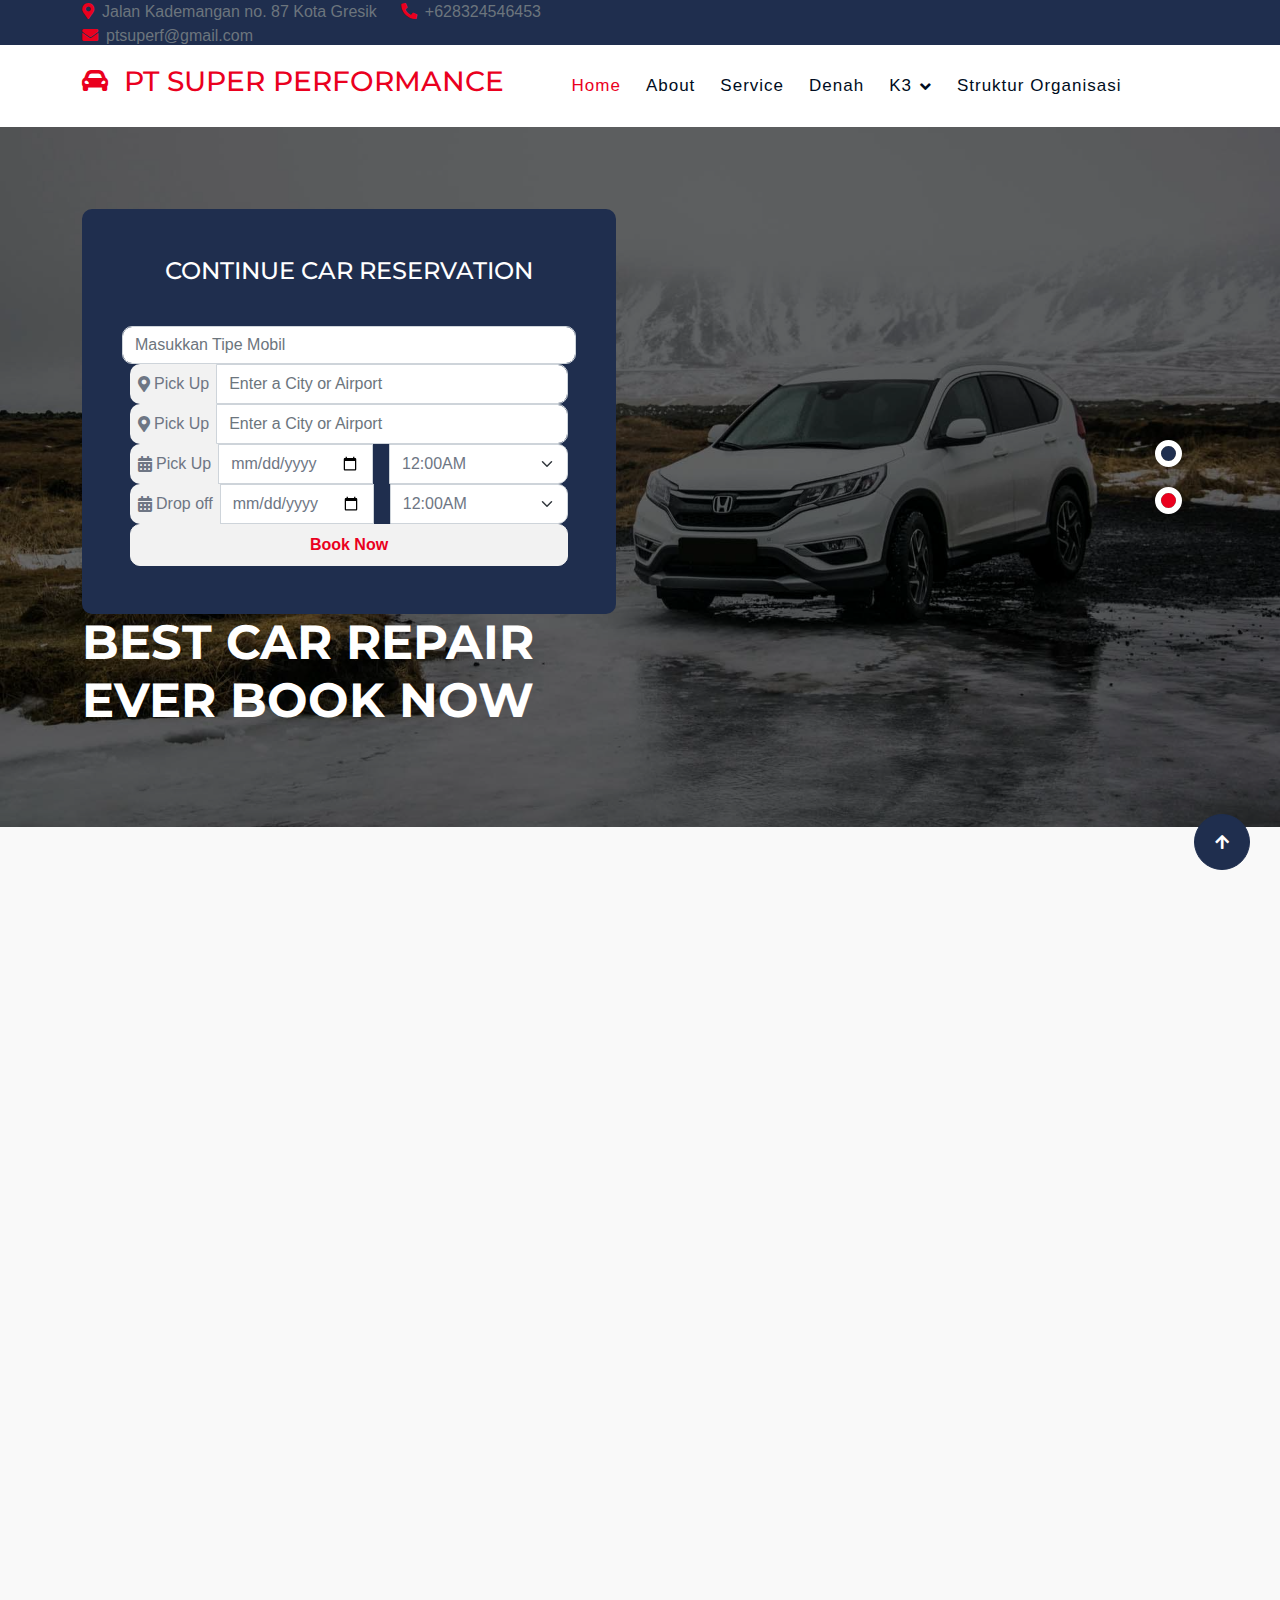
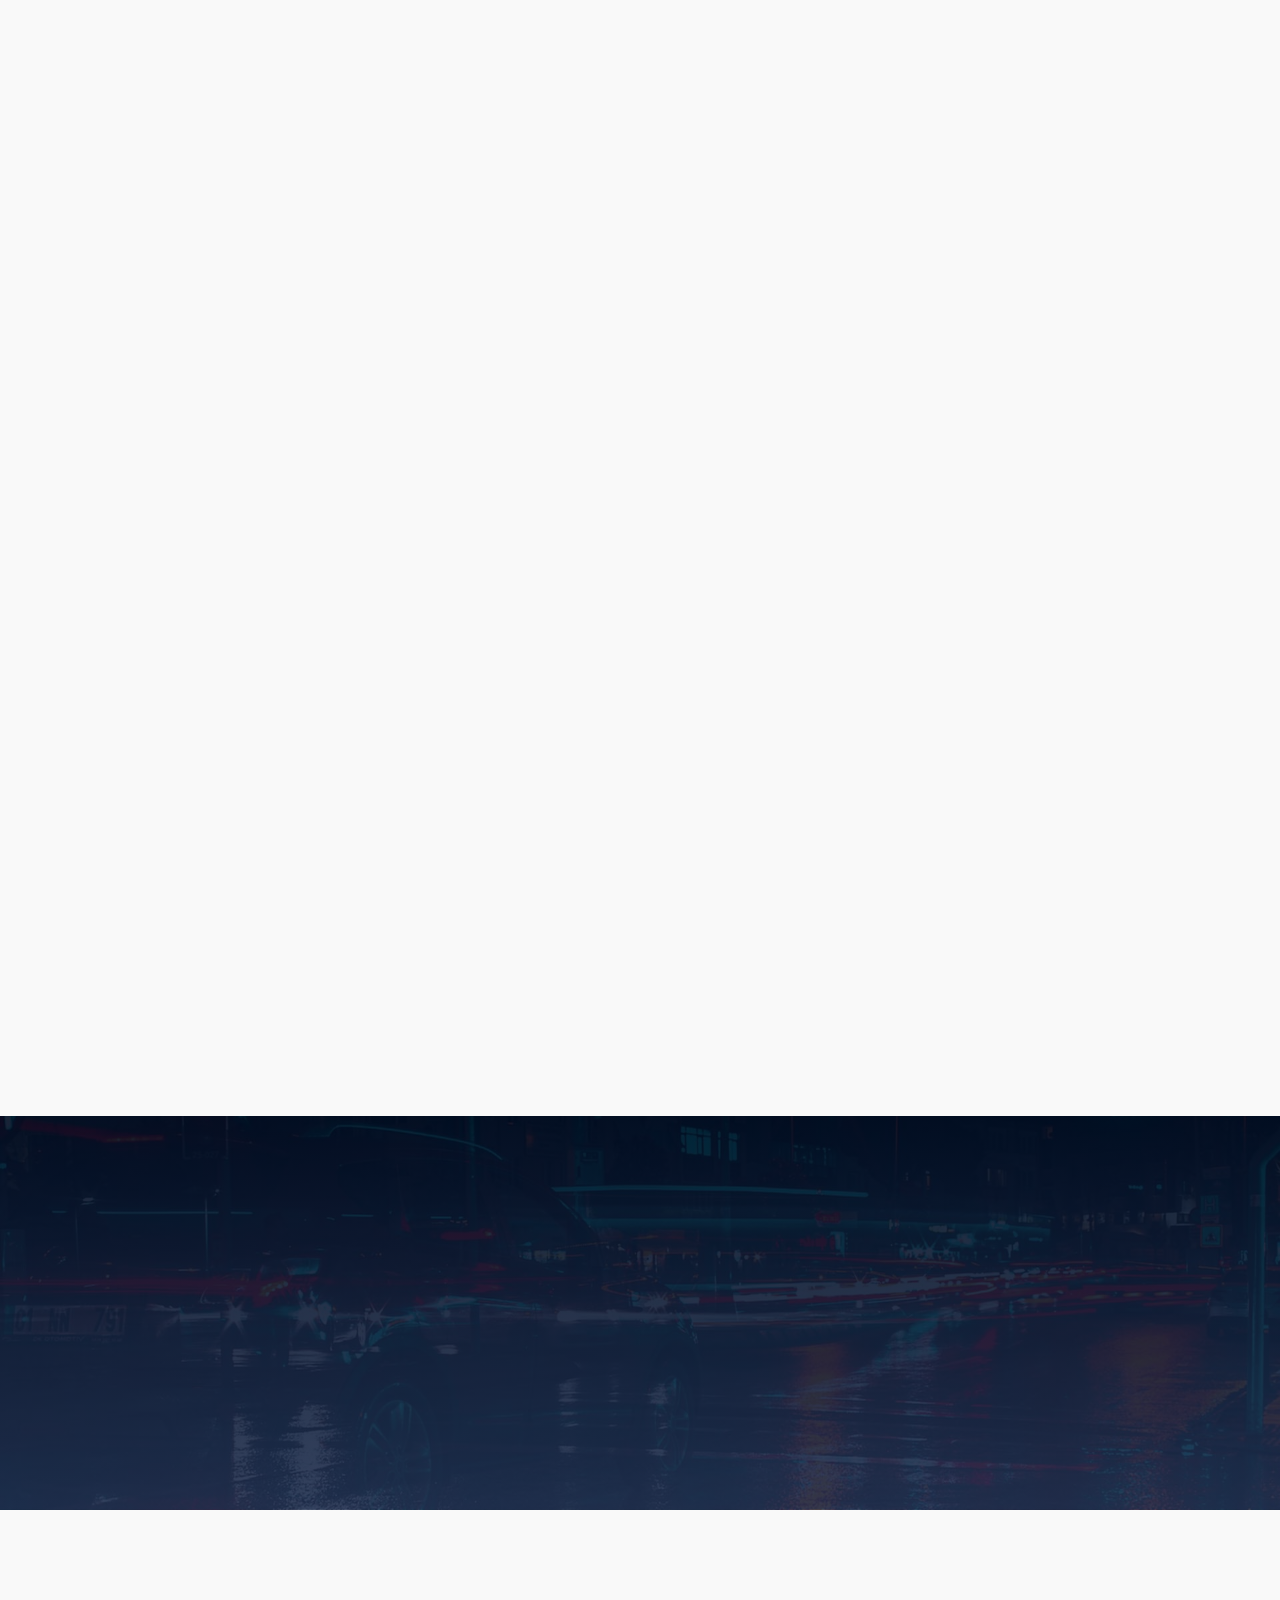
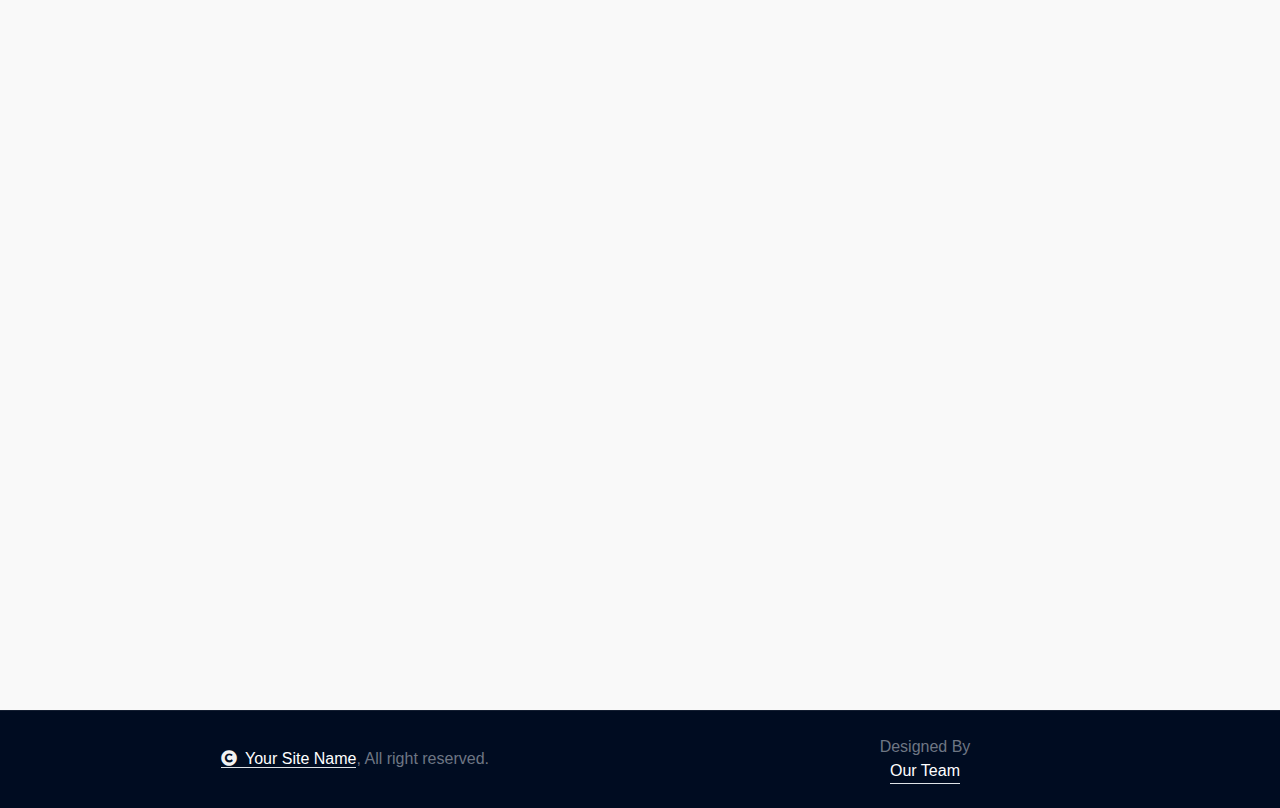
<file: index.html>
<!DOCTYPE html>
<html lang="en">

    <head>
        <meta charset="utf-8">
        <title>PT SUPER PERFORMANCE</title>
        <link rel="icon" href="img/pngtree-car-steering-wheel-icon-white-isolated-on-blue-background-vector-illustration-png-image_8100089.png">
        <meta content="width=device-width, initial-scale=1.0" name="viewport">
        <meta content="" name="keywords">
        <meta content="" name="description">

        <!-- Google Web Fonts -->
        <link rel="preconnect" href="https://fonts.googleapis.com">
        <link rel="preconnect" href="https://fonts.gstatic.com" crossorigin>
        <link href="https://fonts.googleapis.com/css2?family=Lato:ital,wght@0,400;0,700;0,900;1,400;1,700;1,900&family=Montserrat:ital,wght@0,100..900;1,100..900&display=swap" rel="stylesheet"> 

        <!-- Icon Font Stylesheet -->
        <link rel="stylesheet" href="https://use.fontawesome.com/releases/v5.15.4/css/all.css"/>
        <link href="https://cdn.jsdelivr.net/npm/bootstrap-icons@1.4.1/font/bootstrap-icons.css" rel="stylesheet">

        <!-- Libraries Stylesheet -->
        <link href="lib/animate/animate.min.css" rel="stylesheet">
        <link href="lib/owlcarousel/assets/owl.carousel.min.css" rel="stylesheet">


        <!-- Customized Bootstrap Stylesheet -->
        <link href="css/bootstrap.min.css" rel="stylesheet">

        <!-- Template Stylesheet -->
        <link href="css/style.css" rel="stylesheet">
    </head>

    <body>

        <!-- Spinner Start -->
        <div id="spinner" class="show bg-white position-fixed translate-middle w-100 vh-100 top-50 start-50 d-flex align-items-center justify-content-center">
            <div class="spinner-border text-primary" style="width: 3rem; height: 3rem;" role="status">
                <span class="sr-only">Loading...</span>
            </div>
        </div>
        <!-- Spinner End -->

        <!-- Topbar Start -->
        <div class="container-fluid topbar bg-secondary d-none d-xl-block w-100">
            <div class="container">
                <div class="row gx-0 align-items-center" style="height: 45px;">
                    <div class="col-lg-6 text-center text-lg-start mb-lg-0">
                        <div class="d-flex flex-wrap">
                            <a href="#" class="text-muted me-4"><i class="fas fa-map-marker-alt text-primary me-2"></i>Jalan Kademangan no. 87 Kota Gresik</a>
                            <a href="tel:+628324546453" class="text-muted me-4"><i class="fas fa-phone-alt text-primary me-2"></i>+628324546453</a>
                            <a href="mailto:ptsuperf@gmail.com" class="text-muted me-0"><i class="fas fa-envelope text-primary me-2"></i>ptsuperf@gmail.com</a>
                        </div>
                    </div>
                    </div>
                </div>
            </div>
        </div>
        <!-- Topbar End -->

        <!-- Navbar & Hero Start -->
        <div class="container-fluid nav-bar sticky-top px-0 px-lg-4 py-2 py-lg-0">
            <div class="container">
                <nav class="navbar navbar-expand-lg navbar-light">
                    <a href="" class="navbar-brand p-0">
                        <h3 class="text-primary">
                            <i class="fas fa-car-alt me-3"></i>PT SUPER PERFORMANCE
                        </h3>
                        <!-- <img src="img/logo.png" alt="Logo"> -->
                    </a>
                    <button class="navbar-toggler" type="button" data-bs-toggle="collapse" data-bs-target="#navbarCollapse">
                        <span class="fa fa-bars"></span>
                    </button>
                    <div class="collapse navbar-collapse" id="navbarCollapse">
                        <div class="navbar-nav mx-auto py-0">
                            <a href="index.html" class="nav-item nav-link active">Home</a>
                            <a href="about.html" class="nav-item nav-link">About</a>
                            <a href="service.html" class="nav-item nav-link">Service</a>
                            <a href="blog.html" class="nav-item nav-link">Denah</a>
                            
                            <div class="nav-item dropdown">
                                <a href="#" class="nav-link dropdown-toggle" data-bs-toggle="dropdown">K3</a>
                                <div class="dropdown-menu m-0">
                                    <a href="feature.html" class="dropdown-item">Regulation</a>
                                    <a href="cars.html" class="dropdown-item">Kesehatan Kerja</a>
                                    <a href="team.html" class="dropdown-item">Safety Tool</a>
                                    <a href="testimonial.html" class="dropdown-item">Landasan Hukum</a>
                                    <a href="404.html" class="dropdown-item">Potensi Bahaya dan Mitigasi Resiko </a>
                                    <a href="audit.html" class="dropdown-item">Audit Perusahaan </a>
                                    <a href="Feedback.html" class="dropdown-item">Umpan Balik </a>
                                </div>
                            </div>
                            <a href="contact.html" class="nav-item nav-link">Struktur Organisasi</a>
                        </div>

                    </div>
                </nav>
            </div>
        </div>
        <!-- Navbar & Hero End -->

        <!-- Carousel Start -->
        <div class="header-carousel">
            <div id="carouselId" class="carousel slide" data-bs-ride="carousel" data-bs-interval="false">
                <ol class="carousel-indicators">
                    <li data-bs-target="#carouselId" data-bs-slide-to="0" class="active" aria-current="true" aria-label="First slide"></li>
                    <li data-bs-target="#carouselId" data-bs-slide-to="1" aria-label="Second slide"></li>
                </ol>
                <div class="carousel-inner" role="listbox">
                    <div class="carousel-item active">
                        <img src="img/carousel-2.jpg" class="img-fluid w-100" alt="First slide"/>
                        <div class="carousel-caption">
                            <div class="container py-4">
                                <div class="row g-5">
                                    <div class="col-lg-6">
                                        <div class="bg-primary h-100 d-flex flex-column justify-content-center text-center p-5 wow zoomIn" data-wow-delay="0.6s">
                                            <h1 class="text-white mb-4">Book For A Service</h1>
                                            <form>
                                                <div class="row g-3">
                                                    <div class="col-12 col-sm-6">
                                                        <input type="text" class="form-control border-0" placeholder="Your Name" style="height: 55px;">
                                                    </div>
                                                    <div class="col-12 col-sm-6">
                                                        <input type="email" class="form-control border-0" placeholder="Your Email" style="height: 55px;">
                                                    </div>
                                                    <div class="col-12 col-sm-6">
                                                        <select class="form-select border-0" style="height: 55px;">
                                                            <option selected>Select A Service</option>
                                                            <option value="1">Servis Berkala</option>
                                                            <option value="2">Ganti Aki</option>
                                                            <option value="2">Balancing dan Spooring Ban Mobil</option>
                                                            <option value="3">Ganti Oli</option>
                                                        </select>
                                                    </div>
                                                    <div class="col-12 col-sm-6">
                                                        <div class="date" id="date1" data-target-input="nearest">
                                                            <input type="date"
                                                                class="form-control border-0 datetimepicker-input"
                                                                placeholder="Service Date" data-target="#date1" data-toggle="datetimepicker" style="height: 55px;">
                                                        </div>
                                                    </div>
                                                    <div class="col-12">
                                                        <textarea class="form-control border-0" placeholder="Special Request"></textarea>
                                                    </div>
                                                    <div class="col-12">
                                                        <button href="mailto:radityariefki5@gmail.com" class="btn btn-secondary w-100 py-3" type="submit">Book Now</button>
                                                    </div>
                                    </div>
                                </div>
                            </div>
                        </div>
                    </div>
                    <div class="carousel-item">
                        <img src="img/carousel-1.jpg" class="img-fluid w-100" alt="First slide"/>
                        <div class="carousel-caption">
                            <div class="container py-4">
                                <div class="row g-5">
                                    <div class="col-lg-6 fadeInLeft animated" data-animation="fadeInLeft" data-delay="1s" style="animation-delay: 1s;">
                                        <div class="bg-secondary rounded p-5">
                                            <h4 class="text-white mb-4">CONTINUE CAR RESERVATION</h4>
                                            <form>
                                                <div class="row g-3">
                                                    <div class="col-12">
                                                        <!--select class="form-select" aria-label="Default select example">
                                                            <option selected>Select Your Car type</option>
                                                            <option value="1">VW Golf VII</option>
                                                            <option value="2">Audi A1 S-Line</option>
                                                            <option value="3">Toyota Camry</option>
                                                            <option value="4">BMW 320 ModernLine</option>
                                                        </select> -->
                                                    </div class="input-group">

                                                        <input class="form-control" type="text" placeholder="Masukkan Tipe Mobil">
                                                    </div>
                                                    <div class="col-12">
                                                        <div class="input-group">
                                                            <div class="d-flex align-items-center bg-light text-body rounded-start p-2">
                                                                <span class="fas fa-map-marker-alt"></span><span class="ms-1">Pick Up</span>
                                                            </div>
                                                            <input class="form-control" type="text" placeholder="Enter a City or Airport" aria-label="Enter a City or Airport">
                                                        </div>
                                                    </div>
                                                    <div class="col-12">
                                                        <div class="input-group">
                                                            <div class="d-flex align-items-center bg-light text-body rounded-start p-2">
                                                                <span class="fas fa-map-marker-alt"></span><span class="ms-1">Pick Up</span>
                                                            </div>
                                                            <input class="form-control" type="text" placeholder="Enter a City or Airport" aria-label="Enter a City or Airport">
                                                        </div>
                                                    </div>
                                                    <div class="col-12">
                                                        <div class="input-group">
                                                            <div class="d-flex align-items-center bg-light text-body rounded-start p-2">
                                                                <span class="fas fa-calendar-alt"></span><span class="ms-1">Pick Up</span>
                                                            </div>
                                                            <input class="form-control" type="date">
                                                            <select class="form-select ms-3" aria-label="Default select example">
                                                                <option selected>12:00AM</option>
                                                                <option value="1">1:00AM</option>
                                                                <option value="2">2:00AM</option>
                                                                <option value="3">3:00AM</option>
                                                                <option value="4">4:00AM</option>
                                                                <option value="5">5:00AM</option>
                                                                <option value="6">6:00AM</option>
                                                                <option value="7">7:00AM</option>
                                                            </select>
                                                        </div>
                                                    </div>
                                                    <div class="col-12">
                                                        <div class="input-group">
                                                            <div class="d-flex align-items-center bg-light text-body rounded-start p-2">
                                                                <span class="fas fa-calendar-alt"></span><span class="ms-1">Drop off</span>
                                                            </div>
                                                            <input class="form-control" type="date">
                                                            <select class="form-select ms-3" aria-label="Default select example">
                                                                <option selected>12:00AM</option>
                                                                <option value="1">1:00AM</option>
                                                                <option value="2">2:00AM</option>
                                                                <option value="3">3:00AM</option>
                                                                <option value="4">4:00AM</option>
                                                                <option value="5">5:00AM</option>
                                                                <option value="6">6:00AM</option>
                                                                <option value="7">7:00AM</option>
                                                            </select>
                                                        </div>
                                                    </div>
                                                    <div class="col-12">
                                                        <button class="btn btn-light w-100 py-2">Book Now</button>
                                                    </div>
                                                </div>
                                            </form>
                                        </div>
                                    </div>
                                    <div class="col-lg-6 d-none d-lg-flex fadeInRight animated" data-animation="fadeInRight" data-delay="1s" style="animation-delay: 1s;">
                                        <div class="text-start">
                                            <h1 class="display-5 text-white">BEST CAR REPAIR EVER BOOK NOW </h1>
                                            <p></p>
                                        </div>
                                    </div>
                                </div>
                            </div>
                        </div>
                    </div>
                </div>
            </div>
        </div>
        <!-- Carousel End -->
        <div class="container-fluid overflow-hidden about py-5"></div>
            <div class="container py-5">
                <div class="row g-5">
                    <div class="col-xl-6 wow fadeInLeft" data-wow-delay="0.2s">
                        <div class="about-item">
                            <div class="pb-5">
                                <h1 class="display-5 text-capitalize">About <span class="text-primary">Us</span></h1>
                                <p class="mb-0">Bengkel mobil Super Performance didirikan pada tahun 2009 dan menyediakan layanan perawatan dan perbaikan mobil seperti cuci mobil, salon mobil, ganti oli, spooring, balancing, ganti dan perbaikan ban, tune up mesin, perbaikan rem, dan penjualan suku cadang mobil. Bengkel ini memiliki dua outlet di Gresik berbagai fasilitas seperti lift cuci, ruang kering, dan mesin perbaikan.
                                </p>
                            </div>
                            <div class="row g-4">
                                <div class="col-lg-6">
                                    <div class="about-item-inner border p-4">
                                        <div class="about-icon mb-4">
                                            <img src="img/about-icon-1.png" class="img-fluid w-50 h-50" alt="Icon">
                                        </div>
                                        <h5 class="mb-3">Our Vision</h5>
                                        <p class="mb-0">Menjadi bengkel mobil terdepan dalam memberikan layanan perawatan dan perbaikan kendaraan yang berkualitas, profesional, dan ramah lingkungan, dengan fokus pada kepuasan pelanggan dan inovasi teknologi otomotif..</p>
                                    </div>
                                </div>
                                <div class="col-lg-6">
                                    <div class="about-item-inner border p-4">
                                        <div class="about-icon mb-4">
                                            <img src="img/about-icon-2.png" class="img-fluid h-50 w-50" alt="Icon">
                                        </div>
                                        <h5 class="mb-3">Our Mision</h5>
                                        <p class="mb-0">1. Memberikan layanan perawatan dan perbaikan kendaraan yang cepat, tepat, dan terpercaya.
                                            2. Mengutamakan kepuasan pelanggan melalui pelayanan yang ramah, transparan, dan profesional.
                                            3. Meningkatkan keterampilan teknisi melalui pelatihan dan pengembangan berkelanjutan.</p>
                                    </div>
                                </div>
                            </div>
                            <div class="row g-4">
                                <div class="col-lg-6">
                                    <div class="text-center rounded bg-secondary p-4">
                                        <h1 class="display-6 text-white">15</h1>
                                        <h5 class="text-light mb-0">Years Of Experience</h5>
                                    </div>
                                </div>
                                <div class="col-lg-6">
                                    <div class="rounded">
                                        <p class="mb-2"><i class="fa fa-check-circle text-primary me-1"></i> Pelayanan Cepat dan Efisien</p>
                                        <p class="mb-2"><i class="fa fa-check-circle text-primary me-1"></i> Jaminan Garansi</p>
                                        <p class="mb-2"><i class="fa fa-check-circle text-primary me-1"></i> Harga Terjangkau dan Transparan</p>
                                        <p class="mb-0"><i class="fa fa-check-circle text-primary me-1"></i> Perawatan Berkala dan Pengingat</p>
                                    </div>
                                </div>
                                <div class="col-lg-5 d-flex align-items-center">
                                    <a href="#" class="btn btn-primary rounded py-3 px-5">More About Us</a>
                                </div>
                                <div class="col-lg-7">
                                    <div class="d-flex align-items-center">
                                            
                                        <div class="ms-4">
                                        </div>
                                    </div>
                                </div>
                            </div>
                        </div>
                    </div>
                    <div class="col-xl-6 wow fadeInRight" data-wow-delay="0.2s">
                        <div class="about-img">
                            <div class="img-1">
                                <img src="img/about-img.jpg" class="img-fluid rounded h-100 w-100" alt="">
                            </div>
                            <div class="img-2">
                                <img src="img/about-img-1.jpg" class="img-fluid rounded w-100" alt="">
                            </div>
                        </div>
                    </div>
                </div>
            </div>
        </div>
        <div class="container-xxl service py-5">
            <div class="container">
                <div class="text-center wow fadeInUp" data-wow-delay="0.1s">
                    <h6 class="text-primary text-uppercase">// Our Services //</h6>
                    <h1 class="mb-5">Explore Our Services</h1>
                </div>
                <div class="row g-4 wow fadeInUp" data-wow-delay="0.3s">
                    <div class="col-lg-4">
                        <div class="nav w-100 nav-pills me-4">
                            <button class="nav-link w-100 d-flex align-items-center text-start p-4 mb-4 active" data-bs-toggle="pill" data-bs-target="#tab-pane-1" type="button">
                                <i class="fa fa-car-side fa-2x me-3"></i>
                                <h4 class="m-0">Servis Berkala</h4>
                            </button>
                            <button class="nav-link w-100 d-flex align-items-center text-start p-4 mb-4" data-bs-toggle="pill" data-bs-target="#tab-pane-2" type="button">
                                <i class="fa fa-car fa-2x me-3"></i>
                                <h4 class="m-0">Ganti Aki</h4>
                            </button>
                            <button class="nav-link w-100 d-flex align-items-center text-start p-4 mb-4" data-bs-toggle="pill" data-bs-target="#tab-pane-3" type="button">
                                <i class="fa fa-cog fa-2x me-3"></i>
                                <h4 class="m-0">Balancing dan Spooring Ban Mobil</h4>
                            </button>
                            <button class="nav-link w-100 d-flex align-items-center text-start p-4 mb-0" data-bs-toggle="pill" data-bs-target="#tab-pane-4" type="button">
                                <i class="fa fa-oil-can fa-2x me-3"></i>
                                <h4 class="m-0">Ganti Oli</h4>
                            </button>
                        </div>
                    </div>
                    <div class="col-lg-8">
                        <div class="tab-content w-100">
                            <div class="tab-pane fade show active" id="tab-pane-1">
                                <div class="row g-4">
                                    <div class="col-md-6" style="min-height: 350px;">
                                        <div class="position-relative h-100">
                                            <img class="position-absolute img-fluid w-100 h-100" src="img/service-1.jpg"
                                                style="object-fit: cover;" alt="">
                                        </div>
                                    </div>
                                    <div class="col-md-6">
                                        <h3 class="mb-3"></h3>
                                        <p class="mb-4">Servis yang wajib dilakukan untuk menjaga performa mobil. Servis berkala dilakukan tergantung interval waktu atau jarak tempuh. Misalnya, ganti oli setiap 6 bulan sekali atau kalau sudah menempuh 10.000 km. Kemudian, pada servis berkala 20.000 km, akan dilakukan pengecekan yang lebih kompleks misalnya penggantian filter AC, pembersihan throttle body, dan lain-lain.</p>
                                        <p><i class="fa fa-check text-success me-3"></i>Quality Servicing</p>
                                        <p><i class="fa fa-check text-success me-3"></i>Expert Workers</p>
                                        <p><i class="fa fa-check text-success me-3"></i>Modern Equipment</p>
                                    </div>
                                </div>
                            </div>
                            <div class="tab-pane fade" id="tab-pane-2">
                                <div class="row g-4">
                                    <div class="col-md-6" style="min-height: 350px;">
                                        <div class="position-relative h-100">
                                            <img class="position-absolute img-fluid w-100 h-100" src="img/service-2.jpg"
                                                style="object-fit: cover;" alt="">
                                        </div>
                                    </div>
                                    <div class="col-md-6">
                                        <h3 class="mb-3"></h3>
                                        <p class="mb-4">mengganti oli mesin yang sudah kotor atau aus dengan oli baru untuk menjaga performa dan keandalan mesin mobil. Oli mesin berfungsi sebagai pelumas yang mengurangi gesekan antar komponen mesin, membantu mendinginkan mesin, dan mencegah korosi serta penumpukan kotoran. Seiring waktu dan penggunaan, oli akan kehilangan efektivitasnya karena panas, gesekan, dan kontaminasi.</p>
                                        <p><i class="fa fa-check text-success me-3"></i>Quality Servicing</p>
                                        <p><i class="fa fa-check text-success me-3"></i>Expert Workers</p>
                                        <p><i class="fa fa-check text-success me-3"></i>Modern Equipment</p>
                                    </div>
                                </div>
                            </div>
                            <div class="tab-pane fade" id="tab-pane-3">
                                <div class="row g-4">
                                    <div class="col-md-6" style="min-height: 350px;">
                                        <div class="position-relative h-100">
                                            <img class="position-absolute img-fluid w-100 h-100" src="img/service-3.jpg"
                                                style="object-fit: cover;" alt="">
                                        </div>
                                    </div>
                                    <div class="col-md-6">
                                        <h3 class="mb-3"></h3>
                                        <p class="mb-4">Ganti ban umumnya perlu dilakukan setiap 40.000 km atau setiap 3 tahun sekali. Kenapa begitu? Sebab kelenturan karet ban semakin lama akan semakin berkurang. Ban jadi keras dan tidak lagi nyaman digunakan. Selain itu, kalau mobil sudah menempuh jarak lebih dari 40.000 km kemungkinan kondisi kembangnya sudah tidak bagus atau sudah gundul. Jadi, perlu diganti demi keselamatan berkendara.</p>
                                        <p><i class="fa fa-check text-success me-3"></i>Quality Servicing</p>
                                        <p><i class="fa fa-check text-success me-3"></i>Expert Workers</p>
                                        <p><i class="fa fa-check text-success me-3"></i>Modern Equipment</p>
                                    </div>
                                </div>
                            </div>
                            <div class="tab-pane fade" id="tab-pane-4">
                                <div class="row g-4">
                                    <div class="col-md-6" style="min-height: 350px;">
                                        <div class="position-relative h-100">
                                            <img src="img/service-1.jpg" class="position-absolute img-fluid w-100 h-100" 
                                                style="object-fit: cover;" alt="">
                                        </div>
                                    </div>
                                    <div class="col-md-6">
                                        <h3 class="mb-3"></h3>
                                        <p class="mb-4">Ganti oli perlu dilakukan secara berkala, setiap tiga atau enam bulan atau setiap jarak 5.000 km sampai 10.000. Kondisi ini tergantung oli apa yang dipakai. Oli dengan bahan penyusun sintetis biasanya punya usia pakai yang lebih lama dibandingkan oli mineral. </p>
                                        <p><i class="fa fa-check text-success me-3"></i>Quality Servicing</p>
                                        <p><i class="fa fa-check text-success me-3"></i>Expert Workers</p>
                                        <p><i class="fa fa-check text-success me-3"></i>Modern Equipment</p>
                                    </div>
                                </div>
                            </div>
                        </div>
                    </div>
                </div>
            </div>
        </div>
        <!-- Features Start -->
        <!-- Features End -->

        <!-- About Start -->

        <!-- About End -->

        <!-- Fact Counter -->
        <div class="container-fluid counter bg-secondary py-5">
            <div class="container py-5">
                <div class="row g-5">
                    <div class="col-md-6 col-lg-6 col-xl-3 wow fadeInUp" data-wow-delay="0.1s">
                        <div class="counter-item text-center">
                            <div class="counter-item-icon mx-auto">
                                <i class="fas fa-thumbs-up fa-2x"></i>
                            </div>
                            <div class="counter-counting my-3">
                                <span class="text-white fs-2 fw-bold" data-toggle="counter-up">15</span>
                                <span class="h1 fw-bold text-white">+</span>
                            </div>
                            <h4 class="text-white mb-0">Years Experience</h4>
                        </div>
                    </div>
                    <div class="col-md-6 col-lg-6 col-xl-3 wow fadeInUp" data-wow-delay="0.3s">
                        <div class="counter-item text-center">
                            <div class="counter-item-icon mx-auto">
                                <i class="fas fa-car-alt fa-2x"></i>
                            </div>
                            <div class="counter-counting my-3">
                                <span class="text-white fs-2 fw-bold" data-toggle="counter-up">22</span>
                                <span class="h1 fw-bold text-white">+</span>
                            </div>
                            <h4 class="text-white mb-0">Expert Technicians</h4>
                        </div>
                    </div>
                    <div class="col-md-6 col-lg-6 col-xl-3 wow fadeInUp" data-wow-delay="0.5s">
                        <div class="counter-item text-center">
                            <div class="counter-item-icon mx-auto">
                                <i class="fas fa-building fa-2x"></i>
                            </div>
                            <div class="counter-counting my-3">
                                <span class="text-white fs-2 fw-bold" data-toggle="counter-up">90</span>
                                <span class="h1 fw-bold text-white">+</span>
                            </div>
                            <h4 class="text-white mb-0">Satisfied Clients</h4>
                        </div>
                    </div>
                    <div class="col-md-6 col-lg-6 col-xl-3 wow fadeInUp" data-wow-delay="0.7s">
                        <div class="counter-item text-center">
                            <div class="counter-item-icon mx-auto">
                                <i class="fas fa-clock fa-2x"></i>
                            </div>
                            <div class="counter-counting my-3">
                                <span class="text-white fs-2 fw-bold" data-toggle="counter-up">350</span>
                                <span class="h1 fw-bold text-white">+</span>
                            </div>
                            <h4 class="text-white mb-0">Complete Projects</h4>
                        </div>
                    </div>
                </div>
            </div>
        </div>
        <!-- Fact Counter -->

        <!-- Services Start --> 

        <!-- Services End -->

        <!-- Car Steps Start -->

        <!-- Car Steps End -->

        <!-- Blog Start -->
        
        <!-- Blog End -->

        <!-- Banner Start -->

        <!-- Banner End -->

        <!-- Team Start -->
        
        <!-- Testimonial End -->

        <!-- Footer Start -->
         <br>
        <div class="container-fluid footer py-5 wow fadeIn" data-wow-delay="0.2s">
            <div class="container py-5">
                <div class="row g-5">
                    <div class="col-md-6 col-lg-6 col-xl-3">
                        <div class="footer-item d-flex flex-column">
                            <div class="footer-item">
                                <h4 class="text-white mb-4">About Us</h4>
                                <p class="mb-3">Mengapa Memilih Kami?</p>
                                <li><i class="fas fa-user-cog"></i> <strong>Mekanik Profesional</strong>: Semua mekanik kami memiliki sertifikasi dan pengalaman untuk menangani berbagai jenis kendaraan.</li>
        <li><i class="fas fa-tools"></i> <strong>Layanan Lengkap</strong>: Kami menyediakan berbagai layanan mulai dari servis rutin hingga perbaikan kompleks, dengan teknologi terkini.</li>
        <li><i class="fas fa-cogs"></i> <strong>Kualitas Suku Cadang</strong>: Hanya menggunakan suku cadang asli dan berkualitas tinggi untuk menjaga performa kendaraan Anda.</li>
        <li><i class="fas fa-smile"></i> <strong>Kepuasan Pelanggan Prioritas</strong>: Kepuasan Anda adalah prioritas kami. Kami selalu siap mendengarkan dan memberikan solusi terbaik.</li>
    </ul>
                            </div>
                        </div>
                    </div>

                    <div class="col-md-6 col-lg-6 col-xl-3">
                        <div class="footer-item d-flex flex-column">
                            <h4 class="text-white mb-4">Business Hours</h4>
                            <div class="mb-3">
                                <h6 class="text-muted mb-0">Mon - Friday:</h6>
                                <p class="text-white mb-0">09.00 am to 07.00 pm</p>
                            </div>
                            <div class="mb-3">
                                <h6 class="text-muted mb-0">Saturday:</h6>
                                <p class="text-white mb-0">10.00 am to 05.00 pm</p>
                            </div>
                            <div class="mb-3">
                                <h6 class="text-muted mb-0">Vacation:</h6>
                                <p class="text-white mb-0">All Sunday is our vacation</p>
                            </div>
                        </div>
                    </div>
                    <div class="col-md-6 col-lg-6 col-xl-3">
                        <div class="footer-item d-flex flex-column">
                            <h4 class="text-white mb-4">Contact Info</h4>
                            <a href="#"><i class="fa fa-map-marker-alt me-2"></i> Jalan Kademangan no. 87 Kota Gresik</a>
                            <a href="mailto:radityariefki5@gmail.com"><i class="fas fa-envelope me-2"></i> ptsuperf@gmail.com</a>
                            <a href="https://wa.me/6281357462594"><i class="fas fa-phone me-2"></i> +628324546453</a>
                            <div class="d-flex">
                            </div>
                        </div>
                    </div>
                </div>
            </div>
        </div>
        <!-- Footer End -->
        
        <!-- Copyright Start -->
        <div class="container-fluid copyright py-4">
            <div class="container">
                <div class="row g-4 align-items-center">
                    <div class="col-md-6 text-center text-md-start mb-md-0">
                        <span class="text-body"><a href="#" class="border-bottom text-white"><i class="fas fa-copyright text-light me-2"></i>Your Site Name</a>, All right reserved.</span>
                    </div>
                    <div class="col-md-6 text-center text-md-end text-body">
                        <!--/*** This template is free as long as you keep the below author’s credit link/attribution link/backlink. ***/-->
                        <!--/*** If you'd like to use the template without the below author’s credit link/attribution link/backlink, ***/-->
                        <!--/*** you can purchase the Credit Removal License from "https://htmlcodex.com/credit-removal". ***/-->
                        Designed By <a class="border-bottom text-white" href="https://htmlcodex.com">Our Team</a>
                    </div>
                </div>
            </div>
        </div>
        <!-- Copyright End -->


        <!-- Back to Top -->
        <a href="#" class="btn btn-secondary btn-lg-square rounded-circle back-to-top"><i class="fa fa-arrow-up"></i></a>   

        
    <!-- JavaScript Libraries -->
    <script src="https://ajax.googleapis.com/ajax/libs/jquery/3.6.4/jquery.min.js"></script>
    <script src="https://cdn.jsdelivr.net/npm/bootstrap@5.0.0/dist/js/bootstrap.bundle.min.js"></script>
    <script src="lib/wow/wow.min.js"></script>
    <script src="lib/easing/easing.min.js"></script>
    <script src="lib/waypoints/waypoints.min.js"></script>
    <script src="lib/counterup/counterup.min.js"></script>
    <script src="lib/owlcarousel/owl.carousel.min.js"></script>
    

    <!-- Template Javascript -->
    <script src="js/main.js"></script>
    </body>

</html>
</file>
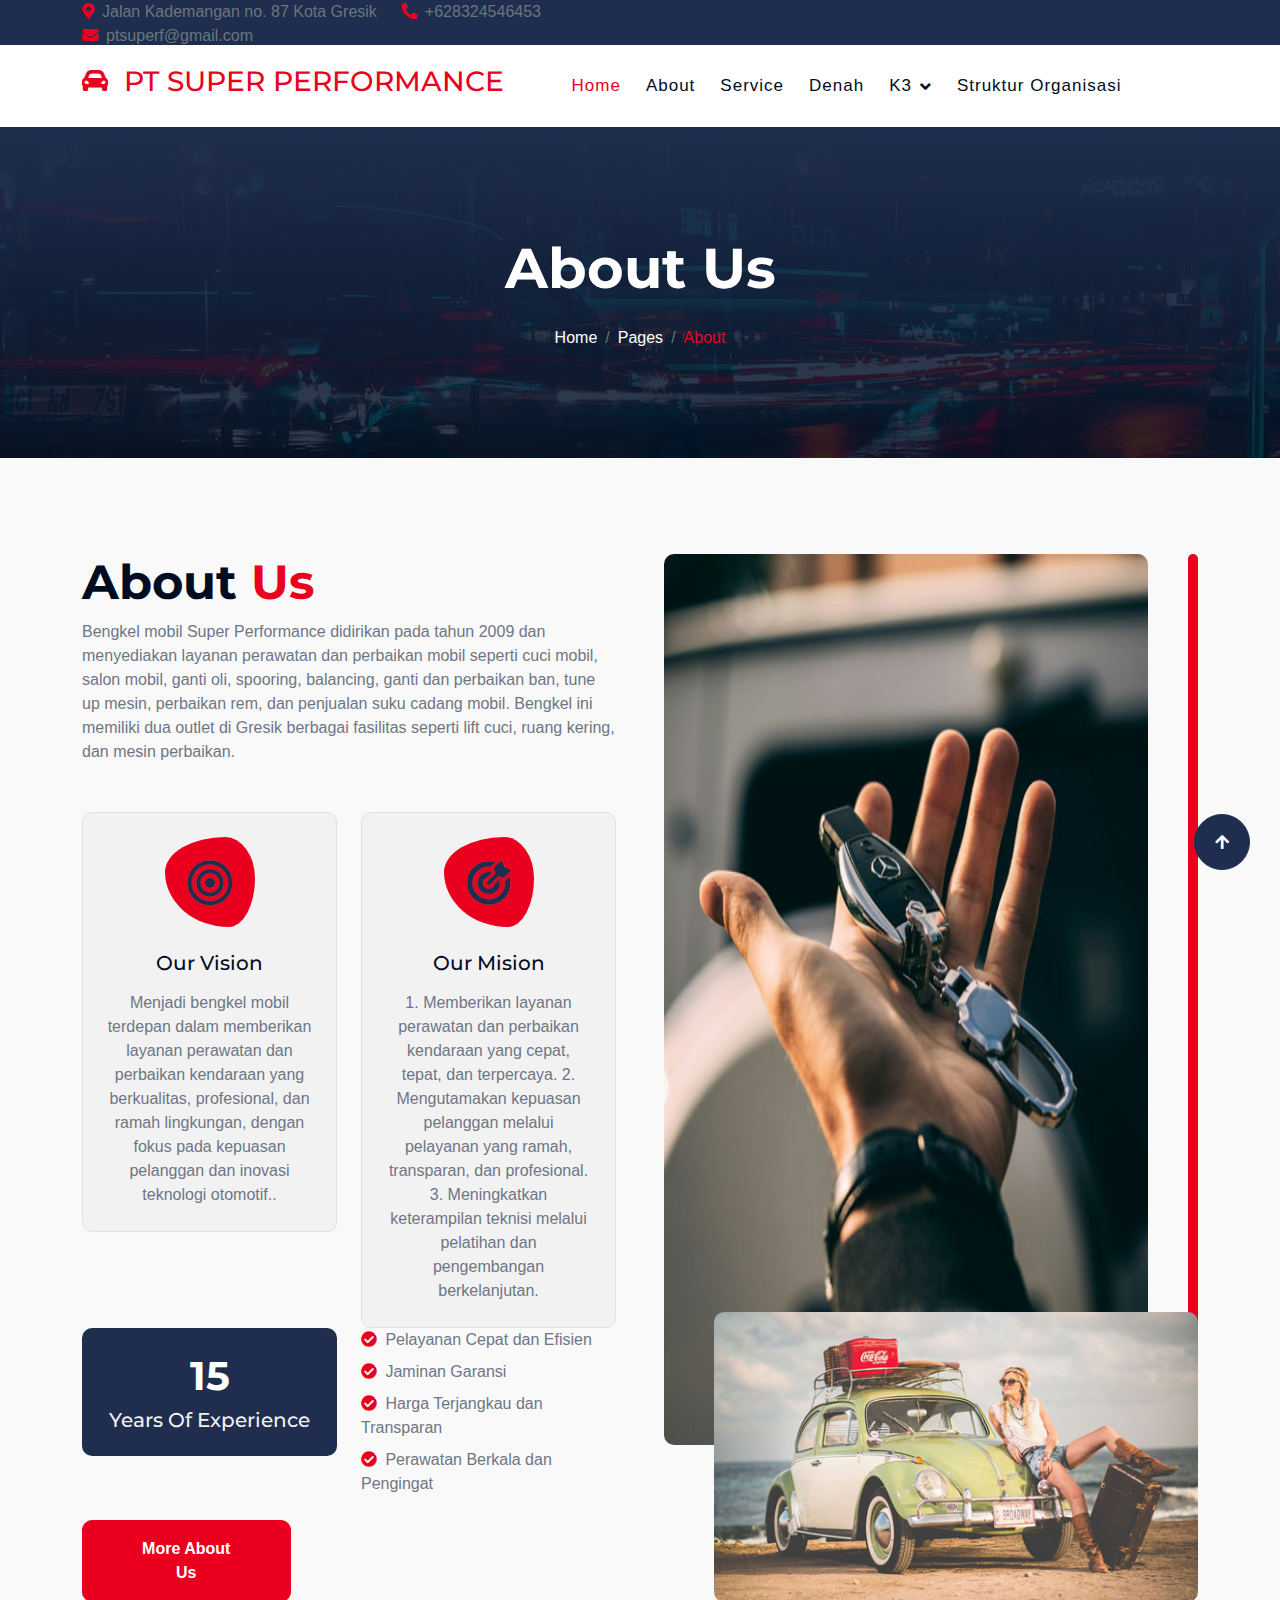
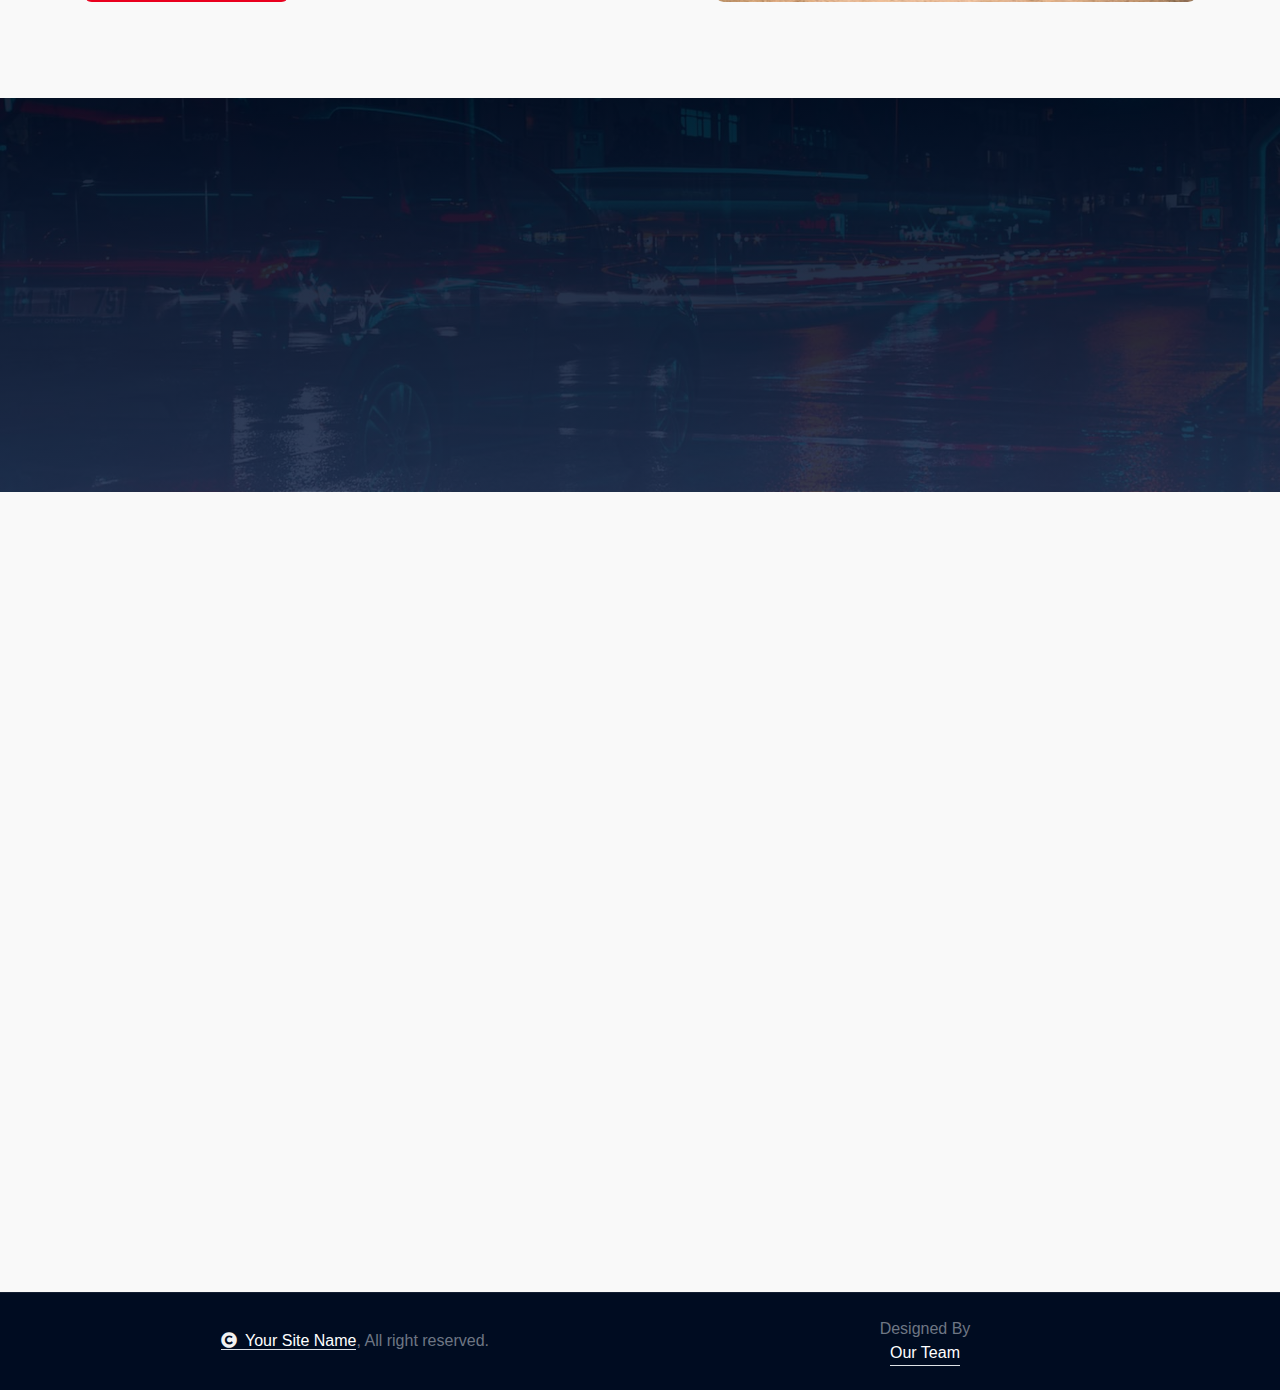
<file: about.html>
<!DOCTYPE html>
<html lang="en">

    <head>
        <meta charset="utf-8">
        <title>PT SUPER PERFORMANCE</title>
        <link rel="icon" href="img/pngtree-car-steering-wheel-icon-white-isolated-on-blue-background-vector-illustration-png-image_8100089.png">
        <meta content="width=device-width, initial-scale=1.0" name="viewport">
        <meta content="" name="keywords">
        <meta content="" name="description">

        <!-- Google Web Fonts -->
        <link rel="preconnect" href="https://fonts.googleapis.com">
        <link rel="preconnect" href="https://fonts.gstatic.com" crossorigin>
        <link href="https://fonts.googleapis.com/css2?family=Lato:ital,wght@0,400;0,700;0,900;1,400;1,700;1,900&family=Montserrat:ital,wght@0,100..900;1,100..900&display=swap" rel="stylesheet"> 

        <!-- Icon Font Stylesheet -->
        <link rel="stylesheet" href="https://use.fontawesome.com/releases/v5.15.4/css/all.css"/>
        <link href="https://cdn.jsdelivr.net/npm/bootstrap-icons@1.4.1/font/bootstrap-icons.css" rel="stylesheet">

        <!-- Libraries Stylesheet -->
        <link href="lib/animate/animate.min.css" rel="stylesheet">
        <link href="lib/owlcarousel/assets/owl.carousel.min.css" rel="stylesheet">


        <!-- Customized Bootstrap Stylesheet -->
        <link href="css/bootstrap.min.css" rel="stylesheet">

        <!-- Template Stylesheet -->
        <link href="css/style.css" rel="stylesheet">
    </head>

    <body>

        <!-- Spinner Start -->
        <div id="spinner" class="show bg-white position-fixed translate-middle w-100 vh-100 top-50 start-50 d-flex align-items-center justify-content-center">
            <div class="spinner-border text-primary" style="width: 3rem; height: 3rem;" role="status">
                <span class="sr-only">Loading...</span>
            </div>
        </div>
        <!-- Spinner End -->

        <!-- Topbar Start -->
        <div class="container-fluid topbar bg-secondary d-none d-xl-block w-100">
            <div class="container">
                <div class="row gx-0 align-items-center" style="height: 45px;">
                    <div class="col-lg-6 text-center text-lg-start mb-lg-0">
                        <div class="d-flex flex-wrap">
                            <a href="#" class="text-muted me-4"><i class="fas fa-map-marker-alt text-primary me-2"></i>Jalan Kademangan no. 87 Kota Gresik</a>
                            <a href="tel:+01234567890" class="text-muted me-4"><i class="fas fa-phone-alt text-primary me-2"></i>+628324546453</a>
                            <a href="mailto:example@gmail.com" class="text-muted me-0"><i class="fas fa-envelope text-primary me-2"></i>ptsuperf@gmail.com</a>
                        </div>
                    </div>
                    <div class="col-lg-6 text-center text-lg-end">
                    </div>
                </div>
            </div>
        </div>
        <!-- Topbar End -->

         <!-- Navbar & Hero Start -->
         <div class="container-fluid nav-bar sticky-top px-0 px-lg-4 py-2 py-lg-0">
            <div class="container">
                <nav class="navbar navbar-expand-lg navbar-light">
                    <a href="" class="navbar-brand p-0">
                        <h3 class="text-primary">
                            <i class="fas fa-car-alt me-3"></i>PT SUPER PERFORMANCE
                        </h3>
                        <!-- <img src="img/logo.png" alt="Logo"> -->
                    </a>
                    <button class="navbar-toggler" type="button" data-bs-toggle="collapse" data-bs-target="#navbarCollapse">
                        <span class="fa fa-bars"></span>
                    </button>
                    <div class="collapse navbar-collapse" id="navbarCollapse">
                        <div class="navbar-nav mx-auto py-0">
                            <a href="index.html" class="nav-item nav-link active">Home</a>
                            <a href="about.html" class="nav-item nav-link">About</a>
                            <a href="service.html" class="nav-item nav-link">Service</a>
                            <a href="blog.html" class="nav-item nav-link">Denah</a>
                            
                            <div class="nav-item dropdown">
                                <a href="#" class="nav-link dropdown-toggle" data-bs-toggle="dropdown">K3</a>
                                <div class="dropdown-menu m-0">
                                    <a href="feature.html" class="dropdown-item">Regulation</a>
                                    <a href="cars.html" class="dropdown-item">Kesehatan Kerja</a>
                                    <a href="team.html" class="dropdown-item">Safety Tool</a>
                                    <a href="testimonial.html" class="dropdown-item">Landasan Hukum</a>
                                    <a href="404.html" class="dropdown-item">Potensi Bahaya dan Mitigasi Resiko </a>
                                    <a href="audit.html" class="dropdown-item">Audit Perusahaan </a>
                                    
                                </div>
                            </div>
                            <a href="contact.html" class="nav-item nav-link">Struktur Organisasi</a>
                        </div>

                    </div>
                </nav>
            </div>
        </div>
        <!-- Navbar & Hero End -->

        <!-- Header Start -->
        <div class="container-fluid bg-breadcrumb">
            <div class="container text-center py-5" style="max-width: 900px;">
                <h4 class="text-white display-4 mb-4 wow fadeInDown" data-wow-delay="0.1s">About Us</h4>
                <ol class="breadcrumb d-flex justify-content-center mb-0 wow fadeInDown" data-wow-delay="0.3s">
                    <li class="breadcrumb-item"><a href="index.html">Home</a></li>
                    <li class="breadcrumb-item"><a href="#">Pages</a></li>
                    <li class="breadcrumb-item active text-primary">About</li>
                </ol>    
            </div>
        </div>
        <!-- Header End -->

        <!-- About Start -->
        <div class="container-fluid overflow-hidden about py-5">
            <div class="container py-5">
                <div class="row g-5">
                    <div class="col-xl-6 wow fadeInLeft" data-wow-delay="0.2s">
                        <div class="about-item">
                            <div class="pb-5">
                                <h1 class="display-5 text-capitalize">About <span class="text-primary">Us</span></h1>
                                <p class="mb-0">Bengkel mobil Super Performance didirikan pada tahun 2009 dan menyediakan layanan perawatan dan perbaikan mobil seperti cuci mobil, salon mobil, ganti oli, spooring, balancing, ganti dan perbaikan ban, tune up mesin, perbaikan rem, dan penjualan suku cadang mobil. Bengkel ini memiliki dua outlet di Gresik berbagai fasilitas seperti lift cuci, ruang kering, dan mesin perbaikan.
                                </p>
                            </div>
                            <div class="row g-4">
                                <div class="col-lg-6">
                                    <div class="about-item-inner border p-4">
                                        <div class="about-icon mb-4">
                                            <img src="img/about-icon-1.png" class="img-fluid w-50 h-50" alt="Icon">
                                        </div>
                                        <h5 class="mb-3">Our Vision</h5>
                                        <p class="mb-0">Menjadi bengkel mobil terdepan dalam memberikan layanan perawatan dan perbaikan kendaraan yang berkualitas, profesional, dan ramah lingkungan, dengan fokus pada kepuasan pelanggan dan inovasi teknologi otomotif..</p>
                                    </div>
                                </div>
                                <div class="col-lg-6">
                                    <div class="about-item-inner border p-4">
                                        <div class="about-icon mb-4">
                                            <img src="img/about-icon-2.png" class="img-fluid h-50 w-50" alt="Icon">
                                        </div>
                                        <h5 class="mb-3">Our Mision</h5>
                                        <p class="mb-0">1. Memberikan layanan perawatan dan perbaikan kendaraan yang cepat, tepat, dan terpercaya.
                                            2. Mengutamakan kepuasan pelanggan melalui pelayanan yang ramah, transparan, dan profesional.
                                            3. Meningkatkan keterampilan teknisi melalui pelatihan dan pengembangan berkelanjutan.</p>
                                    </div>
                                </div>
                            </div>
                            <div class="row g-4">
                                <div class="col-lg-6">
                                    <div class="text-center rounded bg-secondary p-4">
                                        <h1 class="display-6 text-white">15</h1>
                                        <h5 class="text-light mb-0">Years Of Experience</h5>
                                    </div>
                                </div>
                                <div class="col-lg-6">
                                    <div class="rounded">
                                        <p class="mb-2"><i class="fa fa-check-circle text-primary me-1"></i> Pelayanan Cepat dan Efisien</p>
                                        <p class="mb-2"><i class="fa fa-check-circle text-primary me-1"></i> Jaminan Garansi</p>
                                        <p class="mb-2"><i class="fa fa-check-circle text-primary me-1"></i> Harga Terjangkau dan Transparan</p>
                                        <p class="mb-0"><i class="fa fa-check-circle text-primary me-1"></i> Perawatan Berkala dan Pengingat</p>
                                    </div>
                                </div>
                                <div class="col-lg-5 d-flex align-items-center">
                                    <a href="#" class="btn btn-primary rounded py-3 px-5">More About Us</a>
                                </div>
                                <div class="col-lg-7">
                                    <div class="d-flex align-items-center">
                                            
                                        <div class="ms-4">
                                        </div>
                                    </div>
                                </div>
                            </div>
                        </div>
                    </div>
                    <div class="col-xl-6 wow fadeInRight" data-wow-delay="0.2s">
                        <div class="about-img">
                            <div class="img-1">
                                <img src="img/about-img.jpg" class="img-fluid rounded h-100 w-100" alt="">
                            </div>
                            <div class="img-2">
                                <img src="img/about-img-1.jpg" class="img-fluid rounded w-100" alt="">
                            </div>
                        </div>
                    </div>
                </div>
            </div>
        </div>
        <!-- About End -->

        <!-- Fact Counter -->
        <div class="container-fluid counter bg-secondary py-5">
            <div class="container py-5">
                <div class="row g-5">
                    <div class="col-md-6 col-lg-6 col-xl-3 wow fadeInUp" data-wow-delay="0.1s">
                        <div class="counter-item text-center">
                            <div class="counter-item-icon mx-auto">
                                <i class="fas fa-thumbs-up fa-2x"></i>
                            </div>
                            <div class="counter-counting my-3">
                                <span class="text-white fs-2 fw-bold" data-toggle="counter-up">15</span>
                                <span class="h1 fw-bold text-white">+</span>
                            </div>
                            <h4 class="text-white mb-0">Years Experience</h4>
                        </div>
                    </div>
                    <div class="col-md-6 col-lg-6 col-xl-3 wow fadeInUp" data-wow-delay="0.3s">
                        <div class="counter-item text-center">
                            <div class="counter-item-icon mx-auto">
                                <i class="fas fa-car-alt fa-2x"></i>
                            </div>
                            <div class="counter-counting my-3">
                                <span class="text-white fs-2 fw-bold" data-toggle="counter-up">22</span>
                                <span class="h1 fw-bold text-white">+</span>
                            </div>
                            <h4 class="text-white mb-0">Expert Technicians</h4>
                        </div>
                    </div>
                    <div class="col-md-6 col-lg-6 col-xl-3 wow fadeInUp" data-wow-delay="0.5s">
                        <div class="counter-item text-center">
                            <div class="counter-item-icon mx-auto">
                                <i class="fas fa-building fa-2x"></i>
                            </div>
                            <div class="counter-counting my-3">
                                <span class="text-white fs-2 fw-bold" data-toggle="counter-up">90</span>
                                <span class="h1 fw-bold text-white">+</span>
                            </div>
                            <h4 class="text-white mb-0">Satisfied Clients</h4>
                        </div>
                    </div>
                    <div class="col-md-6 col-lg-6 col-xl-3 wow fadeInUp" data-wow-delay="0.7s">
                        <div class="counter-item text-center">
                            <div class="counter-item-icon mx-auto">
                                <i class="fas fa-clock fa-2x"></i>
                            </div>
                            <div class="counter-counting my-3">
                                <span class="text-white fs-2 fw-bold" data-toggle="counter-up">350</span>
                                <span class="h1 fw-bold text-white">+</span>
                            </div>
                            <h4 class="text-white mb-0">Complete Projects</h4>
                        </div>
                    </div>
                </div>
            </div>
        </div>
        <br>
        <!-- Footer Start -->
        <div class="container-fluid footer py-5 wow fadeIn" data-wow-delay="0.2s">
            <div class="container py-5">
                <div class="row g-5">
                    <div class="col-md-6 col-lg-6 col-xl-3">
                        <div class="footer-item d-flex flex-column">
                            <div class="footer-item">
                                <h4 class="text-white mb-4">About Us</h4>
                                <p class="mb-3">Mengapa Memilih Kami?</p>
                                <li><i class="fas fa-user-cog"></i> <strong>Mekanik Profesional</strong>: Semua mekanik kami memiliki sertifikasi dan pengalaman untuk menangani berbagai jenis kendaraan.</li>
        <li><i class="fas fa-tools"></i> <strong>Layanan Lengkap</strong>: Kami menyediakan berbagai layanan mulai dari servis rutin hingga perbaikan kompleks, dengan teknologi terkini.</li>
        <li><i class="fas fa-cogs"></i> <strong>Kualitas Suku Cadang</strong>: Hanya menggunakan suku cadang asli dan berkualitas tinggi untuk menjaga performa kendaraan Anda.</li>
        <li><i class="fas fa-smile"></i> <strong>Kepuasan Pelanggan Prioritas</strong>: Kepuasan Anda adalah prioritas kami. Kami selalu siap mendengarkan dan memberikan solusi terbaik.</li>
    </ul>
                            </div>
                        </div>
                    </div>

                    <div class="col-md-6 col-lg-6 col-xl-3">
                        <div class="footer-item d-flex flex-column">
                            <h4 class="text-white mb-4">Business Hours</h4>
                            <div class="mb-3">
                                <h6 class="text-muted mb-0">Mon - Friday:</h6>
                                <p class="text-white mb-0">09.00 am to 07.00 pm</p>
                            </div>
                            <div class="mb-3">
                                <h6 class="text-muted mb-0">Saturday:</h6>
                                <p class="text-white mb-0">10.00 am to 05.00 pm</p>
                            </div>
                            <div class="mb-3">
                                <h6 class="text-muted mb-0">Vacation:</h6>
                                <p class="text-white mb-0">All Sunday is our vacation</p>
                            </div>
                        </div>
                    </div>
                    <div class="col-md-6 col-lg-6 col-xl-3">
                        <div class="footer-item d-flex flex-column">
                            <h4 class="text-white mb-4">Contact Info</h4>
                            <a href="#"><i class="fa fa-map-marker-alt me-2"></i> Jalan Kademangan no. 87 Kota Gresik</a>
                            <a href="mailto:radityariefki5@gmail.com"><i class="fas fa-envelope me-2"></i> ptsuperf@gmail.com</a>
                            <a href="https://wa.me/6281357462594"><i class="fas fa-phone me-2"></i> +628324546453</a>
                            <div class="d-flex">
                            </div>
                        </div>
                    </div>
                </div>
            </div>
        </div>
        <!-- Footer End -->
        
        <!-- Copyright Start -->
        <div class="container-fluid copyright py-4">
            <div class="container">
                <div class="row g-4 align-items-center">
                    <div class="col-md-6 text-center text-md-start mb-md-0">
                        <span class="text-body"><a href="#" class="border-bottom text-white"><i class="fas fa-copyright text-light me-2"></i>Your Site Name</a>, All right reserved.</span>
                    </div>
                    <div class="col-md-6 text-center text-md-end text-body">
                        <!--/*** This template is free as long as you keep the below author’s credit link/attribution link/backlink. ***/-->
                        <!--/*** If you'd like to use the template without the below author’s credit link/attribution link/backlink, ***/-->
                        <!--/*** you can purchase the Credit Removal License from "https://htmlcodex.com/credit-removal". ***/-->
                        Designed By <a class="border-bottom text-white" href="https://htmlcodex.com">Our Team</a>
                    </div>
                </div>
            </div>
        </div>
        <!-- Copyright End -->


        <!-- Back to Top -->
        <a href="#" class="btn btn-secondary btn-lg-square rounded-circle back-to-top"><i class="fa fa-arrow-up"></i></a>   

        
    <!-- JavaScript Libraries -->
    <script src="https://ajax.googleapis.com/ajax/libs/jquery/3.6.4/jquery.min.js"></script>
    <script src="https://cdn.jsdelivr.net/npm/bootstrap@5.0.0/dist/js/bootstrap.bundle.min.js"></script>
    <script src="lib/wow/wow.min.js"></script>
    <script src="lib/easing/easing.min.js"></script>
    <script src="lib/waypoints/waypoints.min.js"></script>
    <script src="lib/counterup/counterup.min.js"></script>
    <script src="lib/owlcarousel/owl.carousel.min.js"></script>
    

    <!-- Template Javascript -->
    <script src="js/main.js"></script>
    </body>

</html>
</file>
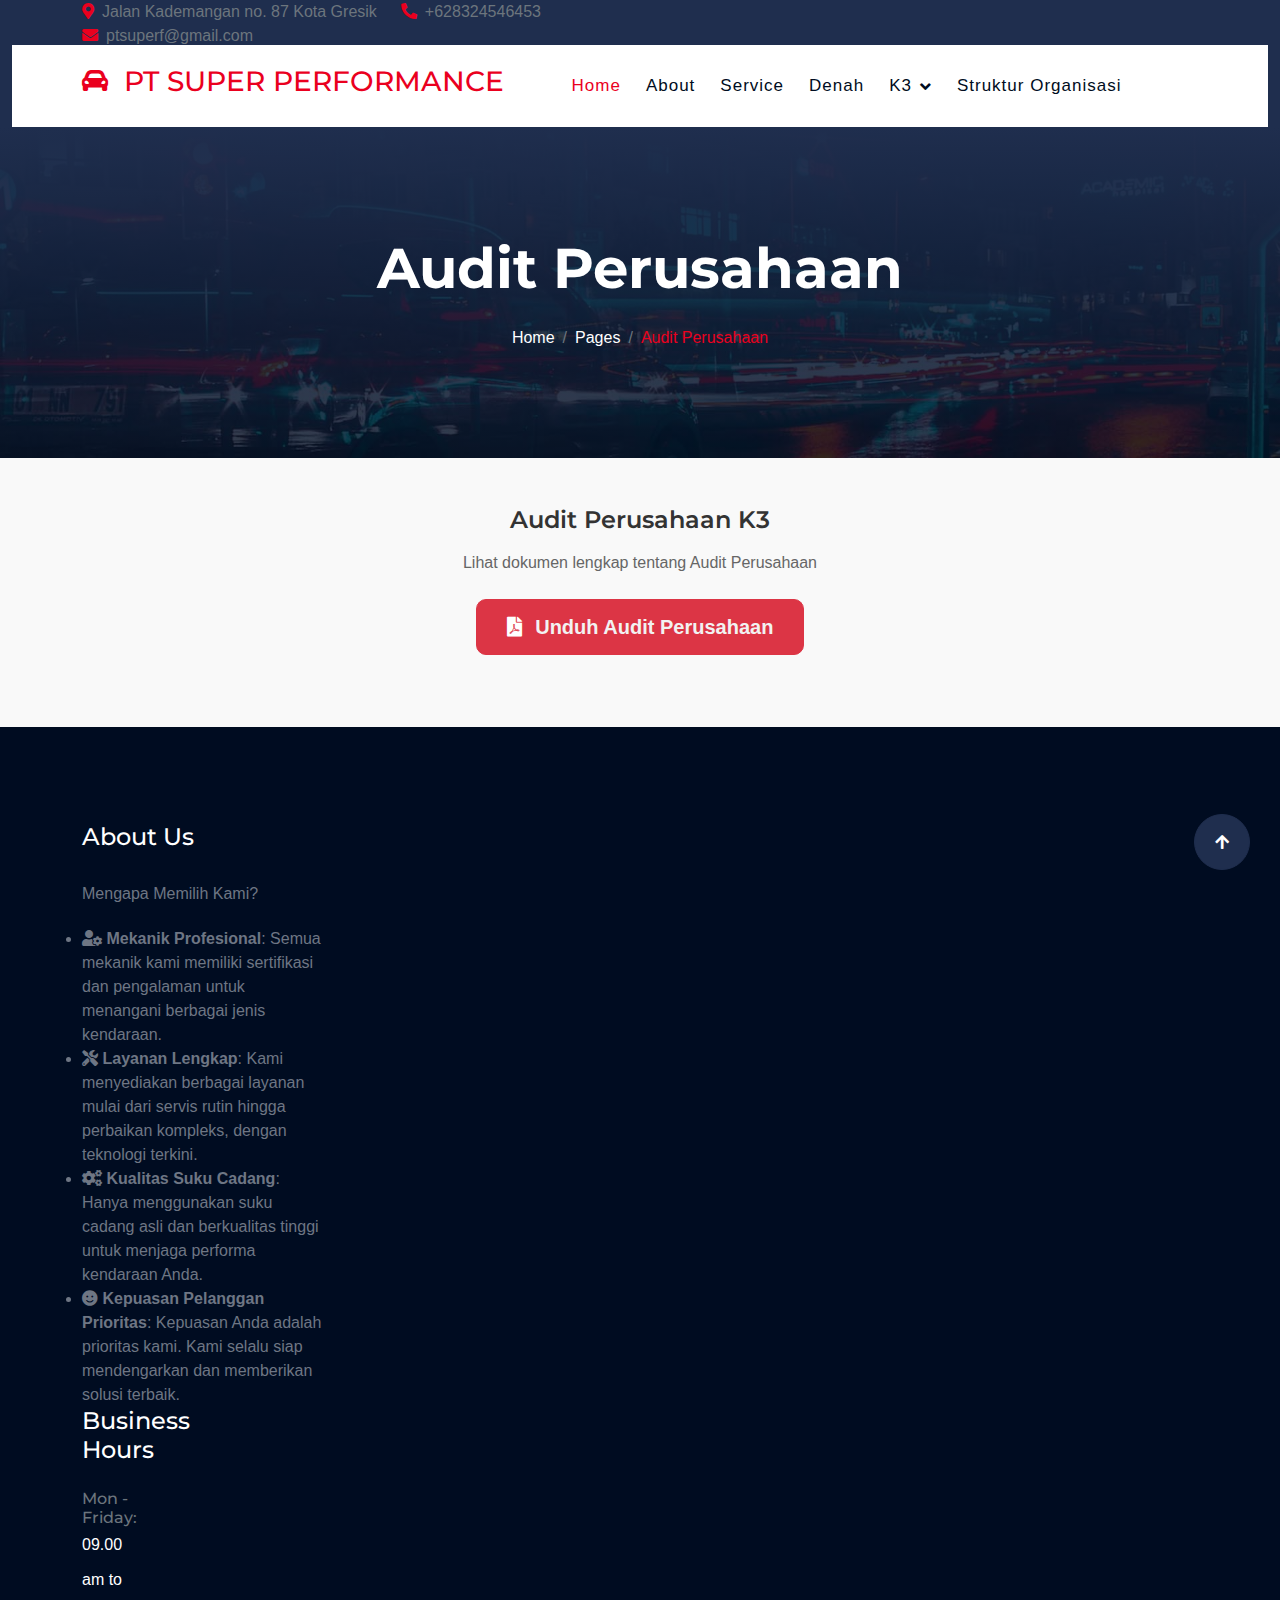
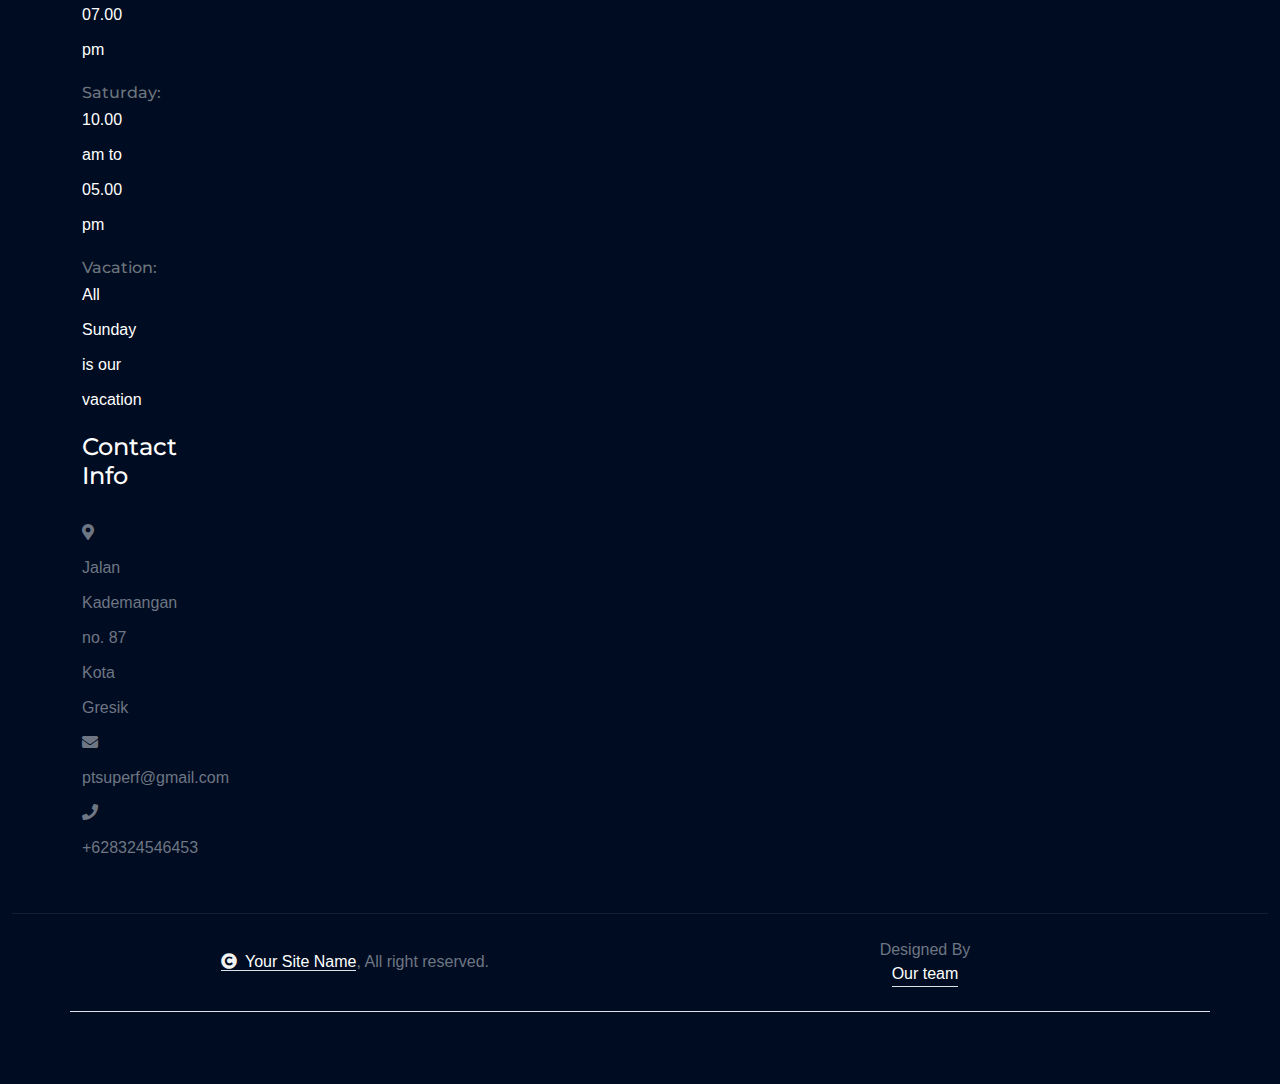
<file: audit.html>
<!DOCTYPE html>
<html lang="en">

    <head>
        <meta charset="utf-8">
        <title>PT SUPER PERFORMANCE</title>
        <link rel="icon" href="img/pngtree-car-steering-wheel-icon-white-isolated-on-blue-background-vector-illustration-png-image_8100089.png">
        <meta content="width=device-width, initial-scale=1.0" name="viewport">
        <meta content="" name="keywords">
        <meta content="" name="description">

        <!-- Google Web Fonts -->
        <link rel="preconnect" href="https://fonts.googleapis.com">
        <link rel="preconnect" href="https://fonts.gstatic.com" crossorigin>
        <link href="https://fonts.googleapis.com/css2?family=Lato:ital,wght@0,400;0,700;0,900;1,400;1,700;1,900&family=Montserrat:ital,wght@0,100..900;1,100..900&display=swap" rel="stylesheet"> 

        <!-- Icon Font Stylesheet -->
        <link rel="stylesheet" href="https://use.fontawesome.com/releases/v5.15.4/css/all.css"/>
        <link href="https://cdn.jsdelivr.net/npm/bootstrap-icons@1.4.1/font/bootstrap-icons.css" rel="stylesheet">

        <!-- Libraries Stylesheet -->
        <link href="lib/animate/animate.min.css" rel="stylesheet">
        <link href="lib/owlcarousel/assets/owl.carousel.min.css" rel="stylesheet">


        <!-- Customized Bootstrap Stylesheet -->
        <link href="css/bootstrap.min.css" rel="stylesheet">

        <!-- Template Stylesheet -->
        <link href="css/style.css" rel="stylesheet">
    </head>

    <body>

        <!-- Spinner Start -->
        <div id="spinner" class="show bg-white position-fixed translate-middle w-100 vh-100 top-50 start-50 d-flex align-items-center justify-content-center">
            <div class="spinner-border text-primary" style="width: 3rem; height: 3rem;" role="status">
                <span class="sr-only">Loading...</span>
            </div>
        </div>
        <!-- Spinner End -->

        <!-- Topbar Start -->
        <div class="container-fluid topbar bg-secondary d-none d-xl-block w-100">
            <div class="container">
                <div class="row gx-0 align-items-center" style="height: 45px;">
                    <div class="col-lg-6 text-center text-lg-start mb-lg-0">
                        <div class="d-flex flex-wrap">
                            <a href="#" class="text-muted me-4"><i class="fas fa-map-marker-alt text-primary me-2"></i>Jalan Kademangan no. 87 Kota Gresik</a>
                            <a href="tel:+01234567890" class="text-muted me-4"><i class="fas fa-phone-alt text-primary me-2"></i>+628324546453</a>
                            <a href="mailto:example@gmail.com" class="text-muted me-0"><i class="fas fa-envelope text-primary me-2"></i>ptsuperf@gmail.com</a>
                        </div>
                    </div>
                    <div class="col-lg-6 text-center text-lg-end">
                        <div class="d-flex align-items-center justify-content-end">
                    </div>
                </div>
            </div>
        </div>
        <!-- Topbar End -->

        <!-- Navbar & Hero Start -->
        <div class="container-fluid nav-bar sticky-top px-0 px-lg-4 py-2 py-lg-0">
            <div class="container">
                <nav class="navbar navbar-expand-lg navbar-light">
                    <a href="" class="navbar-brand p-0">
                        <h3 class="text-primary">
                            <i class="fas fa-car-alt me-3"></i>PT SUPER PERFORMANCE
                        </h3>
                    </a>
                    <button class="navbar-toggler" type="button" data-bs-toggle="collapse" data-bs-target="#navbarCollapse">
                        <span class="fa fa-bars"></span>
                    </button>
                </a>
                <button class="navbar-toggler" type="button" data-bs-toggle="collapse" data-bs-target="#navbarCollapse">
                    <span class="fa fa-bars"></span>
                </button>
                <div class="collapse navbar-collapse" id="navbarCollapse">
                    <div class="navbar-nav mx-auto py-0">
                        <a href="index.html" class="nav-item nav-link active">Home</a>
                        <a href="about.html" class="nav-item nav-link">About</a>
                        <a href="service.html" class="nav-item nav-link">Service</a>
                        <a href="blog.html" class="nav-item nav-link">Denah</a>
                        
                        <div class="nav-item dropdown">
                            <a href="#" class="nav-link dropdown-toggle" data-bs-toggle="dropdown">K3</a>
                            <div class="dropdown-menu m-0">
                                <a href="feature.html" class="dropdown-item">Regulation</a>
                                <a href="cars.html" class="dropdown-item">Kesehatan Kerja</a>
                                <a href="team.html" class="dropdown-item">Safety Tool</a>
                                <a href="testimonial.html" class="dropdown-item">Landasan Hukum</a>
                                <a href="404.html" class="dropdown-item">Potensi Bahaya dan Mitigasi Resiko </a>
                                <a href="audit.html" class="dropdown-item">Audit Perusahaan </a>
                                <a href="Feedback.html" class="dropdown-item">Umpan Balik </a>
                            </div>
                        </div>
                        <a href="contact.html" class="nav-item nav-link">Struktur Organisasi</a>
                    </div>

                </div>
            </nav>
        </div>
    </div>

        </div>
        <!-- Navbar & Hero End -->

        <!-- Header Start -->
        <div class="container-fluid bg-breadcrumb">
            <div class="container text-center py-5" style="max-width: 900px;">
                <h4 class="text-white display-4 mb-4 wow fadeInDown" data-wow-delay="0.1s">Audit Perusahaan</h4>
                <ol class="breadcrumb d-flex justify-content-center mb-0 wow fadeInDown" data-wow-delay="0.3s">
                    <li class="breadcrumb-item"><a href="index.html">Home</a></li>
                    <li class="breadcrumb-item"><a href="#">Pages</a></li>
                    <li class="breadcrumb-item active text-primary">Audit Perusahaan</li>
                </ol>    
            </div>
        </div>
        <div class="wow fadeInUp text-center mt-5 mb-5" data-wow-delay="0.3s">
            <h4 class="documentation-title mb-3">Audit Perusahaan K3</h4>
            <p class="documentation-desc mb-4">Lihat dokumen lengkap tentang Audit Perusahaan</p>
            <div class="button"> 
                <button type="button" class="btn btn-danger btn-lg">
                    <i class="fas fa-file-pdf me-2"></i>
                    <a href="PDF/audit perusahaan.pdf" class="text-light text-decoration-none">Unduh Audit Perusahaan</a>
                </button>
            </div>
        </div>

        <!-- Fact Counter -->

        <!-- Fact Counter -->
<br>

        <!-- Banner Start -->
        <!-- Banner End -->

        <!-- Footer Start -->
        <div class="container-fluid footer py-5 wow fadeIn" data-wow-delay="0.2s">
            <div class="container py-5">
                <div class="row g-5">
                    <div class="col-md-6 col-lg-6 col-xl-3">
                        <div class="footer-item d-flex flex-column">
                            <div class="footer-item">
                                <h4 class="text-white mb-4">About Us</h4>
                                <p class="mb-3">Mengapa Memilih Kami?</p>
                                <li><i class="fas fa-user-cog"></i> <strong>Mekanik Profesional</strong>: Semua mekanik kami memiliki sertifikasi dan pengalaman untuk menangani berbagai jenis kendaraan.</li>
        <li><i class="fas fa-tools"></i> <strong>Layanan Lengkap</strong>: Kami menyediakan berbagai layanan mulai dari servis rutin hingga perbaikan kompleks, dengan teknologi terkini.</li>
        <li><i class="fas fa-cogs"></i> <strong>Kualitas Suku Cadang</strong>: Hanya menggunakan suku cadang asli dan berkualitas tinggi untuk menjaga performa kendaraan Anda.</li>
        <li><i class="fas fa-smile"></i> <strong>Kepuasan Pelanggan Prioritas</strong>: Kepuasan Anda adalah prioritas kami. Kami selalu siap mendengarkan dan memberikan solusi terbaik.</li>
    </ul>
                            </div>
                        </div>

                    <div class="col-md-6 col-lg-6 col-xl-3">
                        <div class="footer-item d-flex flex-column">
                            <h4 class="text-white mb-4">Business Hours</h4>
                            <div class="mb-3">
                                <h6 class="text-muted mb-0">Mon - Friday:</h6>
                                <p class="text-white mb-0">09.00 am to 07.00 pm</p>
                            </div>
                            <div class="mb-3">
                                <h6 class="text-muted mb-0">Saturday:</h6>
                                <p class="text-white mb-0">10.00 am to 05.00 pm</p>
                            </div>
                            <div class="mb-3">
                                <h6 class="text-muted mb-0">Vacation:</h6>
                                <p class="text-white mb-0">All Sunday is our vacation</p>
                            </div>
                        </div>
                    </div>
                    <div class="col-md-6 col-lg-6 col-xl-3">
                        <div class="footer-item d-flex flex-column">
                            <h4 class="text-white mb-4">Contact Info</h4>
                            <a href="#"><i class="fa fa-map-marker-alt me-2"></i> Jalan Kademangan no. 87 Kota Gresik</a>
                            <a href="mailto:radityariefki5@gmail.com"><i class="fas fa-envelope me-2"></i> ptsuperf@gmail.com</a>
                            <a href="https://wa.me/6281357462594"><i class="fas fa-phone me-2"></i> +628324546453</a>
                            <div class="d-flex">
                            </div>
                        </div>
                    </div>
                </div>
            </div>
        </div>
        <!-- Footer End -->
        
        <!-- Copyright Start -->
        <div class="container-fluid copyright py-4">
            <div class="container">
                <div class="row g-4 align-items-center">
                    <div class="col-md-6 text-center text-md-start mb-md-0">
                        <span class="text-body"><a href="#" class="border-bottom text-white"><i class="fas fa-copyright text-light me-2"></i>Your Site Name</a>, All right reserved.</span>
                    </div>
                    <div class="col-md-6 text-center text-md-end text-body">
                        <!--/*** This template is free as long as you keep the below author’s credit link/attribution link/backlink. ***/-->
                        <!--/*** If you'd like to use the template without the below author’s credit link/attribution link/backlink, ***/-->
                        <!--/*** you can purchase the Credit Removal License from "https://htmlcodex.com/credit-removal". ***/-->
                        Designed By <a class="border-bottom text-white" href="https://htmlcodex.com">Our team
                    </div>
                </div>
            </div>
        </div>
        <!-- Copyright End -->


        <!-- Back to Top -->
        <a href="#" class="btn btn-secondary btn-lg-square rounded-circle back-to-top"><i class="fa fa-arrow-up"></i></a>   

        
    <!-- JavaScript Libraries -->
    <script src="https://ajax.googleapis.com/ajax/libs/jquery/3.6.4/jquery.min.js"></script>
    <script src="https://cdn.jsdelivr.net/npm/bootstrap@5.0.0/dist/js/bootstrap.bundle.min.js"></script>
    <script src="lib/wow/wow.min.js"></script>
    <script src="lib/easing/easing.min.js"></script>
    <script src="lib/waypoints/waypoints.min.js"></script>
    <script src="lib/counterup/counterup.min.js"></script>
    <script src="lib/owlcarousel/owl.carousel.min.js"></script>
    

    <!-- Template Javascript -->
    <script src="js/main.js"></script>
    </body>

</html>
</file>
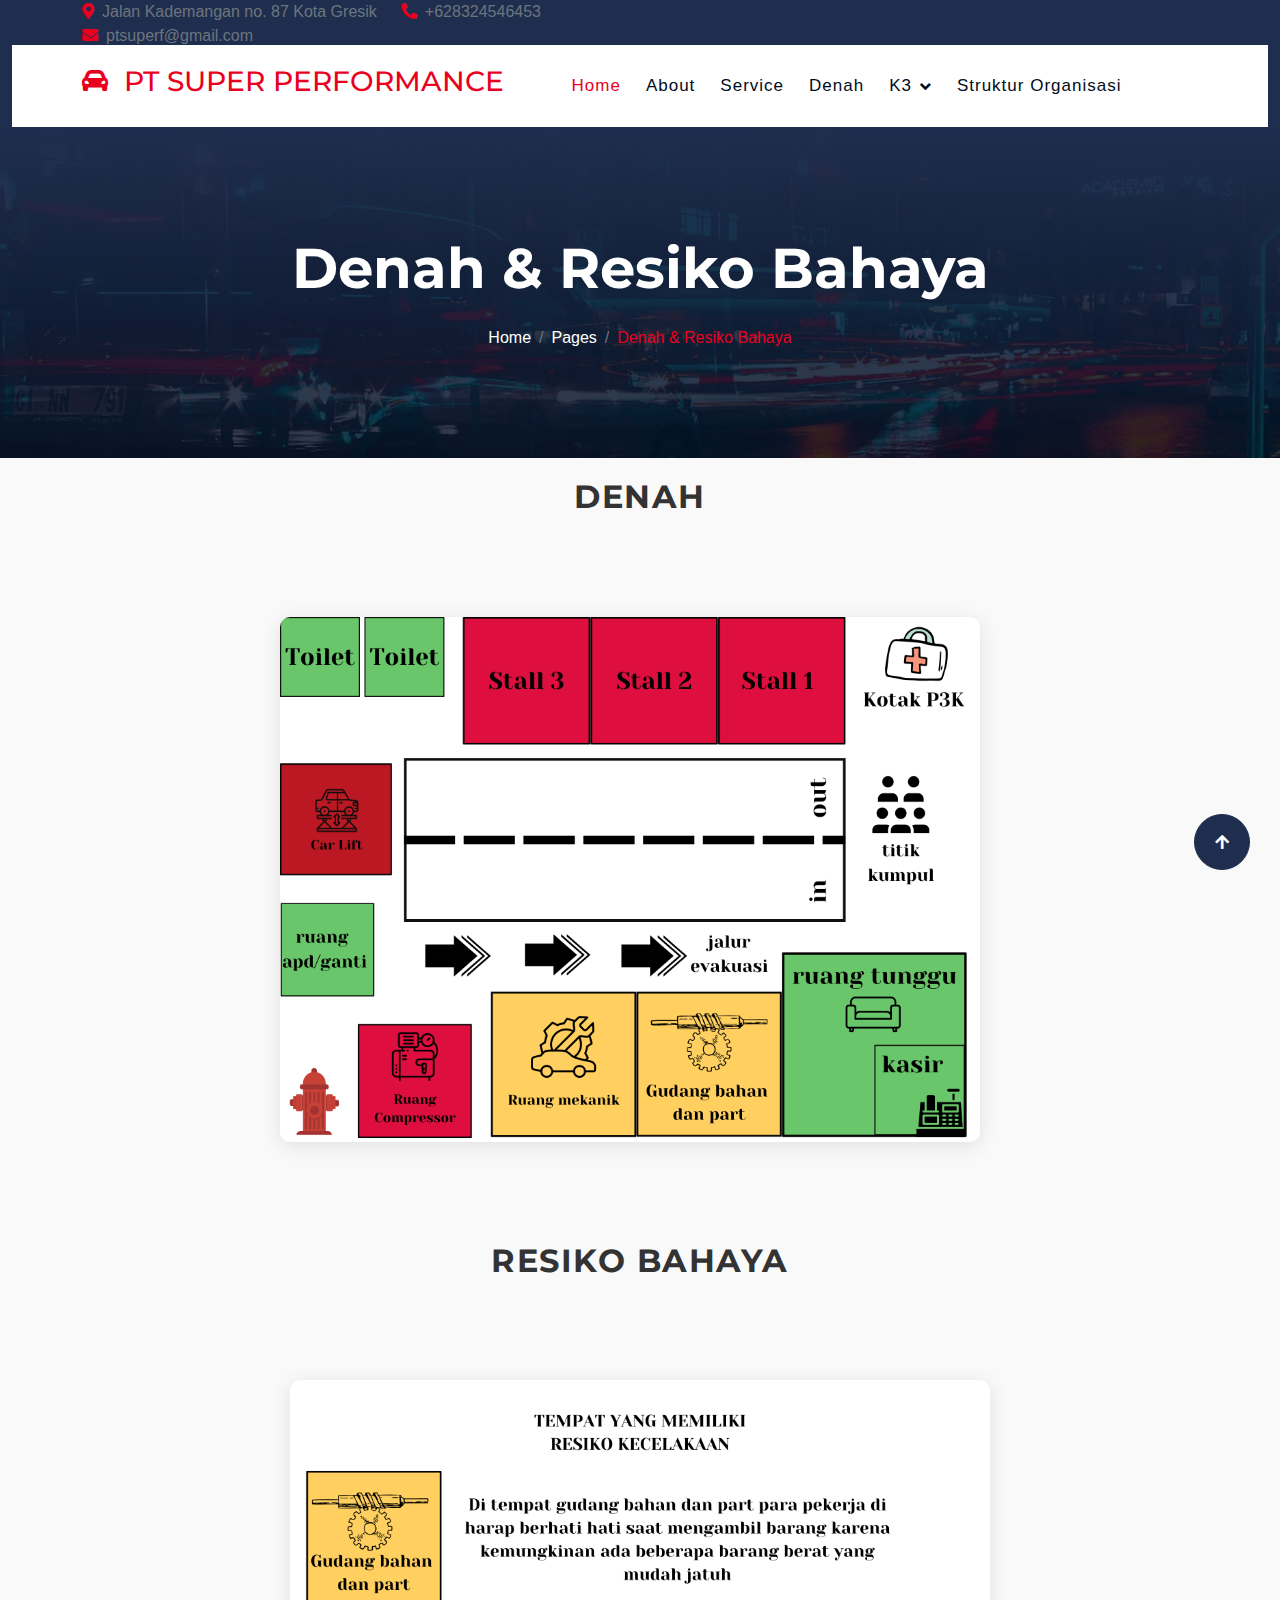
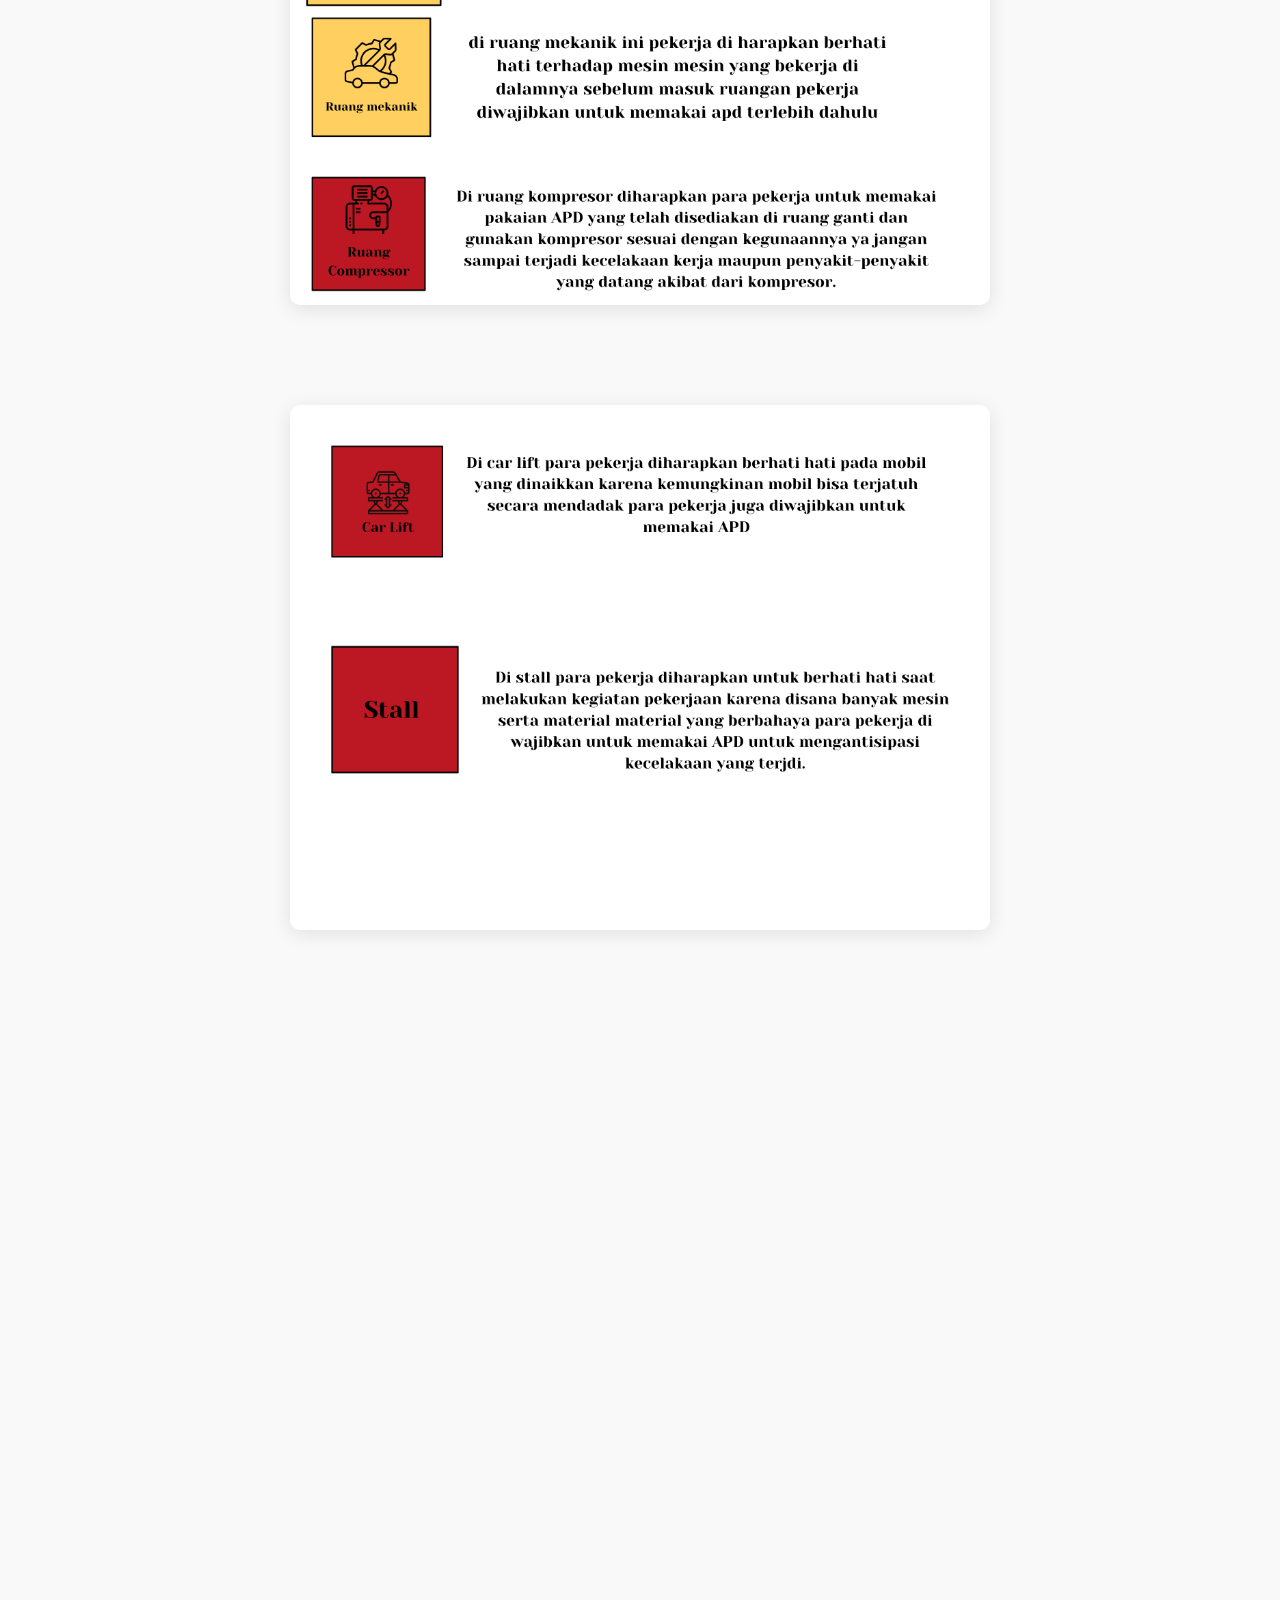
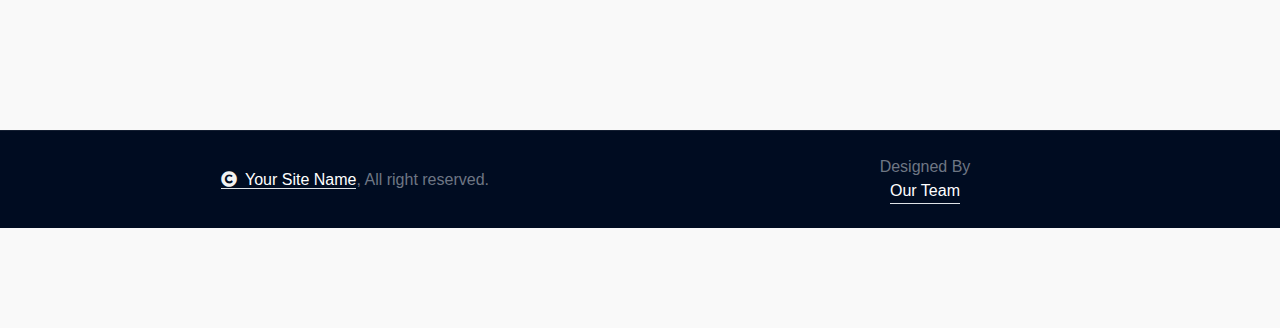
<file: blog.html>
<!DOCTYPE html>
<html lang="en">

    <head>
        <meta charset="utf-8">
        <title>PT SUPER PERFORMANCE</title>
        <link rel="icon" href="img/pngtree-car-steering-wheel-icon-white-isolated-on-blue-background-vector-illustration-png-image_8100089.png">
        <meta content="width=device-width, initial-scale=1.0" name="viewport">
        <meta content="" name="keywords">
        <meta content="" name="description">

        <!-- Google Web Fonts -->
        <link rel="preconnect" href="https://fonts.googleapis.com">
        <link rel="preconnect" href="https://fonts.gstatic.com" crossorigin>
        <link href="https://fonts.googleapis.com/css2?family=Lato:ital,wght@0,400;0,700;0,900;1,400;1,700;1,900&family=Montserrat:ital,wght@0,100..900;1,100..900&display=swap" rel="stylesheet"> 

        <!-- Icon Font Stylesheet -->
        <link rel="stylesheet" href="https://use.fontawesome.com/releases/v5.15.4/css/all.css"/>
        <link href="https://cdn.jsdelivr.net/npm/bootstrap-icons@1.4.1/font/bootstrap-icons.css" rel="stylesheet">

        <!-- Libraries Stylesheet -->
        <link href="lib/animate/animate.min.css" rel="stylesheet">
        <link href="lib/owlcarousel/assets/owl.carousel.min.css" rel="stylesheet">


        <!-- Customized Bootstrap Stylesheet -->
        <link href="css/bootstrap.min.css" rel="stylesheet">

        <!-- Template Stylesheet -->
        <link href="css/style.css" rel="stylesheet">
    </head>

    <body>

        <!-- Spinner Start -->
        <div id="spinner" class="show bg-white position-fixed translate-middle w-100 vh-100 top-50 start-50 d-flex align-items-center justify-content-center">
            <div class="spinner-border text-primary" style="width: 3rem; height: 3rem;" role="status">
                <span class="sr-only">Loading...</span>
            </div>
        </div>
        <!-- Spinner End -->

        <!-- Topbar Start -->
        <div class="container-fluid topbar bg-secondary d-none d-xl-block w-100">
            <div class="container">
                <div class="row gx-0 align-items-center" style="height: 45px;">
                    <div class="col-lg-6 text-center text-lg-start mb-lg-0">
                        <div class="d-flex flex-wrap">
                            <a href="#" class="text-muted me-4"><i class="fas fa-map-marker-alt text-primary me-2"></i>Jalan Kademangan no. 87 Kota Gresik</a>
                            <a href="tel:+01234567890" class="text-muted me-4"><i class="fas fa-phone-alt text-primary me-2"></i>+628324546453</a>
                            <a href="mailto:example@gmail.com" class="text-muted me-0"><i class="fas fa-envelope text-primary me-2"></i>ptsuperf@gmail.com</a>
                        </div>
                    </div>
                    <div class="col-lg-6 text-center text-lg-end">
                        <div class="d-flex align-items-center justify-content-end">
                    </div>
                </div>
            </div>
        </div>
        <!-- Topbar End -->

        <!-- Navbar & Hero Start -->
        <div class="container-fluid nav-bar sticky-top px-0 px-lg-4 py-2 py-lg-0">
            <div class="container">
                <nav class="navbar navbar-expand-lg navbar-light">
                    <a href="" class="navbar-brand p-0">
                        <h3 class="text-primary">
                            <i class="fas fa-car-alt me-3"></i>PT SUPER PERFORMANCE
                        </h3>
                    </a>
                    <button class="navbar-toggler" type="button" data-bs-toggle="collapse" data-bs-target="#navbarCollapse">
                        <span class="fa fa-bars"></span>
                    </button>
                </a>
                <button class="navbar-toggler" type="button" data-bs-toggle="collapse" data-bs-target="#navbarCollapse">
                    <span class="fa fa-bars"></span>
                </button>
                <div class="collapse navbar-collapse" id="navbarCollapse">
                    <div class="navbar-nav mx-auto py-0">
                        <a href="index.html" class="nav-item nav-link active">Home</a>
                        <a href="about.html" class="nav-item nav-link">About</a>
                        <a href="service.html" class="nav-item nav-link">Service</a>
                        <a href="blog.html" class="nav-item nav-link">Denah</a>
                        
                        <div class="nav-item dropdown">
                            <a href="#" class="nav-link dropdown-toggle" data-bs-toggle="dropdown">K3</a>
                            <div class="dropdown-menu m-0">
                                <a href="feature.html" class="dropdown-item">Regulation</a>
                                <a href="cars.html" class="dropdown-item">Kesehatan Kerja</a>
                                <a href="team.html" class="dropdown-item">Safety Tool</a>
                                <a href="testimonial.html" class="dropdown-item">Landasan Hukum</a>
                                <a href="404.html" class="dropdown-item">Potensi Bahaya dan Mitigasi Resiko </a>
                                <a href="audit.html" class="dropdown-item">Audit Perusahaan </a>
                                <a href="Feedback.html" class="dropdown-item">Umpan Balik </a>
                            </div>
                        </div>
                        <a href="contact.html" class="nav-item nav-link">Struktur Organisasi</a>
                    </div>

                </div>
            </nav>
        </div>
    </div>

        </div>
        <!-- Navbar & Hero End -->

        <!-- Header Start -->
        <div class="container-fluid bg-breadcrumb">
            <div class="container text-center py-5" style="max-width: 900px;">
                <h4 class="text-white display-4 mb-4 wow fadeInDown" data-wow-delay="0.1s">Denah & Resiko Bahaya</h4>
                <ol class="breadcrumb d-flex justify-content-center mb-0 wow fadeInDown" data-wow-delay="0.3s">
                    <li class="breadcrumb-item"><a href="index.html">Home</a></li>
                    <li class="breadcrumb-item"><a href="#">Pages</a></li>
                    <li class="breadcrumb-item active text-primary">Denah & Resiko Bahaya</li>
                </ol>    
            </div>
        </div>
        <!-- Header End -->

        <!-- Blog Start -->
        <div class="section" id="sec">
            <h3 class="section-title">Denah</h3>
            <img src="img/1.png" class="image denah-image" alt="Denah" />
        </div>
        
        <!-- Bagian Resiko Bahaya -->
        <div class="section">
            <h3 class="section-title">Resiko Bahaya</h3>
            <img src="img/2.png" class="image resiko-image" alt="Resiko Bahaya" />
        </div>
        
        <!-- Resiko Tambahan-->
        <div class="section">
            <img src ="img/3.png" class="image resiko-image" alt="Resiko Bahaya" />
        
        <style>
            /* Gaya untuk section */
.section {
    text-align: center;
    margin-bottom: 100px;
    margin-top: 20px;
}

/* Gaya untuk judul (h3) */
.section-title {
    font-size: 32px;
    color: #333;
    font-weight: bold;
    margin-bottom: 100px;
    text-transform: uppercase;
    letter-spacing: 1.5px;
}

/* Gaya untuk gambar */
.image {
    width: 80%;
    max-width: 700px;
    height: auto;
    border-radius: 10px;
    box-shadow: 0 4px 20px rgba(0, 0, 0, 0.1);
    transition: transform 0.3s ease, box-shadow 0.3s ease;
}

/* Efek hover pada gambar */
.image:hover {
    transform: scale(1.05);
    box-shadow: 0 6px 25px rgba(0, 0, 0, 0.2);
}

/* Spesifik gambar untuk denah */
.denah-image {
    margin-right: 20px;
}

/* Menyesuaikan ukuran gambar untuk bagian resiko */
.resiko-image {
    max-width: 700px;
    height: auto;
}
        </style>
        <br>
        <!-- Fact Counter -->

        <!-- Fact Counter -->
<br>

        <!-- Banner Start -->
        <!-- Banner End -->

        <!-- Footer Start -->
        <div class="container-fluid footer py-5 wow fadeIn" data-wow-delay="0.2s">
            <div class="container py-5">
                <div class="row g-5">
                    <div class="col-md-6 col-lg-6 col-xl-3">
                        <div class="footer-item d-flex flex-column">
                            <div class="footer-item">
                                <h4 class="text-white mb-4">About Us</h4>
                                <p class="mb-3">Mengapa Memilih Kami?</p>
                                <li><i class="fas fa-user-cog"></i> <strong>Mekanik Profesional</strong>: Semua mekanik kami memiliki sertifikasi dan pengalaman untuk menangani berbagai jenis kendaraan.</li>
        <li><i class="fas fa-tools"></i> <strong>Layanan Lengkap</strong>: Kami menyediakan berbagai layanan mulai dari servis rutin hingga perbaikan kompleks, dengan teknologi terkini.</li>
        <li><i class="fas fa-cogs"></i> <strong>Kualitas Suku Cadang</strong>: Hanya menggunakan suku cadang asli dan berkualitas tinggi untuk menjaga performa kendaraan Anda.</li>
        <li><i class="fas fa-smile"></i> <strong>Kepuasan Pelanggan Prioritas</strong>: Kepuasan Anda adalah prioritas kami. Kami selalu siap mendengarkan dan memberikan solusi terbaik.</li>
    </ul>
                            </div>
                        </div>
                    </div>

                    <div class="col-md-6 col-lg-6 col-xl-3">
                        <div class="footer-item d-flex flex-column">
                            <h4 class="text-white mb-4">Business Hours</h4>
                            <div class="mb-3">
                                <h6 class="text-muted mb-0">Mon - Friday:</h6>
                                <p class="text-white mb-0">09.00 am to 07.00 pm</p>
                            </div>
                            <div class="mb-3">
                                <h6 class="text-muted mb-0">Saturday:</h6>
                                <p class="text-white mb-0">10.00 am to 05.00 pm</p>
                            </div>
                            <div class="mb-3">
                                <h6 class="text-muted mb-0">Vacation:</h6>
                                <p class="text-white mb-0">All Sunday is our vacation</p>
                            </div>
                        </div>
                    </div>
                    <div class="col-md-6 col-lg-6 col-xl-3">
                        <div class="footer-item d-flex flex-column">
                            <h4 class="text-white mb-4">Contact Info</h4>
                            <a href="#"><i class="fa fa-map-marker-alt me-2"></i> Jalan Kademangan no. 87 Kota Gresik</a>
                            <a href="mailto:radityariefki5@gmail.com"><i class="fas fa-envelope me-2"></i> ptsuperf@gmail.com</a>
                            <a href="https://wa.me/6281357462594"><i class="fas fa-phone me-2"></i> +628324546453</a>
                            <div class="d-flex">
                            </div>
                        </div>
                    </div>
                </div>
            </div>
        </div>
        <!-- Footer End -->
        
        <!-- Copyright Start -->
        <div class="container-fluid copyright py-4">
            <div class="container">
                <div class="row g-4 align-items-center">
                    <div class="col-md-6 text-center text-md-start mb-md-0">
                        <span class="text-body"><a href="#" class="border-bottom text-white"><i class="fas fa-copyright text-light me-2"></i>Your Site Name</a>, All right reserved.</span>
                    </div>
                    <div class="col-md-6 text-center text-md-end text-body">
                        <!--/*** This template is free as long as you keep the below author’s credit link/attribution link/backlink. ***/-->
                        <!--/*** If you'd like to use the template without the below author’s credit link/attribution link/backlink, ***/-->
                        <!--/*** you can purchase the Credit Removal License from "https://htmlcodex.com/credit-removal". ***/-->
                        Designed By <a class="border-bottom text-white" href="https://htmlcodex.com">Our Team</a>
                    </div>
                </div>
            </div>
        </div>
        <!-- Copyright End -->


        <!-- Back to Top -->
        <a href="#" class="btn btn-secondary btn-lg-square rounded-circle back-to-top"><i class="fa fa-arrow-up"></i></a>   

        
    <!-- JavaScript Libraries -->
    <script src="https://ajax.googleapis.com/ajax/libs/jquery/3.6.4/jquery.min.js"></script>
    <script src="https://cdn.jsdelivr.net/npm/bootstrap@5.0.0/dist/js/bootstrap.bundle.min.js"></script>
    <script src="lib/wow/wow.min.js"></script>
    <script src="lib/easing/easing.min.js"></script>
    <script src="lib/waypoints/waypoints.min.js"></script>
    <script src="lib/counterup/counterup.min.js"></script>
    <script src="lib/owlcarousel/owl.carousel.min.js"></script>
    

    <!-- Template Javascript -->
    <script src="js/main.js"></script>
    </body>

</html>
</file>
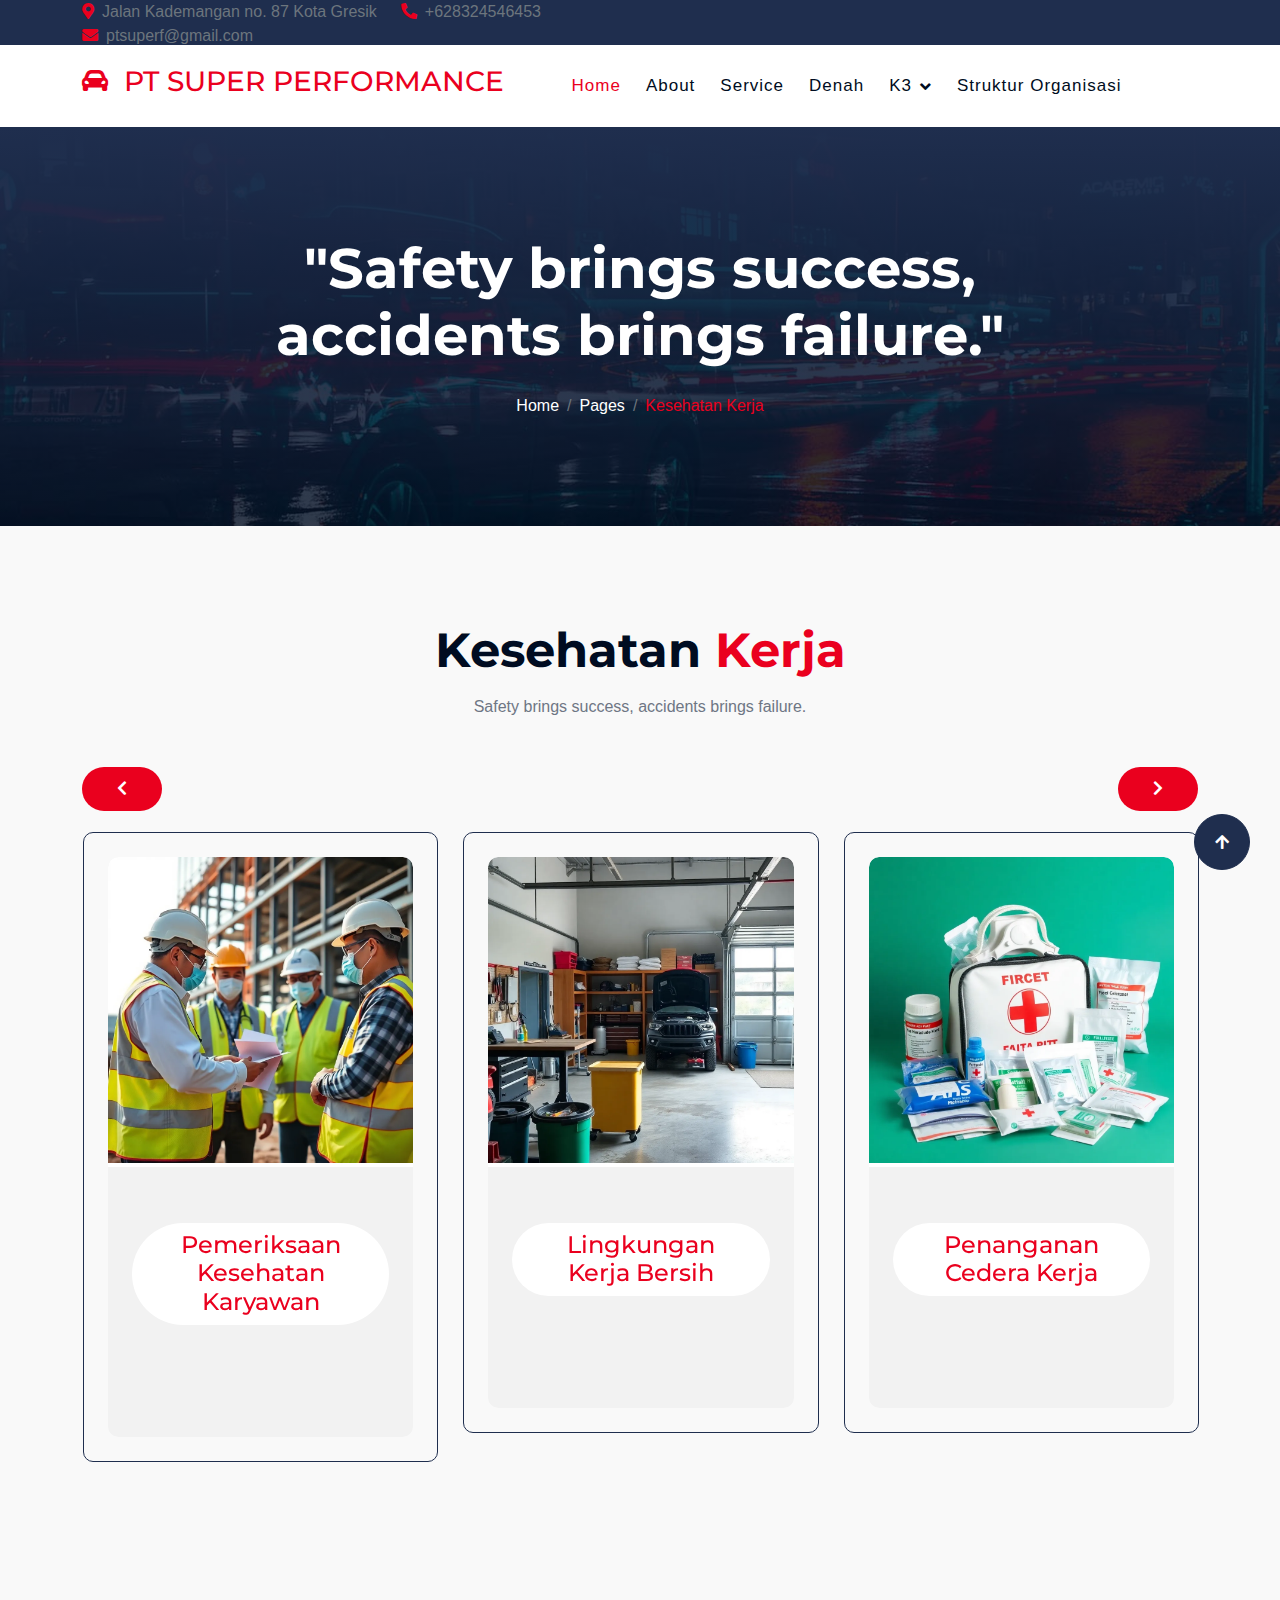
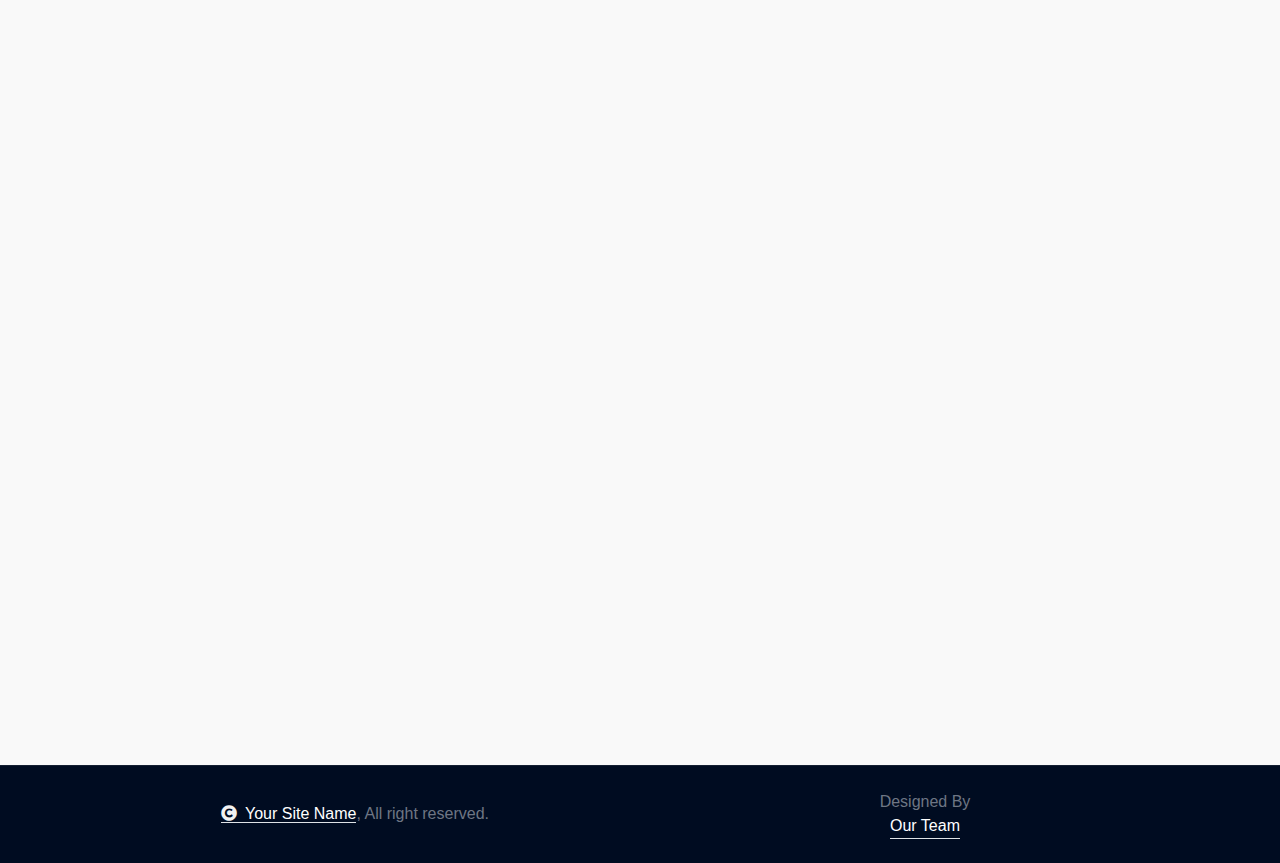
<file: cars.html>
<!DOCTYPE html>
<html lang="en">

    <head>
        <meta charset="utf-8">
        <title>PT SUPER PERFORMANCE</title>
        <link rel="icon" href="img/pngtree-car-steering-wheel-icon-white-isolated-on-blue-background-vector-illustration-png-image_8100089.png">
        <meta content="width=device-width, initial-scale=1.0" name="viewport">
        <meta content="" name="keywords">
        <meta content="" name="description">

        <!-- Google Web Fonts -->
        <link rel="preconnect" href="https://fonts.googleapis.com">
        <link rel="preconnect" href="https://fonts.gstatic.com" crossorigin>
        <link href="https://fonts.googleapis.com/css2?family=Lato:ital,wght@0,400;0,700;0,900;1,400;1,700;1,900&family=Montserrat:ital,wght@0,100..900;1,100..900&display=swap" rel="stylesheet"> 

        <!-- Icon Font Stylesheet -->
        <link rel="stylesheet" href="https://use.fontawesome.com/releases/v5.15.4/css/all.css"/>
        <link href="https://cdn.jsdelivr.net/npm/bootstrap-icons@1.4.1/font/bootstrap-icons.css" rel="stylesheet">

        <!-- Libraries Stylesheet -->
        <link href="lib/animate/animate.min.css" rel="stylesheet">
        <link href="lib/owlcarousel/assets/owl.carousel.min.css" rel="stylesheet">


        <!-- Customized Bootstrap Stylesheet -->
        <link href="css/bootstrap.min.css" rel="stylesheet">

        <!-- Template Stylesheet -->
        <link href="css/style.css" rel="stylesheet">
    </head>

    <body>

        <!-- Spinner Start -->
        <div id="spinner" class="show bg-white position-fixed translate-middle w-100 vh-100 top-50 start-50 d-flex align-items-center justify-content-center">
            <div class="spinner-border text-primary" style="width: 3rem; height: 3rem;" role="status">
                <span class="sr-only">Loading...</span>
            </div>
        </div>
        <!-- Spinner End -->

        <!-- Topbar Start -->
        <div class="container-fluid topbar bg-secondary d-none d-xl-block w-100">
            <div class="container">
                <div class="row gx-0 align-items-center" style="height: 45px;">
                    <div class="col-lg-6 text-center text-lg-start mb-lg-0">
                        <div class="d-flex flex-wrap">
                            <a href="#" class="text-muted me-4"><i class="fas fa-map-marker-alt text-primary me-2"></i>Jalan Kademangan no. 87 Kota Gresik</a>
                            <a href="tel:+01234567890" class="text-muted me-4"><i class="fas fa-phone-alt text-primary me-2"></i>+628324546453</a>
                            <a href="mailto:example@gmail.com" class="text-muted me-0"><i class="fas fa-envelope text-primary me-2"></i>ptsuperf@gmail.com</a>
                        </div>
                    </div>
                    </div>
                </div>
            </div>
        </div>
        <!-- Topbar End -->

        <!-- Navbar & Hero Start -->
        <div class="container-fluid nav-bar sticky-top px-0 px-lg-4 py-2 py-lg-0">
            <div class="container">
                <nav class="navbar navbar-expand-lg navbar-light">
                    <a href="" class="navbar-brand p-0">
                        <h3 class="text-primary">
                            <i class="fas fa-car-alt me-3"></i>PT SUPER PERFORMANCE
                        </h3>
                    </a>
                    <button class="navbar-toggler" type="button" data-bs-toggle="collapse" data-bs-target="#navbarCollapse">
                        <span class="fa fa-bars"></span>
                    </button>
                    <div class="collapse navbar-collapse" id="navbarCollapse">
                        <div class="navbar-nav mx-auto py-0">
                            <a href="index.html" class="nav-item nav-link active">Home</a>
                            <a href="about.html" class="nav-item nav-link">About</a>
                            <a href="service.html" class="nav-item nav-link">Service</a>
                            <a href="blog.html" class="nav-item nav-link">Denah</a>
                            
                            <div class="nav-item dropdown">
                                <a href="#" class="nav-link dropdown-toggle" data-bs-toggle="dropdown">K3</a>
                                <div class="dropdown-menu m-0">
                                    <a href="feature.html" class="dropdown-item">Regulation</a>
                                    <a href="cars.html" class="dropdown-item">Kesehatan Kerja</a>
                                    <a href="team.html" class="dropdown-item">Safety Tool</a>
                                    <a href="testimonial.html" class="dropdown-item">Landasan Hukum</a>
                                    <a href="404.html" class="dropdown-item">Potensi Bahaya dan Mitigasi Resiko </a>
                                    <a href="audit.html" class="dropdown-item">Audit Perusahaan </a>
                                    <a href="Feedback.html" class="dropdown-item">Umpan Balik </a>
                                </div>
                            </div>
                            <a href="contact.html" class="nav-item nav-link">Struktur Organisasi</a>
                        </div>

                    </div>
                </nav>
            </div>
        </div>
        <!-- Navbar & Hero End -->

        <!-- Header Start -->
        <div class="container-fluid bg-breadcrumb">
            <div class="container text-center py-5" style="max-width: 900px;">
                <h4 class="text-white display-4 mb-4 wow fadeInDown" data-wow-delay="0.1s">"Safety brings success, accidents brings failure."</h4>
                <ol class="breadcrumb d-flex justify-content-center mb-0 wow fadeInDown" data-wow-delay="0.3s">
                    <li class="breadcrumb-item"><a href="index.html">Home</a></li>
                    <li class="breadcrumb-item"><a href="#">Pages</a></li>
                    <li class="breadcrumb-item active text-primary">Kesehatan Kerja</li>
                </ol>    
            </div>
        </div>
        <!-- Header End -->

        <!-- Features Start -->
        <div class="container-fluid categories py-5">
            <div class="container py-5">
                <div class="text-center mx-auto pb-5 wow fadeInUp" data-wow-delay="0.1s" style="max-width: 800px;">
                    <h1 class="display-5 text-capitalize mb-3">Kesehatan <span class="text-primary">Kerja</span></h1>
                    <p class="mb-0">Safety brings success, accidents brings failure.
                    </p>
                </div>
                <div class="categories-carousel owl-carousel wow fadeInUp" data-wow-delay="0.1s">
                    <div class="categories-item p-4">
                        <div class="categories-item-inner">
                            <div class="categories-img rounded-top">
                                <img src="img/kesehatan.jpg" class="img-fluid w-100 rounded-top" alt="">
                            </div>
                            <div class="categories-content rounded-bottom p-4">
                                <h4></h4>
                                <div class="categories-review mb-4">
                                    <div class="me-3"></div>
                                    <div class="d-flex justify-content-center text-secondary">

                                    </div>
                                </div>
                                <div class="mb-4">
                                    <h4 class="bg-white text-primary rounded-pill py-2 px-4 mb-0">Pemeriksaan Kesehatan Karyawan</h4>
                                </div>
                                <div class="row gy-2 gx-0 text-center mb-4">
                                    <div class="col-4 border-end border-white">
                                    </div>
                                    <div class="col-4 border-end border-white">
                                    </div>
                                    <div class="col-4">
                                    </div>
                                    <div class="col-4 border-end border-white">
                                    </div>
                                    <div class="col-4 border-end border-white">
                                    </div>
                                    <div class="col-4">
                                    </div>
                                </div>
                                
                            </div>
                        </div>
                    </div>
                    <div class="categories-item p-4">
                        <div class="categories-item-inner">
                            <div class="categories-img rounded-top">
                                <img src="img/lingkungan.jpg" class="img-fluid w-100 rounded-top" alt="">
                            </div>
                            <div class="categories-content rounded-bottom p-4">
                                <h4></h4>
                                <div class="categories-review mb-4">
                                    <div class="me-3"></div>
                                </div>
                                <div class="mb-4">
                                    <h4 class="bg-white text-primary rounded-pill py-2 px-4 mb-0">Lingkungan Kerja Bersih</h4>
                                </div>
                                <div class="row gy-2 gx-0 text-center mb-4">
                                    <div class="col-4 border-end border-white">
                                    </div>
                                    <div class="col-4 border-end border-white">
                                    </div>
                                    <div class="col-4">
                                    </div>
                                    <div class="col-4 border-end border-white">
                                    </div>
                                    <div class="col-4 border-end border-white">
                                    </div>
                                    <div class="col-4">
                                    </div>
                                </div>
                            </div>
                        </div>
                    </div>
                    <div class="categories-item p-4">
                        <div class="categories-item-inner">
                            <div class="categories-img rounded-top">
                                <img src="img/p3k.jpg" class="img-fluid w-100 rounded-top" alt="">
                            </div>
                            <div class="categories-content rounded-bottom p-4">
                                <h4></h4>
                                <div class="categories-review mb-4">
                                    <div class="me-3"></div>
                                    <div class="d-flex justify-content-center text-secondary">
                                    </div>
                                </div>
                                <div class="mb-4">
                                    <h4 class="bg-white text-primary rounded-pill py-2 px-4 mb-0">Penanganan Cedera Kerja</h4>
                                </div>
                                <div class="row gy-2 gx-0 text-center mb-4">
                                    <div class="col-4 border-end border-white">
                                    </div>
                                    <div class="col-4 border-end border-white">
                                    </div>
                                    <div class="col-4">
                                    </div>
                                    <div class="col-4 border-end border-white">
                                    </div>
                                    <div class="col-4 border-end border-white">
                                    </div>
                                    <div class="col-4">
                                    </div>
                                </div>
                            </div>
                        </div>
                    </div>
                    <div class="categories-item p-4">
                        <div class="categories-item-inner">
                            <div class="categories-img rounded-top">
                                <img src="img/apd.jpeg"  height="365">
                            </div>
                            <div class="categories-content rounded-bottom p-4">
                                <h4></h4>
                                <div class="categories-review mb-4">
                                    <div class="me-3"></div>
                                    <div class="d-flex justify-content-center text-secondary">
                                    </div>
                                </div>
                                <div class="mb-4">
                                    <h4 class="bg-white text-primary rounded-pill py-2 px-4 mb-0">Pemberian APD Pada Karyawan</h4>
                                </div>
                                <div class="row gy-2 gx-0 text-center mb-4">
                                    <div class="col-4 border-end border-white">
                                    </div>
                                    <div class="col-4 border-end border-white">
                                    </div>
                                    <div class="col-4">
                                    </div>
                                    <div class="col-4 border-end border-white">
                                    </div>
                                    <div class="col-4 border-end border-white">
                                    </div>
                                    <div class="col-4">
                                    </div>
                                </div>  
                            </div>
                        </div>
                    </div>
                </div>
            </div>
        </div>
        <!-- Features End -->

        <!-- Fact Counter -->

        <!-- Fact Counter -->

        <!-- Banner Start -->

        <!-- Banner End -->

        <!-- Footer Start -->
        <div class="container-fluid footer py-5 wow fadeIn" data-wow-delay="0.2s">
            <div class="container py-5">
                <div class="row g-5">
                    <div class="col-md-6 col-lg-6 col-xl-3">
                        <div class="footer-item d-flex flex-column">
                            <div class="footer-item">
                                <h4 class="text-white mb-4">About Us</h4>
                                <p class="mb-3">Mengapa Memilih Kami?</p>
                                <li><i class="fas fa-user-cog"></i> <strong>Mekanik Profesional</strong>: Semua mekanik kami memiliki sertifikasi dan pengalaman untuk menangani berbagai jenis kendaraan.</li>
        <li><i class="fas fa-tools"></i> <strong>Layanan Lengkap</strong>: Kami menyediakan berbagai layanan mulai dari servis rutin hingga perbaikan kompleks, dengan teknologi terkini.</li>
        <li><i class="fas fa-cogs"></i> <strong>Kualitas Suku Cadang</strong>: Hanya menggunakan suku cadang asli dan berkualitas tinggi untuk menjaga performa kendaraan Anda.</li>
        <li><i class="fas fa-smile"></i> <strong>Kepuasan Pelanggan Prioritas</strong>: Kepuasan Anda adalah prioritas kami. Kami selalu siap mendengarkan dan memberikan solusi terbaik.</li>
    </ul>
                            </div>
                        </div>
                    </div>

                    <div class="col-md-6 col-lg-6 col-xl-3">
                        <div class="footer-item d-flex flex-column">
                            <h4 class="text-white mb-4">Business Hours</h4>
                            <div class="mb-3">
                                <h6 class="text-muted mb-0">Mon - Friday:</h6>
                                <p class="text-white mb-0">09.00 am to 07.00 pm</p>
                            </div>
                            <div class="mb-3">
                                <h6 class="text-muted mb-0">Saturday:</h6>
                                <p class="text-white mb-0">10.00 am to 05.00 pm</p>
                            </div>
                            <div class="mb-3">
                                <h6 class="text-muted mb-0">Vacation:</h6>
                                <p class="text-white mb-0">All Sunday is our vacation</p>
                            </div>
                        </div>
                    </div>
                    <div class="col-md-6 col-lg-6 col-xl-3">
                        <div class="footer-item d-flex flex-column">
                            <h4 class="text-white mb-4">Contact Info</h4>
                            <a href="#"><i class="fa fa-map-marker-alt me-2"></i> Jalan Kademangan no. 87 Kota Gresik</a>
                            <a href="mailto:radityariefki5@gmail.com"><i class="fas fa-envelope me-2"></i> ptsuperf@gmail.com</a>
                            <a href="https://wa.me/6281357462594"><i class="fas fa-phone me-2"></i> +628324546453</a>
                            <div class="d-flex">
                            </div>
                        </div>
                    </div>
                </div>
            </div>
        </div>
        <!-- Footer End -->
        
        <!-- Copyright Start -->
        <div class="container-fluid copyright py-4">
            <div class="container">
                <div class="row g-4 align-items-center">
                    <div class="col-md-6 text-center text-md-start mb-md-0">
                        <span class="text-body"><a href="#" class="border-bottom text-white"><i class="fas fa-copyright text-light me-2"></i>Your Site Name</a>, All right reserved.</span>
                    </div>
                    <div class="col-md-6 text-center text-md-end text-body">
                        <!--/*** This template is free as long as you keep the below author’s credit link/attribution link/backlink. ***/-->
                        <!--/*** If you'd like to use the template without the below author’s credit link/attribution link/backlink, ***/-->
                        <!--/*** you can purchase the Credit Removal License from "https://htmlcodex.com/credit-removal". ***/-->
                        Designed By <a class="border-bottom text-white" href="https://htmlcodex.com">Our Team</a>
                    </div>
                </div>
            </div>
        </div>
        <!-- Copyright End -->


        <!-- Back to Top -->
        <a href="#" class="btn btn-secondary btn-lg-square rounded-circle back-to-top"><i class="fa fa-arrow-up"></i></a>   

        
    <!-- JavaScript Libraries -->
    <script src="https://ajax.googleapis.com/ajax/libs/jquery/3.6.4/jquery.min.js"></script>
    <script src="https://cdn.jsdelivr.net/npm/bootstrap@5.0.0/dist/js/bootstrap.bundle.min.js"></script>
    <script src="lib/wow/wow.min.js"></script>
    <script src="lib/easing/easing.min.js"></script>
    <script src="lib/waypoints/waypoints.min.js"></script>
    <script src="lib/counterup/counterup.min.js"></script>
    <script src="lib/owlcarousel/owl.carousel.min.js"></script>
    

    <!-- Template Javascript -->
    <script src="js/main.js"></script>
    </body>

</html>
</file>
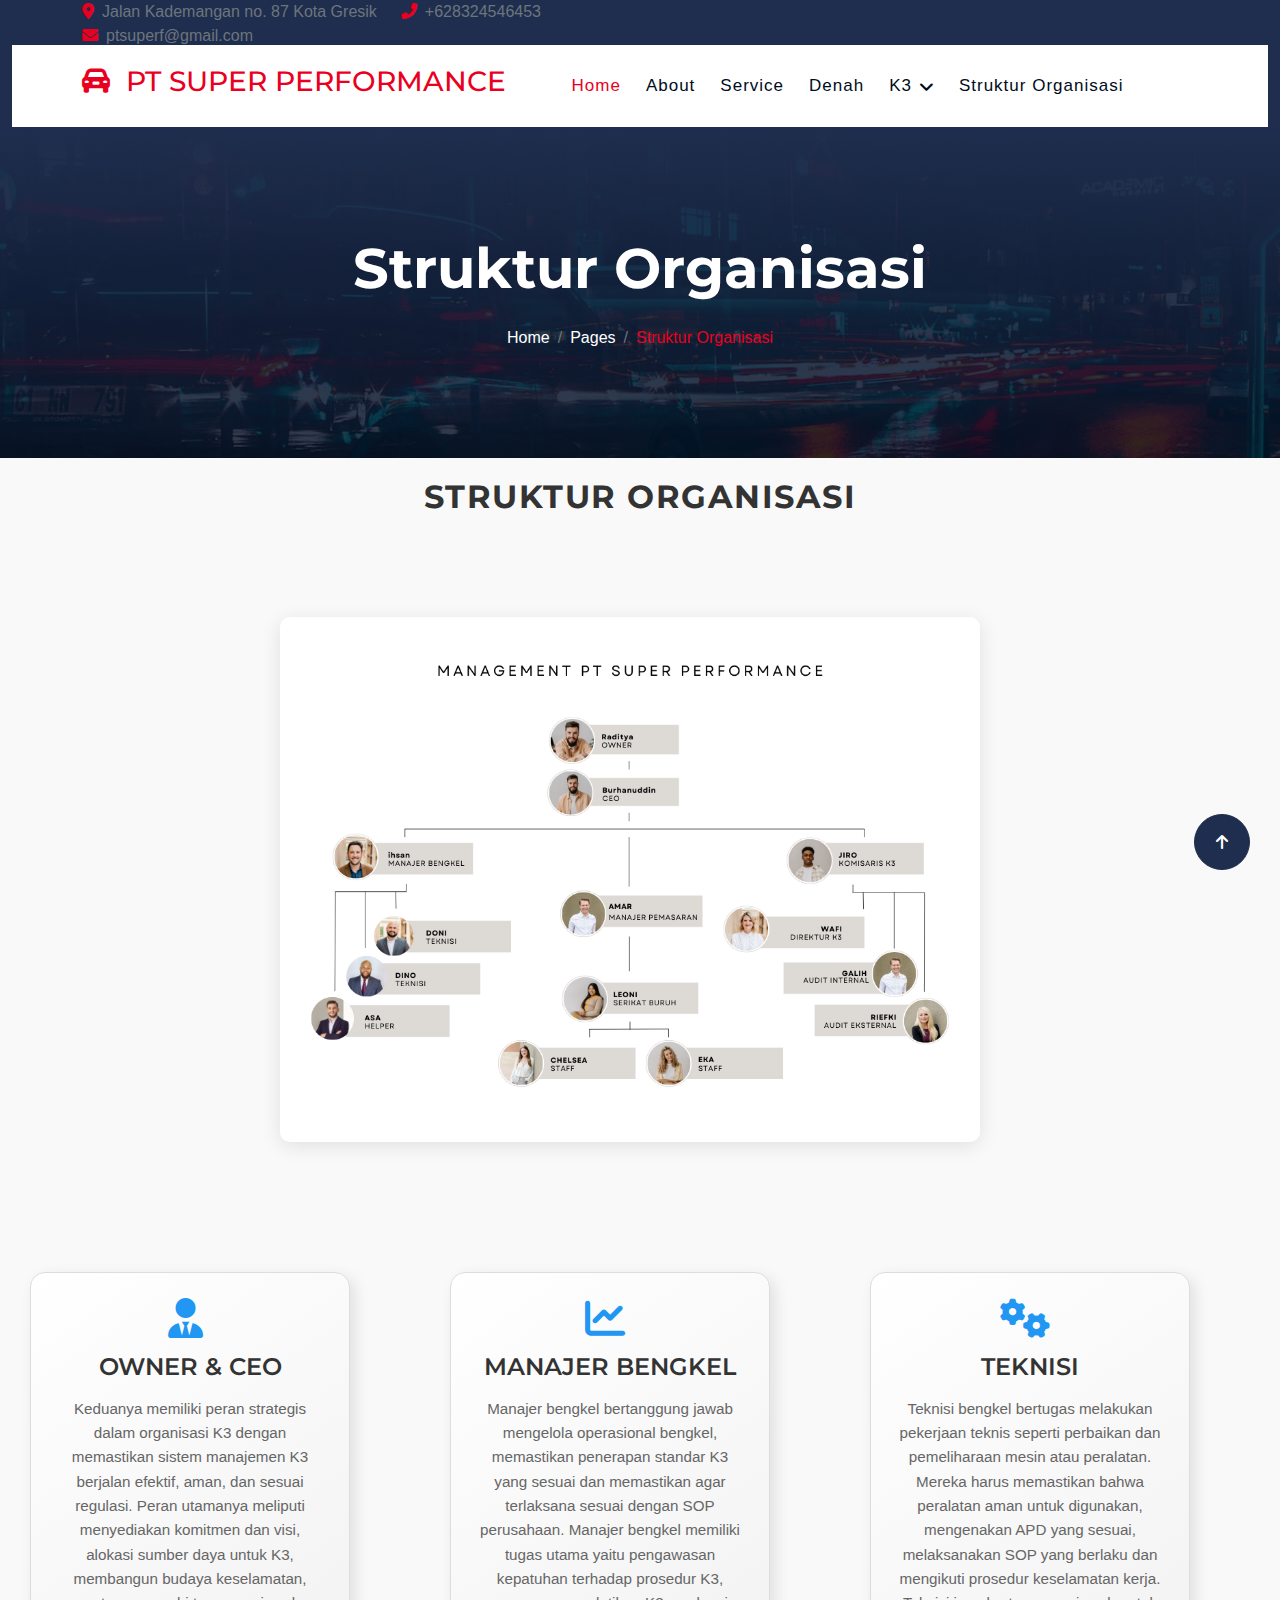
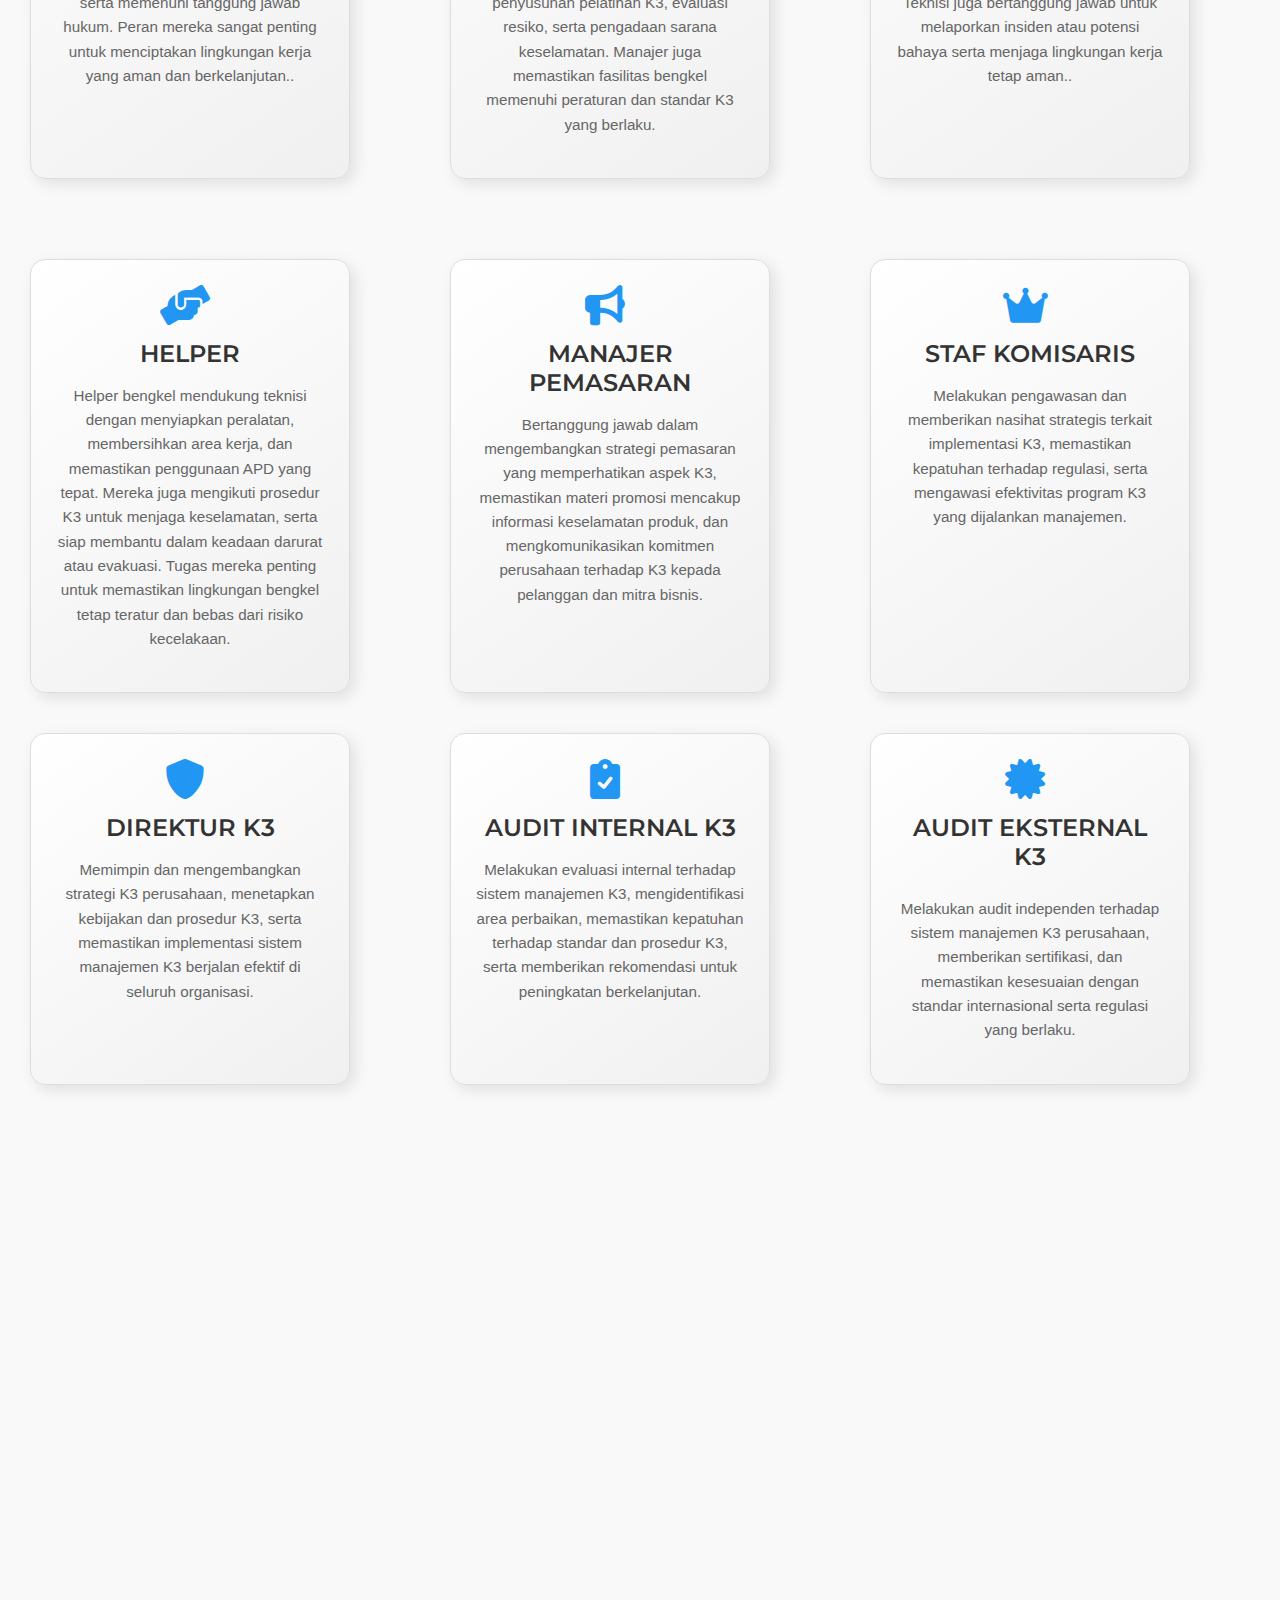
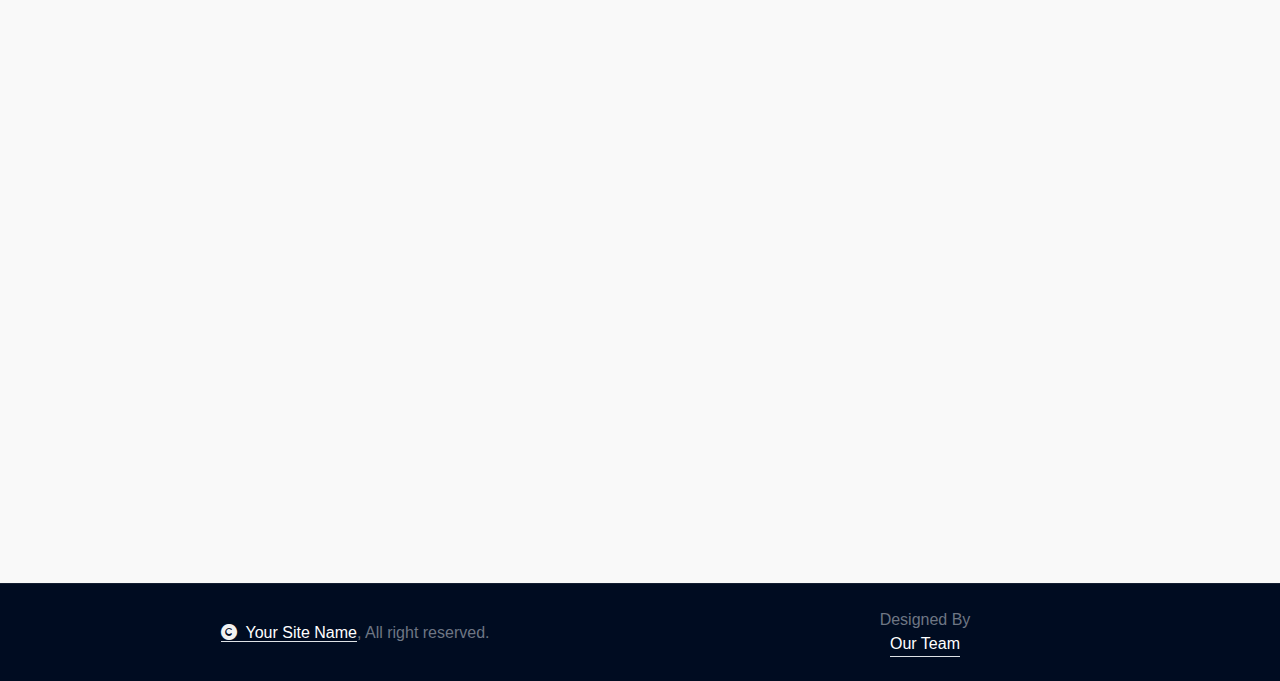
<file: contact.html>
<!DOCTYPE html>
<html lang="en">

    <head>
        <meta charset="utf-8">
        <title>PT SUPER PERFORMANCE</title>
        <link rel="icon" href="img/pngtree-car-steering-wheel-icon-white-isolated-on-blue-background-vector-illustration-png-image_8100089.png">
        <meta content="width=device-width, initial-scale=1.0" name="viewport">
        <meta content="" name="keywords">
        <meta content="" name="description">

        <!-- Google Web Fonts -->
        <link rel="preconnect" href="https://fonts.googleapis.com">
        <link rel="preconnect" href="https://fonts.gstatic.com" crossorigin>
        <link href="https://fonts.googleapis.com/css2?family=Lato:ital,wght@0,400;0,700;0,900;1,400;1,700;1,900&family=Montserrat:ital,wght@0,100..900;1,100..900&display=swap" rel="stylesheet"> 

        <!-- Icon Font Stylesheet -->
        <link rel="stylesheet" href="https://use.fontawesome.com/releases/v5.15.4/css/all.css"/>
        <link href="https://cdn.jsdelivr.net/npm/bootstrap-icons@1.4.1/font/bootstrap-icons.css" rel="stylesheet">

        <!-- Libraries Stylesheet -->
        <link href="lib/animate/animate.min.css" rel="stylesheet">
        <link href="lib/owlcarousel/assets/owl.carousel.min.css" rel="stylesheet">


        <!-- Customized Bootstrap Stylesheet -->
        <link href="css/bootstrap.min.css" rel="stylesheet">

        <!-- Template Stylesheet -->
        <link href="css/style.css" rel="stylesheet">
    </head>

    <body>

        <!-- Spinner Start -->
        <div id="spinner" class="show bg-white position-fixed translate-middle w-100 vh-100 top-50 start-50 d-flex align-items-center justify-content-center">
            <div class="spinner-border text-primary" style="width: 3rem; height: 3rem;" role="status">
                <span class="sr-only">Loading...</span>
            </div>
        </div>
        <!-- Spinner End -->

        <!-- Topbar Start -->
        <div class="container-fluid topbar bg-secondary d-none d-xl-block w-100">
            <div class="container">
                <div class="row gx-0 align-items-center" style="height: 45px;">
                    <div class="col-lg-6 text-center text-lg-start mb-lg-0">
                        <div class="d-flex flex-wrap">
                            <a href="#" class="text-muted me-4"><i class="fas fa-map-marker-alt text-primary me-2"></i>Jalan Kademangan no. 87 Kota Gresik</a>
                            <a href="tel:+01234567890" class="text-muted me-4"><i class="fas fa-phone-alt text-primary me-2"></i>+628324546453</a>
                            <a href="mailto:example@gmail.com" class="text-muted me-0"><i class="fas fa-envelope text-primary me-2"></i>ptsuperf@gmail.com</a>
                        </div>
                    </div>
                    <div class="col-lg-6 text-center text-lg-end">
                        <div class="d-flex align-items-center justify-content-end">
                    </div>
                </div>
            </div>
        </div>
        <!-- Topbar End -->

        <!-- Navbar & Hero Start -->
        <div class="container-fluid nav-bar sticky-top px-0 px-lg-4 py-2 py-lg-0">
            <div class="container">
                <nav class="navbar navbar-expand-lg navbar-light">
                    <a href="" class="navbar-brand p-0">
                        <h3 class="text-primary">
                            <i class="fas fa-car-alt me-3"></i>PT SUPER PERFORMANCE
                        </h3>
                    </a>
                    <button class="navbar-toggler" type="button" data-bs-toggle="collapse" data-bs-target="#navbarCollapse">
                        <span class="fa fa-bars"></span>
                    </button>
                </a>
                <button class="navbar-toggler" type="button" data-bs-toggle="collapse" data-bs-target="#navbarCollapse">
                    <span class="fa fa-bars"></span>
                </button>
                <div class="collapse navbar-collapse" id="navbarCollapse">
                    <div class="navbar-nav mx-auto py-0">
                        <a href="index.html" class="nav-item nav-link active">Home</a>
                        <a href="about.html" class="nav-item nav-link">About</a>
                        <a href="service.html" class="nav-item nav-link">Service</a>
                        <a href="blog.html" class="nav-item nav-link">Denah</a>
                        
                        <div class="nav-item dropdown">
                            <a href="#" class="nav-link dropdown-toggle" data-bs-toggle="dropdown">K3</a>
                            <div class="dropdown-menu m-0">
                                <a href="feature.html" class="dropdown-item">Regulation</a>
                                <a href="cars.html" class="dropdown-item">Kesehatan Kerja</a>
                                <a href="team.html" class="dropdown-item">Safety Tool</a>
                                <a href="testimonial.html" class="dropdown-item">Landasan Hukum</a>
                                <a href="404.html" class="dropdown-item">Potensi Bahaya dan Mitigasi Resiko </a>
                                <a href="audit.html" class="dropdown-item">Audit Perusahaan </a>
                                <a href="Feedback.html" class="dropdown-item">Umpan Balik </a>
                            </div>
                        </div>
                        <a href="contact.html" class="nav-item nav-link">Struktur Organisasi</a>
                    </div>

                </div>
            </nav>
        </div>
    </div>

        </div>
        <!-- Navbar & Hero End -->

        <!-- Header Start -->
        <div class="container-fluid bg-breadcrumb">
            <div class="container text-center py-5" style="max-width: 900px;">
                <h4 class="text-white display-4 mb-4 wow fadeInDown" data-wow-delay="0.1s">Struktur Organisasi</h4>
                <ol class="breadcrumb d-flex justify-content-center mb-0 wow fadeInDown" data-wow-delay="0.3s">
                    <li class="breadcrumb-item"><a href="index.html">Home</a></li>
                    <li class="breadcrumb-item"><a href="#">Pages</a></li>
                    <li class="breadcrumb-item active text-primary">Struktur Organisasi</li>
                </ol>    
            </div>
        </div>
        <!-- Header End -->

        <!-- Blog Start -->
        <div class="section" id="sec">
            <h3 class="section-title">Struktur Organisasi</h3>
            <img src="img/Komisaris (1).png " class="image denah-image" alt="Denah" />
        </div>
<!-- Tambahkan link ke Font Awesome di bagian <head> -->
    <link rel="stylesheet" href="https://cdnjs.cloudflare.com/ajax/libs/font-awesome/6.0.0-beta3/css/all.min.css">

    <div class="position-wrapper">
        <div class="position direktur-utama">
            <i class="fas fa-user-tie"></i> <!-- Ikon untuk Direktur Utama -->
            <h3>OWNER & CEO</h3>
            <p>Keduanya memiliki peran strategis dalam organisasi K3 dengan memastikan sistem manajemen K3 berjalan efektif, aman, dan sesuai regulasi. Peran utamanya meliputi menyediakan komitmen dan visi, alokasi sumber daya untuk K3, membangun budaya keselamatan, serta memenuhi tanggung jawab hukum. Peran mereka sangat penting untuk menciptakan lingkungan kerja yang aman dan berkelanjutan..</p>
        </div>
        <div class="position direktur-keuangan">
            <i class="fas fa-chart-line"></i> <!-- Ikon untuk Direktur Keuangan -->
            <h3>MANAJER BENGKEL</h3>
            <p>Manajer bengkel bertanggung jawab mengelola operasional bengkel, memastikan penerapan standar K3 yang sesuai dan memastikan agar terlaksana sesuai dengan SOP perusahaan. Manajer bengkel memiliki tugas utama yaitu pengawasan kepatuhan terhadap prosedur K3, penyusunan pelatihan K3, evaluasi resiko, serta pengadaan sarana keselamatan. Manajer juga memastikan fasilitas bengkel memenuhi peraturan dan standar K3 yang berlaku.</p>
        </div>
        <div class="position direktur-operasional">
            <i class="fas fa-cogs"></i> <!-- Ikon untuk Direktur Operasional -->
            <h3>TEKNISI</h3>
            <p>Teknisi bengkel bertugas melakukan pekerjaan teknis seperti perbaikan dan pemeliharaan mesin atau peralatan. Mereka harus memastikan bahwa peralatan aman untuk digunakan, mengenakan APD yang sesuai, melaksanakan SOP yang berlaku dan mengikuti prosedur keselamatan kerja. Teknisi juga bertanggung jawab untuk melaporkan insiden atau potensi bahaya serta menjaga lingkungan kerja tetap aman..</p>
        </div>
    </div>
    
    <div class="position-wrapper">
        <div class="position manajer-hrd">
            <i class="fas fa-hands-helping"></i>
            <h4>HELPER</h4>
            <p>Helper bengkel mendukung teknisi dengan menyiapkan peralatan, membersihkan area kerja, dan memastikan penggunaan APD yang tepat. Mereka juga mengikuti prosedur K3 untuk menjaga keselamatan, serta siap membantu dalam keadaan darurat atau evakuasi. Tugas mereka penting untuk memastikan lingkungan bengkel tetap teratur dan bebas dari risiko kecelakaan.</p>
        </div>
        
        <div class="position marketing">
            <i class="fas fa-bullhorn"></i>
            <h4>MANAJER PEMASARAN</h4>
            <p>Bertanggung jawab dalam mengembangkan strategi pemasaran yang memperhatikan aspek K3, memastikan materi promosi mencakup informasi keselamatan produk, dan mengkomunikasikan komitmen perusahaan terhadap K3 kepada pelanggan dan mitra bisnis.</p>
        </div>

        <div class="position komisaris">
            <i class="fas fa-crown"></i>
            <h4>STAF KOMISARIS</h4>
            <p>Melakukan pengawasan dan memberikan nasihat strategis terkait implementasi K3, memastikan kepatuhan terhadap regulasi, serta mengawasi efektivitas program K3 yang dijalankan manajemen.</p>
        </div>

        <div class="position direktur-k3">
            <i class="fas fa-shield-alt"></i>
            <h4>DIREKTUR K3</h4>
            <p>Memimpin dan mengembangkan strategi K3 perusahaan, menetapkan kebijakan dan prosedur K3, serta memastikan implementasi sistem manajemen K3 berjalan efektif di seluruh organisasi.</p>
        </div>

        <div class="position audit-internal">
            <i class="fas fa-clipboard-check"></i>
            <h4>AUDIT INTERNAL K3</h4>
            <p>Melakukan evaluasi internal terhadap sistem manajemen K3, mengidentifikasi area perbaikan, memastikan kepatuhan terhadap standar dan prosedur K3, serta memberikan rekomendasi untuk peningkatan berkelanjutan.</p>
        </div>

        <div class="position audit-eksternal text-center" uat>
            <i class="fas fa-certificate"></i>
            <h4>AUDIT EKSTERNAL K3</h4>
            <p>Melakukan audit independen terhadap sistem manajemen K3 perusahaan, memberikan sertifikasi, dan memastikan kesesuaian dengan standar internasional serta regulasi yang berlaku.</p>
        </div>
    </div>
    <div class="wow fadeInUp text-center mt-5 mb-5" data-wow-delay="0.3s">
        <h4 class="documentation-title mb-3">Dokumentasi Sistem Manajemen K3</h4>
        <p class="documentation-desc mb-4">Lihat dokumen lengkap tentang implementasi dan prosedur K3 perusahaan kami</p>
        <div class="button"> 
            <button type="button" class="btn btn-danger btn-lg">
                <i class="fas fa-file-pdf me-2"></i>
                <a href="PDF/K3, dokumentasi super performance.pdf" class="text-light text-decoration-none">Unduh Dokumentasi K3</a>
            </button>
        </div>
    </div>
</div>
</div>
</div>
        <style>
            /* Gaya untuk section */
.section {
    text-align: center;
    margin-bottom: 100px;
    margin-top: 20px;
}

/* Gaya untuk judul (h3) */
.section-title {
    font-size: 32px;
    color: #333;
    font-weight: bold;
    margin-bottom: 100px;
    text-transform: uppercase;
    letter-spacing: 1.5px;
}

/* Gaya untuk gambar */
.image {
    width: 80%;
    max-width: 700px;
    height: auto;
    border-radius: 10px;
    box-shadow: 0 4px 20px rgba(0, 0, 0, 0.1);
    transition: transform 0.3s ease, box-shadow 0.3s ease;
}

/* Efek hover pada gambar */
.image:hover {
    transform: scale(1.05);
    box-shadow: 0 6px 25px rgba(0, 0, 0, 0.2);
}

/* Spesifik gambar untuk denah */
.denah-image {
    margin-right: 20px;
}

/* Menyesuaikan ukuran gambar untuk bagian resiko */
.resiko-image {
    max-width: 700px;
    height: auto;
}

.text-center {
    text-align: center;
    display: flex;
    flex-direction: column;
    align-items: center;
    justify-content: center;
}
        </style>
        <br>
        <!-- Fact Counter -->

        <!-- Fact Counter -->
<br>

        <!-- Banner Start -->
        <!-- Banner End -->

        <!-- Footer Start -->
        <div class="container-fluid footer py-5 wow fadeIn" data-wow-delay="0.2s">
            <div class="container py-5">
                <div class="row g-5">
                    <div class="col-md-6 col-lg-6 col-xl-3">
                        <div class="footer-item d-flex flex-column">
                            <div class="footer-item">
                                <h4 class="text-white mb-4">About Us</h4>
                                <p class="mb-3">Mengapa Memilih Kami?</p>
                                <li><i class="fas fa-user-cog"></i> <strong>Mekanik Profesional</strong>: Semua mekanik kami memiliki sertifikasi dan pengalaman untuk menangani berbagai jenis kendaraan.</li>
        <li><i class="fas fa-tools"></i> <strong>Layanan Lengkap</strong>: Kami menyediakan berbagai layanan mulai dari servis rutin hingga perbaikan kompleks, dengan teknologi terkini.</li>
        <li><i class="fas fa-cogs"></i> <strong>Kualitas Suku Cadang</strong>: Hanya menggunakan suku cadang asli dan berkualitas tinggi untuk menjaga performa kendaraan Anda.</li>
        <li><i class="fas fa-smile"></i> <strong>Kepuasan Pelanggan Prioritas</strong>: Kepuasan Anda adalah prioritas kami. Kami selalu siap mendengarkan dan memberikan solusi terbaik.</li>
    </ul>
                            </div>
                        </div>
                    </div>

                    <div class="col-md-6 col-lg-6 col-xl-3">
                        <div class="footer-item d-flex flex-column">
                            <h4 class="text-white mb-4">Business Hours</h4>
                            <div class="mb-3">
                                <h6 class="text-muted mb-0">Mon - Friday:</h6>
                                <p class="text-white mb-0">09.00 am to 07.00 pm</p>
                            </div>
                            <div class="mb-3">
                                <h6 class="text-muted mb-0">Saturday:</h6>
                                <p class="text-white mb-0">10.00 am to 05.00 pm</p>
                            </div>
                            <div class="mb-3">
                                <h6 class="text-muted mb-0">Vacation:</h6>
                                <p class="text-white mb-0">All Sunday is our vacation</p>
                            </div>
                        </div>
                    </div>
                    <div class="col-md-6 col-lg-6 col-xl-3">
                        <div class="footer-item d-flex flex-column">
                            <h4 class="text-white mb-4">Contact Info</h4>
                            <a href="#"><i class="fa fa-map-marker-alt me-2"></i> Jalan Kademangan no. 87 Kota Gresik</a>
                            <a href="mailto:radityariefki5@gmail.com"><i class="fas fa-envelope me-2"></i> ptsuperf@gmail.com</a>
                            <a href="https://wa.me/6281357462594"><i class="fas fa-phone me-2"></i> +628324546453</a>
                            <div class="d-flex">
                            </div>
                        </div>
                    </div>
                </div>
            </div>
        </div>
        <!-- Footer End -->
        
        <!-- Copyright Start -->
        <div class="container-fluid copyright py-4">
            <div class="container">
                <div class="row g-4 align-items-center">
                    <div class="col-md-6 text-center text-md-start mb-md-0">
                        <span class="text-body"><a href="#" class="border-bottom text-white"><i class="fas fa-copyright text-light me-2"></i>Your Site Name</a>, All right reserved.</span>
                    </div>
                    <div class="col-md-6 text-center text-md-end text-body">
                        <!--/*** This template is free as long as you keep the below author’s credit link/attribution link/backlink. ***/-->
                        <!--/*** If you'd like to use the template without the below author’s credit link/attribution link/backlink, ***/-->
                        <!--/*** you can purchase the Credit Removal License from "https://htmlcodex.com/credit-removal". ***/-->
                        Designed By <a class="border-bottom text-white" href="https://htmlcodex.com">Our Team</a>
                    </div>
                </div>
            </div>
        </div>
        <!-- Copyright End -->


        <!-- Back to Top -->
        <a href="#" class="btn btn-secondary btn-lg-square rounded-circle back-to-top"><i class="fa fa-arrow-up"></i></a>   

        
    <!-- JavaScript Libraries -->
    <script src="https://ajax.googleapis.com/ajax/libs/jquery/3.6.4/jquery.min.js"></script>
    <script src="https://cdn.jsdelivr.net/npm/bootstrap@5.0.0/dist/js/bootstrap.bundle.min.js"></script>
    <script src="lib/wow/wow.min.js"></script>
    <script src="lib/easing/easing.min.js"></script>
    <script src="lib/waypoints/waypoints.min.js"></script>
    <script src="lib/counterup/counterup.min.js"></script>
    <script src="lib/owlcarousel/owl.carousel.min.js"></script>
    

    <!-- Template Javascript -->
    <script src="js/main.js"></script>
    </body>

</html>
</file>
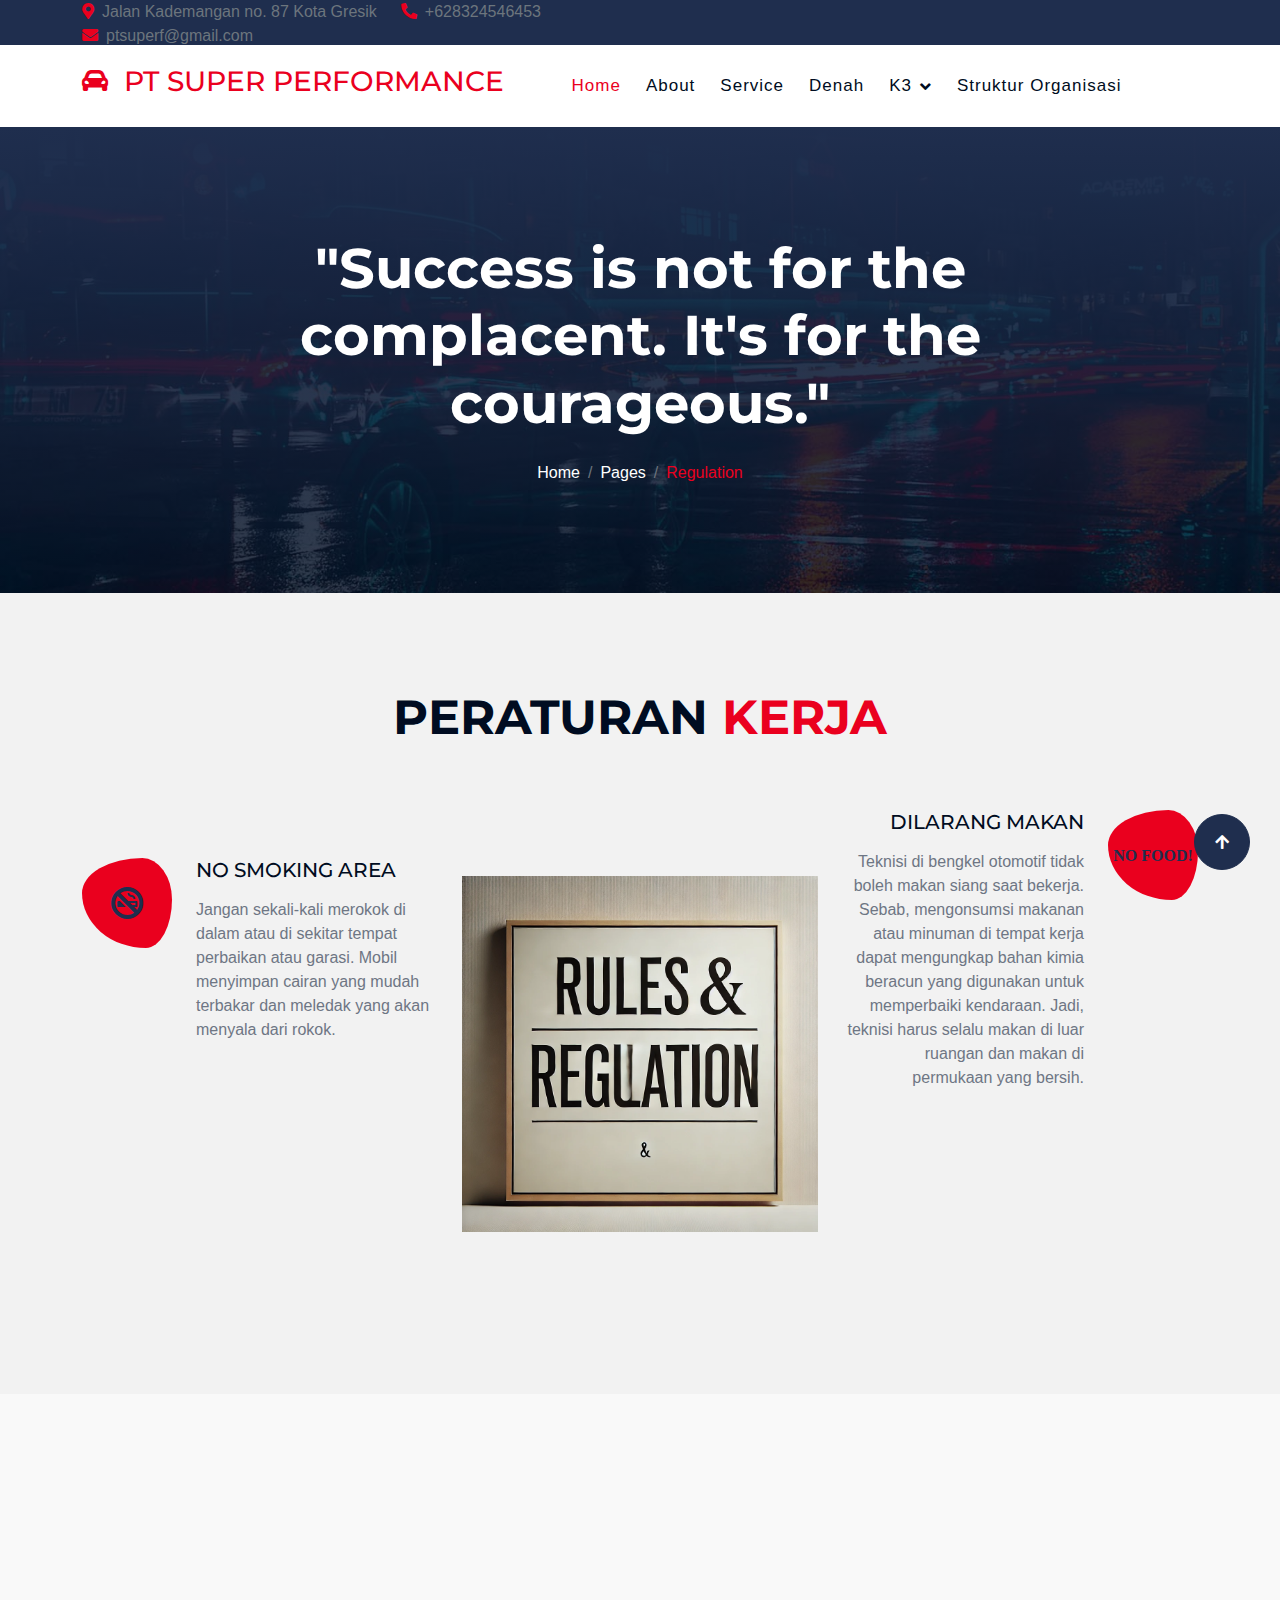
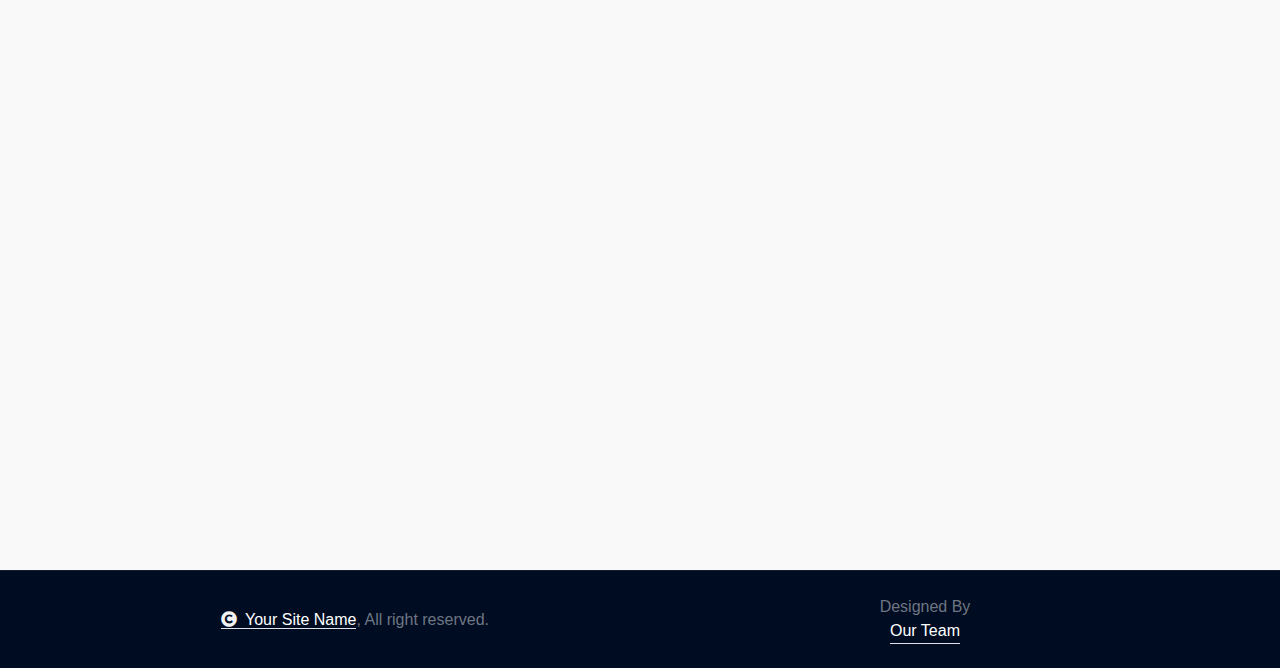
<file: feature.html>
<!DOCTYPE html>
<html lang="en">

    <head>
        <meta charset="utf-8">
        <title>PT SUPER PERFORMANCE</title>
        <link rel="icon" href="img/pngtree-car-steering-wheel-icon-white-isolated-on-blue-background-vector-illustration-png-image_8100089.png">
        <meta content="width=device-width, initial-scale=1.0" name="viewport">
        <meta content="" name="keywords">
        <meta content="" name="description">

        <!-- Google Web Fonts -->
        <link rel="preconnect" href="https://fonts.googleapis.com">
        <link rel="preconnect" href="https://fonts.gstatic.com" crossorigin>
        <link href="https://fonts.googleapis.com/css2?family=Lato:ital,wght@0,400;0,700;0,900;1,400;1,700;1,900&family=Montserrat:ital,wght@0,100..900;1,100..900&display=swap" rel="stylesheet"> 

        <!-- Icon Font Stylesheet -->
        <link rel="stylesheet" href="https://use.fontawesome.com/releases/v5.15.4/css/all.css"/>
        <link href="https://cdn.jsdelivr.net/npm/bootstrap-icons@1.4.1/font/bootstrap-icons.css" rel="stylesheet">

        <!-- Libraries Stylesheet -->
        <link href="lib/animate/animate.min.css" rel="stylesheet">
        <link href="lib/owlcarousel/assets/owl.carousel.min.css" rel="stylesheet">


        <!-- Customized Bootstrap Stylesheet -->
        <link href="css/bootstrap.min.css" rel="stylesheet">

        <!-- Template Stylesheet -->
        <link href="css/style.css" rel="stylesheet">
    </head>

    <body>

        <!-- Spinner Start -->
        <div id="spinner" class="show bg-white position-fixed translate-middle w-100 vh-100 top-50 start-50 d-flex align-items-center justify-content-center">
            <div class="spinner-border text-primary" style="width: 3rem; height: 3rem;" role="status">
                <span class="sr-only">Loading...</span>
            </div>
        </div>
        <!-- Spinner End -->

        <!-- Topbar Start -->
        <div class="container-fluid topbar bg-secondary d-none d-xl-block w-100">
            <div class="container">
                <div class="row gx-0 align-items-center" style="height: 45px;">
                    <div class="col-lg-6 text-center text-lg-start mb-lg-0">
                        <div class="d-flex flex-wrap">
                            <a href="#" class="text-muted me-4"><i class="fas fa-map-marker-alt text-primary me-2"></i>Jalan Kademangan no. 87 Kota Gresik</a>
                            <a href="tel:+01234567890" class="text-muted me-4"><i class="fas fa-phone-alt text-primary me-2"></i>+628324546453</a>
                            <a href="mailto:example@gmail.com" class="text-muted me-0"><i class="fas fa-envelope text-primary me-2"></i>ptsuperf@gmail.com</a>
                        </div>
                    </div>
                    </div>
                </div>
            </div>
        </div>
        <!-- Topbar End -->

        <!-- Navbar & Hero Start -->
        <div class="container-fluid nav-bar sticky-top px-0 px-lg-4 py-2 py-lg-0">
            <div class="container">
                <nav class="navbar navbar-expand-lg navbar-light">
                    <a href="" class="navbar-brand p-0">
                        <h3 class="text-primary">
                            <i class="fas fa-car-alt me-3"></i>PT SUPER PERFORMANCE
                        </h3>
                    </a>
                    <button class="navbar-toggler" type="button" data-bs-toggle="collapse" data-bs-target="#navbarCollapse">
                        <span class="fa fa-bars"></span>
                    </button>
                    <div class="collapse navbar-collapse" id="navbarCollapse">
                        <div class="navbar-nav mx-auto py-0">
                            <a href="index.html" class="nav-item nav-link active">Home</a>
                            <a href="about.html" class="nav-item nav-link">About</a>
                            <a href="service.html" class="nav-item nav-link">Service</a>
                            <a href="blog.html" class="nav-item nav-link">Denah</a>
                            
                            <div class="nav-item dropdown">
                                <a href="#" class="nav-link dropdown-toggle" data-bs-toggle="dropdown">K3</a>
                                <div class="dropdown-menu m-0">
                                    <a href="feature.html" class="dropdown-item">Regulation</a>
                                    <a href="cars.html" class="dropdown-item">Kesehatan Kerja</a>
                                    <a href="team.html" class="dropdown-item">Safety Tool</a>
                                    <a href="testimonial.html" class="dropdown-item">Landasan Hukum</a>
                                    <a href="404.html" class="dropdown-item">Potensi Bahaya dan Mitigasi Resiko </a>
                                    <a href="audit.html" class="dropdown-item">Audit Perusahaan </a>
                                    <a href="Feedback.html" class="dropdown-item">Umpan Balik </a>
                                </div>
                            </div>
                            <a href="contact.html" class="nav-item nav-link">Struktur Organisasi</a>
                        </div>

                    </div>
                </nav>
            </div>
        </div>
        <!-- Navbar & Hero End -->

        <!-- Header Start -->
        <div class="container-fluid bg-breadcrumb">
            <div class="container text-center py-5" style="max-width: 900px;">
                <h4 class="text-white display-4 mb-4 wow fadeInDown" data-wow-delay="0.1s">"Success is not for the complacent. It's for the courageous."</h4>
                <ol class="breadcrumb d-flex justify-content-center mb-0 wow fadeInDown" data-wow-delay="0.3s">
                    <li class="breadcrumb-item"><a href="index.html">Home</a></li>
                    <li class="breadcrumb-item"><a href="#">Pages</a></li>
                    <li class="breadcrumb-item active text-primary">Regulation</li>
                </ol>    
            </div>
        </div>
        <!-- Header End -->

        <!-- Features Start -->
        <div class="container-fluid feature py-5">
            <div class="container py-5">
                <div class="text-center mx-auto pb-5 wow fadeInUp" data-wow-delay="0.1s" style="max-width: 800px;">
                    <h1 class="display-5 text-capitalize mb-3">PERATURAN <span class="text-primary">KERJA</span></h1>
                    <p class="mb-0">    
                    </p>
                </div>
                <div class="row g-4 align-items-center">
                    <div class="col-xl-4">
                        <div class="row gy-4 gx-0">
                            <div class="col-12 wow fadeInUp" data-wow-delay="0.1s">
                                <div class="feature-item">
                                    <div class="feature-icon">
                                        <span class="fas fa-smoking-ban fa-2x"></span>
                                    </div>
                                    <div class="ms-4">
                                        <h5 class="mb-3">NO SMOKING AREA</h5>
                                        <p class="mb-0">Jangan sekali-kali merokok di dalam atau di sekitar tempat perbaikan atau garasi. Mobil menyimpan cairan yang mudah terbakar dan meledak yang akan menyala dari rokok.</p>
                                    </div>
                                </div>
                            </div>
                            <div class="col-12 wow fadeInUp" data-wow-delay="0.3s">
                                <div class="feature-item">
                                    <div class="feature-icon">
                                        <span class="fas fa-shield-alt fa-2x"></span>
                                    </div>
                                    <div class="ms-4">
                                        <h5 class="mb-3">SAFETY FIRST</h5>
                                        <p class="mb-0">Kenakan alat pelindung setiap saat, sesuai dengan perbaikan. Sarung tangan, kacamata, dan pelindung telinga harus dikenakan saat mengemudi untuk jenis perbaikan tertentu.</p>
                                    </div>
                                </div>
                            </div>
                        </div>
                    </div>
                    <div class="col-lg-12 col-xl-4 wow fadeInUp" data-wow-delay="0.2s">
                        <img src="img/cc1eeb92-033b-42db-aa71-71f9db190ba0.jpg" class="img-fluid w-100" style="object-fit: cover;" alt="Img">
                    </div>
                    <div class="col-xl-4">
                        <div class="row gy-4 gx-0">
                            <div class="col-12 wow fadeInUp" data-wow-delay="0.1s">
                                <div class="feature-item justify-content-end">
                                    <div class="text-end me-4">
                                        <h5 class="mb-3">DILARANG MAKAN</h5>
                                        <p class="mb-0">Teknisi di bengkel otomotif tidak boleh makan siang saat bekerja. Sebab, mengonsumsi makanan atau minuman di tempat kerja dapat mengungkap bahan kimia beracun yang digunakan untuk memperbaiki kendaraan. Jadi, teknisi harus selalu makan di luar ruangan dan makan di permukaan yang bersih.</p>
                                    </div>
                                    <div class="feature-icon">
                                        <span class="fas fa-utensils-slash2x">NO FOOD!</span>
                                    </div>
                                </div>
                            </div>
                            <div class="col-12 wow fadeInUp" data-wow-delay="0.3s">
                                <div class="feature-item justify-content-end">
                                    <div class="text-end me-4">
                                        <h5 class="mb-3">Jam Kerja</h5>
                                        <p class="mb-0">Karyawan diharuskan bekerja selama 8 jam per hari, dengan ketentuan istirahat 1 jam. Jam kerja standar berlangsung dari pukul 09.00 hingga 17.00, Senin hingga Jumat.</p>
                                    </div>
                                    <div class="feature-icon">
                                        <span class="fas fa-clock fa-2x"></span>
                                    </div>
                                </div>
                            </div>
                        </div>
                    </div>
                </div>
            </div>
        </div>
        <!-- Features End -->

        <!-- Fact Counter -->

        <!-- Fact Counter -->

        <!-- Banner Start -->

        <!-- Banner End -->

        <!-- Footer Start -->
        <div class="container-fluid footer py-5 wow fadeIn" data-wow-delay="0.2s">
            <div class="container py-5">
                <div class="row g-5">
                    <div class="col-md-6 col-lg-6 col-xl-3">
                        <div class="footer-item d-flex flex-column">
                            <div class="footer-item">
                                <h4 class="text-white mb-4">About Us</h4>
                                <p class="mb-3">Mengapa Memilih Kami?</p>
                                <li><i class="fas fa-user-cog"></i> <strong>Mekanik Profesional</strong>: Semua mekanik kami memiliki sertifikasi dan pengalaman untuk menangani berbagai jenis kendaraan.</li>
        <li><i class="fas fa-tools"></i> <strong>Layanan Lengkap</strong>: Kami menyediakan berbagai layanan mulai dari servis rutin hingga perbaikan kompleks, dengan teknologi terkini.</li>
        <li><i class="fas fa-cogs"></i> <strong>Kualitas Suku Cadang</strong>: Hanya menggunakan suku cadang asli dan berkualitas tinggi untuk menjaga performa kendaraan Anda.</li>
        <li><i class="fas fa-smile"></i> <strong>Kepuasan Pelanggan Prioritas</strong>: Kepuasan Anda adalah prioritas kami. Kami selalu siap mendengarkan dan memberikan solusi terbaik.</li>
    </ul>
                            </div>
                        </div>
                    </div>

                    <div class="col-md-6 col-lg-6 col-xl-3">
                        <div class="footer-item d-flex flex-column">
                            <h4 class="text-white mb-4">Business Hours</h4>
                            <div class="mb-3">
                                <h6 class="text-muted mb-0">Mon - Friday:</h6>
                                <p class="text-white mb-0">09.00 am to 07.00 pm</p>
                            </div>
                            <div class="mb-3">
                                <h6 class="text-muted mb-0">Saturday:</h6>
                                <p class="text-white mb-0">10.00 am to 05.00 pm</p>
                            </div>
                            <div class="mb-3">
                                <h6 class="text-muted mb-0">Vacation:</h6>
                                <p class="text-white mb-0">All Sunday is our vacation</p>
                            </div>
                        </div>
                    </div>
                    <div class="col-md-6 col-lg-6 col-xl-3">
                        <div class="footer-item d-flex flex-column">
                            <h4 class="text-white mb-4">Contact Info</h4>
                            <a href="#"><i class="fa fa-map-marker-alt me-2"></i> Jalan Kademangan no. 87 Kota Gresik</a>
                            <a href="mailto:radityariefki5@gmail.com"><i class="fas fa-envelope me-2"></i> ptsuperf@gmail.com</a>
                            <a href="https://wa.me/6281357462594"><i class="fas fa-phone me-2"></i> +628324546453</a>
                            <div class="d-flex">
                            </div>
                        </div>
                    </div>
                </div>
            </div>
        </div>
        <!-- Footer End -->
        
        <!-- Copyright Start -->
        <div class="container-fluid copyright py-4">
            <div class="container">
                <div class="row g-4 align-items-center">
                    <div class="col-md-6 text-center text-md-start mb-md-0">
                        <span class="text-body"><a href="#" class="border-bottom text-white"><i class="fas fa-copyright text-light me-2"></i>Your Site Name</a>, All right reserved.</span>
                    </div>
                    <div class="col-md-6 text-center text-md-end text-body">
                        <!--/*** This template is free as long as you keep the below author’s credit link/attribution link/backlink. ***/-->
                        <!--/*** If you'd like to use the template without the below author’s credit link/attribution link/backlink, ***/-->
                        <!--/*** you can purchase the Credit Removal License from "https://htmlcodex.com/credit-removal". ***/-->
                        Designed By <a class="border-bottom text-white" href="https://htmlcodex.com">Our Team</a>
                    </div>
                </div>
            </div>
        </div>
        <!-- Copyright End -->


        <!-- Back to Top -->
        <a href="#" class="btn btn-secondary btn-lg-square rounded-circle back-to-top"><i class="fa fa-arrow-up"></i></a>   

        
    <!-- JavaScript Libraries -->
    <script src="https://ajax.googleapis.com/ajax/libs/jquery/3.6.4/jquery.min.js"></script>
    <script src="https://cdn.jsdelivr.net/npm/bootstrap@5.0.0/dist/js/bootstrap.bundle.min.js"></script>
    <script src="lib/wow/wow.min.js"></script>
    <script src="lib/easing/easing.min.js"></script>
    <script src="lib/waypoints/waypoints.min.js"></script>
    <script src="lib/counterup/counterup.min.js"></script>
    <script src="lib/owlcarousel/owl.carousel.min.js"></script>
    

    <!-- Template Javascript -->
    <script src="js/main.js"></script>
    </body>

</html>
</file>
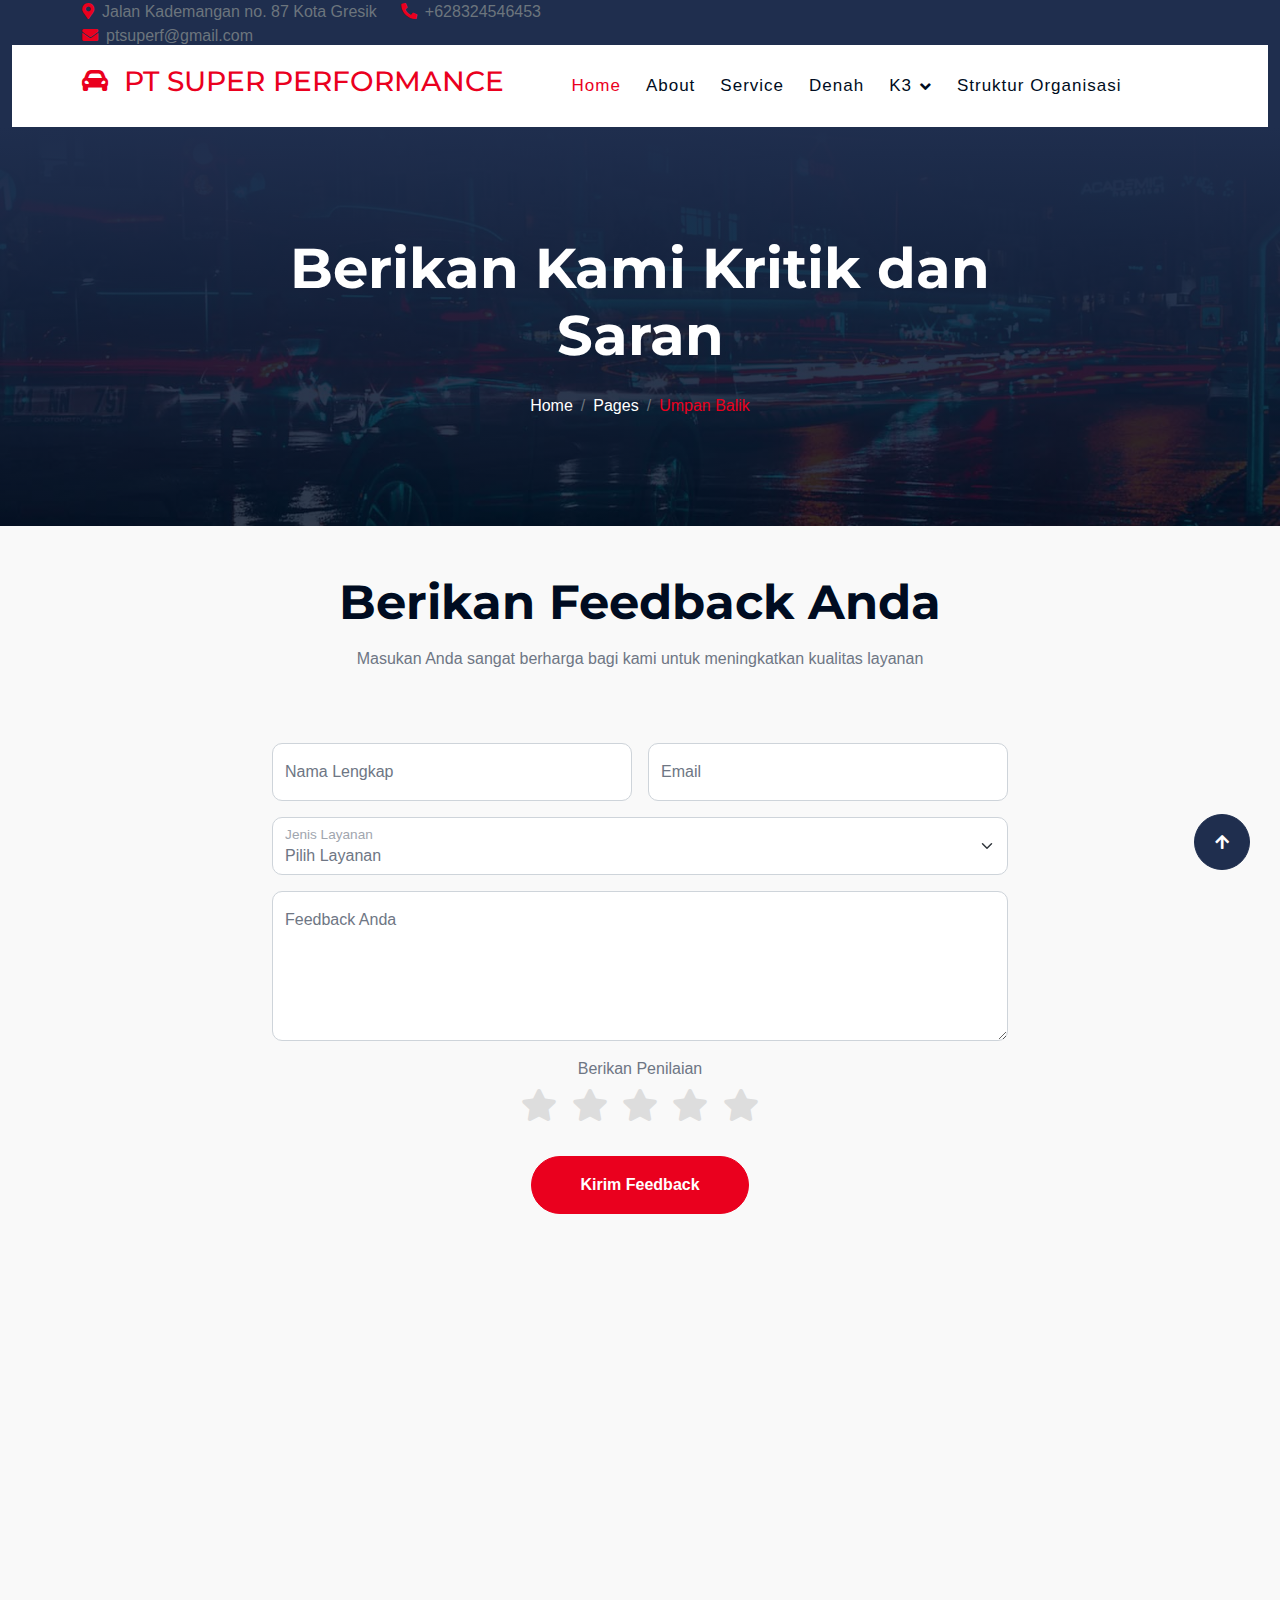
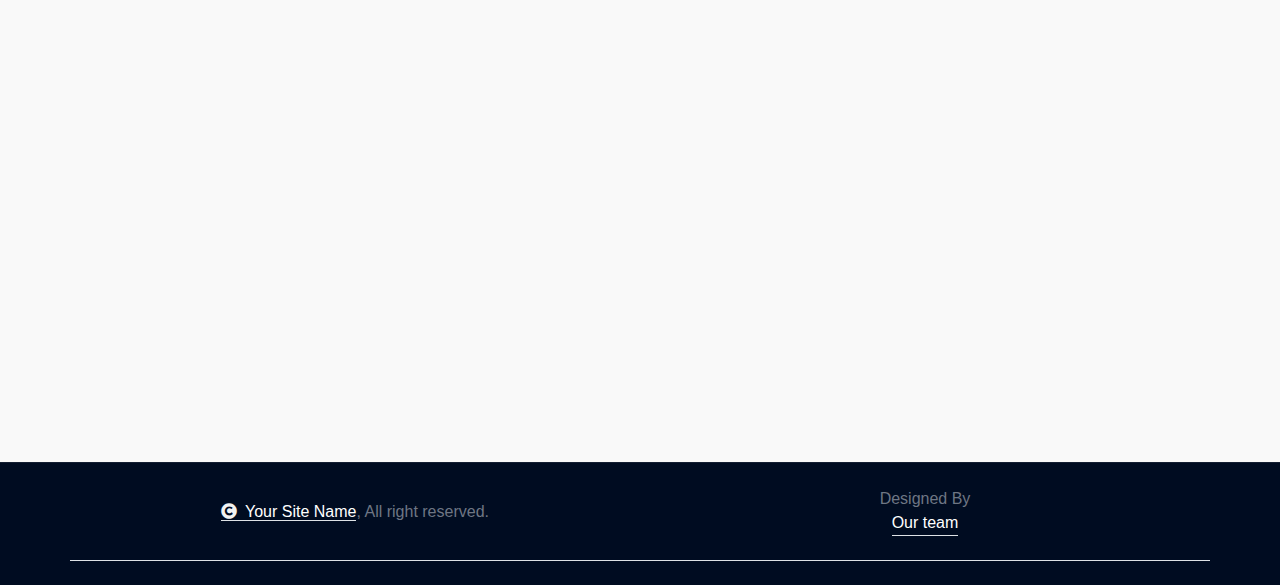
<file: Feedback.html>
<!DOCTYPE html>
<html lang="en">

    <head>
        <meta charset="utf-8">
        <title>PT SUPER PERFORMANCE</title>
        <link rel="icon" href="img/pngtree-car-steering-wheel-icon-white-isolated-on-blue-background-vector-illustration-png-image_8100089.png">
        <meta content="width=device-width, initial-scale=1.0" name="viewport">
        <meta content="" name="keywords">
        <meta content="" name="description">

        <!-- Google Web Fonts -->
        <link rel="preconnect" href="https://fonts.googleapis.com">
        <link rel="preconnect" href="https://fonts.gstatic.com" crossorigin>
        <link href="https://fonts.googleapis.com/css2?family=Lato:ital,wght@0,400;0,700;0,900;1,400;1,700;1,900&family=Montserrat:ital,wght@0,100..900;1,100..900&display=swap" rel="stylesheet"> 

        <!-- Icon Font Stylesheet -->
        <link rel="stylesheet" href="https://use.fontawesome.com/releases/v5.15.4/css/all.css"/>
        <link href="https://cdn.jsdelivr.net/npm/bootstrap-icons@1.4.1/font/bootstrap-icons.css" rel="stylesheet">

        <!-- Libraries Stylesheet -->
        <link href="lib/animate/animate.min.css" rel="stylesheet">
        <link href="lib/owlcarousel/assets/owl.carousel.min.css" rel="stylesheet">


        <!-- Customized Bootstrap Stylesheet -->
        <link href="css/bootstrap.min.css" rel="stylesheet">

        <!-- Template Stylesheet -->
        <link href="css/style.css" rel="stylesheet">
    </head>

    <body>

        <!-- Spinner Start -->
        <div id="spinner" class="show bg-white position-fixed translate-middle w-100 vh-100 top-50 start-50 d-flex align-items-center justify-content-center">
            <div class="spinner-border text-primary" style="width: 3rem; height: 3rem;" role="status">
                <span class="sr-only">Loading...</span>
            </div>
        </div>
        <!-- Spinner End -->

        <!-- Topbar Start -->
        <div class="container-fluid topbar bg-secondary d-none d-xl-block w-100">
            <div class="container">
                <div class="row gx-0 align-items-center" style="height: 45px;">
                    <div class="col-lg-6 text-center text-lg-start mb-lg-0">
                        <div class="d-flex flex-wrap">
                            <a href="#" class="text-muted me-4"><i class="fas fa-map-marker-alt text-primary me-2"></i>Jalan Kademangan no. 87 Kota Gresik</a>
                            <a href="tel:+01234567890" class="text-muted me-4"><i class="fas fa-phone-alt text-primary me-2"></i>+628324546453</a>
                            <a href="mailto:example@gmail.com" class="text-muted me-0"><i class="fas fa-envelope text-primary me-2"></i>ptsuperf@gmail.com</a>
                        </div>
                    </div>
                    <div class="col-lg-6 text-center text-lg-end">
                        <div class="d-flex align-items-center justify-content-end">
                    </div>
                </div>
            </div>
        </div>
        <!-- Topbar End -->

        <!-- Navbar & Hero Start -->
        <div class="container-fluid nav-bar sticky-top px-0 px-lg-4 py-2 py-lg-0">
            <div class="container">
                <nav class="navbar navbar-expand-lg navbar-light">
                    <a href="" class="navbar-brand p-0">
                        <h3 class="text-primary">
                            <i class="fas fa-car-alt me-3"></i>PT SUPER PERFORMANCE
                        </h3>
                    </a>
                    <button class="navbar-toggler" type="button" data-bs-toggle="collapse" data-bs-target="#navbarCollapse">
                        <span class="fa fa-bars"></span>
                    </button>
                </a>
                <button class="navbar-toggler" type="button" data-bs-toggle="collapse" data-bs-target="#navbarCollapse">
                    <span class="fa fa-bars"></span>
                </button>
                <div class="collapse navbar-collapse" id="navbarCollapse">
                    <div class="navbar-nav mx-auto py-0">
                        <a href="index.html" class="nav-item nav-link active">Home</a>
                        <a href="about.html" class="nav-item nav-link">About</a>
                        <a href="service.html" class="nav-item nav-link">Service</a>
                        <a href="blog.html" class="nav-item nav-link">Denah</a>
                        
                        <div class="nav-item dropdown">
                            <a href="#" class="nav-link dropdown-toggle" data-bs-toggle="dropdown">K3</a>
                            <div class="dropdown-menu m-0">
                                <a href="feature.html" class="dropdown-item">Regulation</a>
                                <a href="cars.html" class="dropdown-item">Kesehatan Kerja</a>
                                <a href="team.html" class="dropdown-item">Safety Tool</a>
                                <a href="testimonial.html" class="dropdown-item">Landasan Hukum</a>
                                <a href="404.html" class="dropdown-item">Potensi Bahaya dan Mitigasi Resiko </a>
                                <a href="audit.html" class="dropdown-item">Audit Perusahaan </a>
                                <a href="Feedback.html" class="dropdown-item">Umpan Balik </a>
                            </div>
                        </div>
                        <a href="contact.html" class="nav-item nav-link">Struktur Organisasi</a>
                    </div>

                </div>
            </nav>
        </div>
    </div>

        </div>
        <!-- Navbar & Hero End -->

        <!-- Header Start -->
        <div class="container-fluid bg-breadcrumb">
            <div class="container text-center py-5" style="max-width: 900px;">
                <h4 class="text-white display-4 mb-4 wow fadeInDown" data-wow-delay="0.1s">Berikan Kami Kritik dan Saran</h4>
                <ol class="breadcrumb d-flex justify-content-center mb-0 wow fadeInDown" data-wow-delay="0.3s">
                    <li class="breadcrumb-item"><a href="index.html">Home</a></li>
                    <li class="breadcrumb-item"><a href="#">Pages</a></li>
                    <li class="breadcrumb-item active text-primary">Umpan Balik</li>
                </ol>    
            </div>
        </div>
        <!-- ... kode sebelumnya ... -->

<div class="container-fluid py-5">
    <div class="container">
        <div class="text-center mb-5 wow fadeInUp" data-wow-delay="0.1s">
            <h1 class="display-5 mb-3">Berikan Feedback Anda</h1>
            <p class="mb-4">Masukan Anda sangat berharga bagi kami untuk meningkatkan kualitas layanan</p>
        </div>
        
        <div class="row justify-content-center">
            <div class="col-lg-8 wow fadeInUp" data-wow-delay="0.3s">
                <form class="feedback-form">
                    <div class="row g-3">
                        <div class="col-md-6">
                            <div class="form-floating">
                                <input type="text" class="form-control" id="nama" placeholder="Nama Anda">
                                <label for="nama">Nama Lengkap</label>
                            </div>
                        </div>
                        <div class="col-md-6">
                            <div class="form-floating">
                                <input type="email" class="form-control" id="email" placeholder="Email Anda">
                                <label for="email">Email</label>
                            </div>
                        </div>
                        <div class="col-12">
                            <div class="form-floating">
                                <select class="form-select" id="layanan">
                                    <option value="">Pilih Layanan</option>
                                    <option value="1">Servis Berkala</option>
                                    <option value="2">Perbaikan Mesin</option>
                                    <option value="3">Ganti Oli</option>
                                    <option value="4">Layanan Lainnya</option>
                                </select>
                                <label for="layanan">Jenis Layanan</label>
                            </div>
                        </div>
                        <div class="col-12">
                            <div class="form-floating">
                                <textarea class="form-control" placeholder="Berikan feedback Anda" id="feedback" style="height: 150px"></textarea>
                                <label for="feedback">Feedback Anda</label>
                            </div>
                        </div>
                        <div class="col-12">
                            <div class="rating-wrapper text-center mb-3">
                                <p class="mb-2">Berikan Penilaian</p>
                                <div class="rating">
                                    <i class="fas fa-star fa-2x" data-rating="1"></i>
                                    <i class="fas fa-star fa-2x" data-rating="2"></i>
                                    <i class="fas fa-star fa-2x" data-rating="3"></i>
                                    <i class="fas fa-star fa-2x" data-rating="4"></i>
                                    <i class="fas fa-star fa-2x" data-rating="5"></i>
                                </div>
                            </div>
                        </div>
                        <div class="col-12 text-center">
                            <button class="btn btn-primary rounded-pill py-3 px-5" type="submit">Kirim Feedback</button>
                        </div>
                    </div>
                </form>
            </div>
        </div>
    </div>
</div>

<!-- Tambahkan CSS berikut di bagian head atau file CSS Anda -->
<style>
    .rating i {
        color: #ddd;
        cursor: pointer;
        margin: 0 5px;
    }
    
    .rating i.active {
        color: #ffc107;
    }
</style>

<!-- Tambahkan JavaScript berikut sebelum closing body -->
<script>
    document.addEventListener('DOMContentLoaded', function() {
        const stars = document.querySelectorAll('.rating i');
        
        stars.forEach(star => {
            star.addEventListener('click', function() {
                const rating = this.getAttribute('data-rating');
                stars.forEach(s => {
                    if (s.getAttribute('data-rating') <= rating) {
                        s.classList.add('active');
                    } else {
                        s.classList.remove('active');
                    }
                });
            });
        });
    });
</script>
        <!-- Fact Counter -->

        <!-- Fact Counter -->
<br>

        <!-- Banner Start -->
        <!-- Banner End -->

        <!-- Footer Start -->
        <div class="container-fluid footer py-5 wow fadeIn" data-wow-delay="0.2s">
            <div class="container py-5">
                <div class="row g-5">
                    <div class="col-md-6 col-lg-6 col-xl-3">
                        <div class="footer-item d-flex flex-column">
                            <div class="footer-item">
                                <h4 class="text-white mb-4">About Us</h4>
                                <p class="mb-3">Mengapa Memilih Kami?</p>
                                <li><i class="fas fa-user-cog"></i> <strong>Mekanik Profesional</strong>: Semua mekanik kami memiliki sertifikasi dan pengalaman untuk menangani berbagai jenis kendaraan.</li>
        <li><i class="fas fa-tools"></i> <strong>Layanan Lengkap</strong>: Kami menyediakan berbagai layanan mulai dari servis rutin hingga perbaikan kompleks, dengan teknologi terkini.</li>
        <li><i class="fas fa-cogs"></i> <strong>Kualitas Suku Cadang</strong>: Hanya menggunakan suku cadang asli dan berkualitas tinggi untuk menjaga performa kendaraan Anda.</li>
        <li><i class="fas fa-smile"></i> <strong>Kepuasan Pelanggan Prioritas</strong>: Kepuasan Anda adalah prioritas kami. Kami selalu siap mendengarkan dan memberikan solusi terbaik.</li>
    </ul>
                            </div>
                        </div>
                    </div>

                    <div class="col-md-6 col-lg-6 col-xl-3">
                        <div class="footer-item d-flex flex-column">
                            <h4 class="text-white mb-4">Business Hours</h4>
                            <div class="mb-3">
                                <h6 class="text-muted mb-0">Mon - Friday:</h6>
                                <p class="text-white mb-0">09.00 am to 07.00 pm</p>
                            </div>
                            <div class="mb-3">
                                <h6 class="text-muted mb-0">Saturday:</h6>
                                <p class="text-white mb-0">10.00 am to 05.00 pm</p>
                            </div>
                            <div class="mb-3">
                                <h6 class="text-muted mb-0">Vacation:</h6>
                                <p class="text-white mb-0">All Sunday is our vacation</p>
                            </div>
                        </div>
                    </div>
                    <div class="col-md-6 col-lg-6 col-xl-3">
                        <div class="footer-item d-flex flex-column">
                            <h4 class="text-white mb-4">Contact Info</h4>
                            <a href="#"><i class="fa fa-map-marker-alt me-2"></i> Jalan Kademangan no. 87 Kota Gresik</a>
                            <a href="mailto:radityariefki5@gmail.com"><i class="fas fa-envelope me-2"></i> ptsuperf@gmail.com</a>
                            <a href="https://wa.me/6281357462594"><i class="fas fa-phone me-2"></i> +628324546453</a>
                            <div class="d-flex">
                            </div>
                        </div>
                    </div>
                </div>
            </div>
        </div>
        <!-- Footer End -->
        
        <!-- Copyright Start -->
        <div class="container-fluid copyright py-4">
            <div class="container">
                <div class="row g-4 align-items-center">
                    <div class="col-md-6 text-center text-md-start mb-md-0">
                        <span class="text-body"><a href="#" class="border-bottom text-white"><i class="fas fa-copyright text-light me-2"></i>Your Site Name</a>, All right reserved.</span>
                    </div>
                    <div class="col-md-6 text-center text-md-end text-body">
                        <!--/*** This template is free as long as you keep the below author’s credit link/attribution link/backlink. ***/-->
                        <!--/*** If you'd like to use the template without the below author’s credit link/attribution link/backlink, ***/-->
                        <!--/*** you can purchase the Credit Removal License from "https://htmlcodex.com/credit-removal". ***/-->
                        Designed By <a class="border-bottom text-white" href="https://htmlcodex.com">Our team
                    </div>
                </div>
            </div>
        </div>
        <!-- Copyright End -->


        <!-- Back to Top -->
        <a href="#" class="btn btn-secondary btn-lg-square rounded-circle back-to-top"><i class="fa fa-arrow-up"></i></a>   

        
    <!-- JavaScript Libraries -->
    <script src="https://ajax.googleapis.com/ajax/libs/jquery/3.6.4/jquery.min.js"></script>
    <script src="https://cdn.jsdelivr.net/npm/bootstrap@5.0.0/dist/js/bootstrap.bundle.min.js"></script>
    <script src="lib/wow/wow.min.js"></script>
    <script src="lib/easing/easing.min.js"></script>
    <script src="lib/waypoints/waypoints.min.js"></script>
    <script src="lib/counterup/counterup.min.js"></script>
    <script src="lib/owlcarousel/owl.carousel.min.js"></script>
    

    <!-- Template Javascript -->
    <script src="js/main.js"></script>
    </body>

</html>
</file>
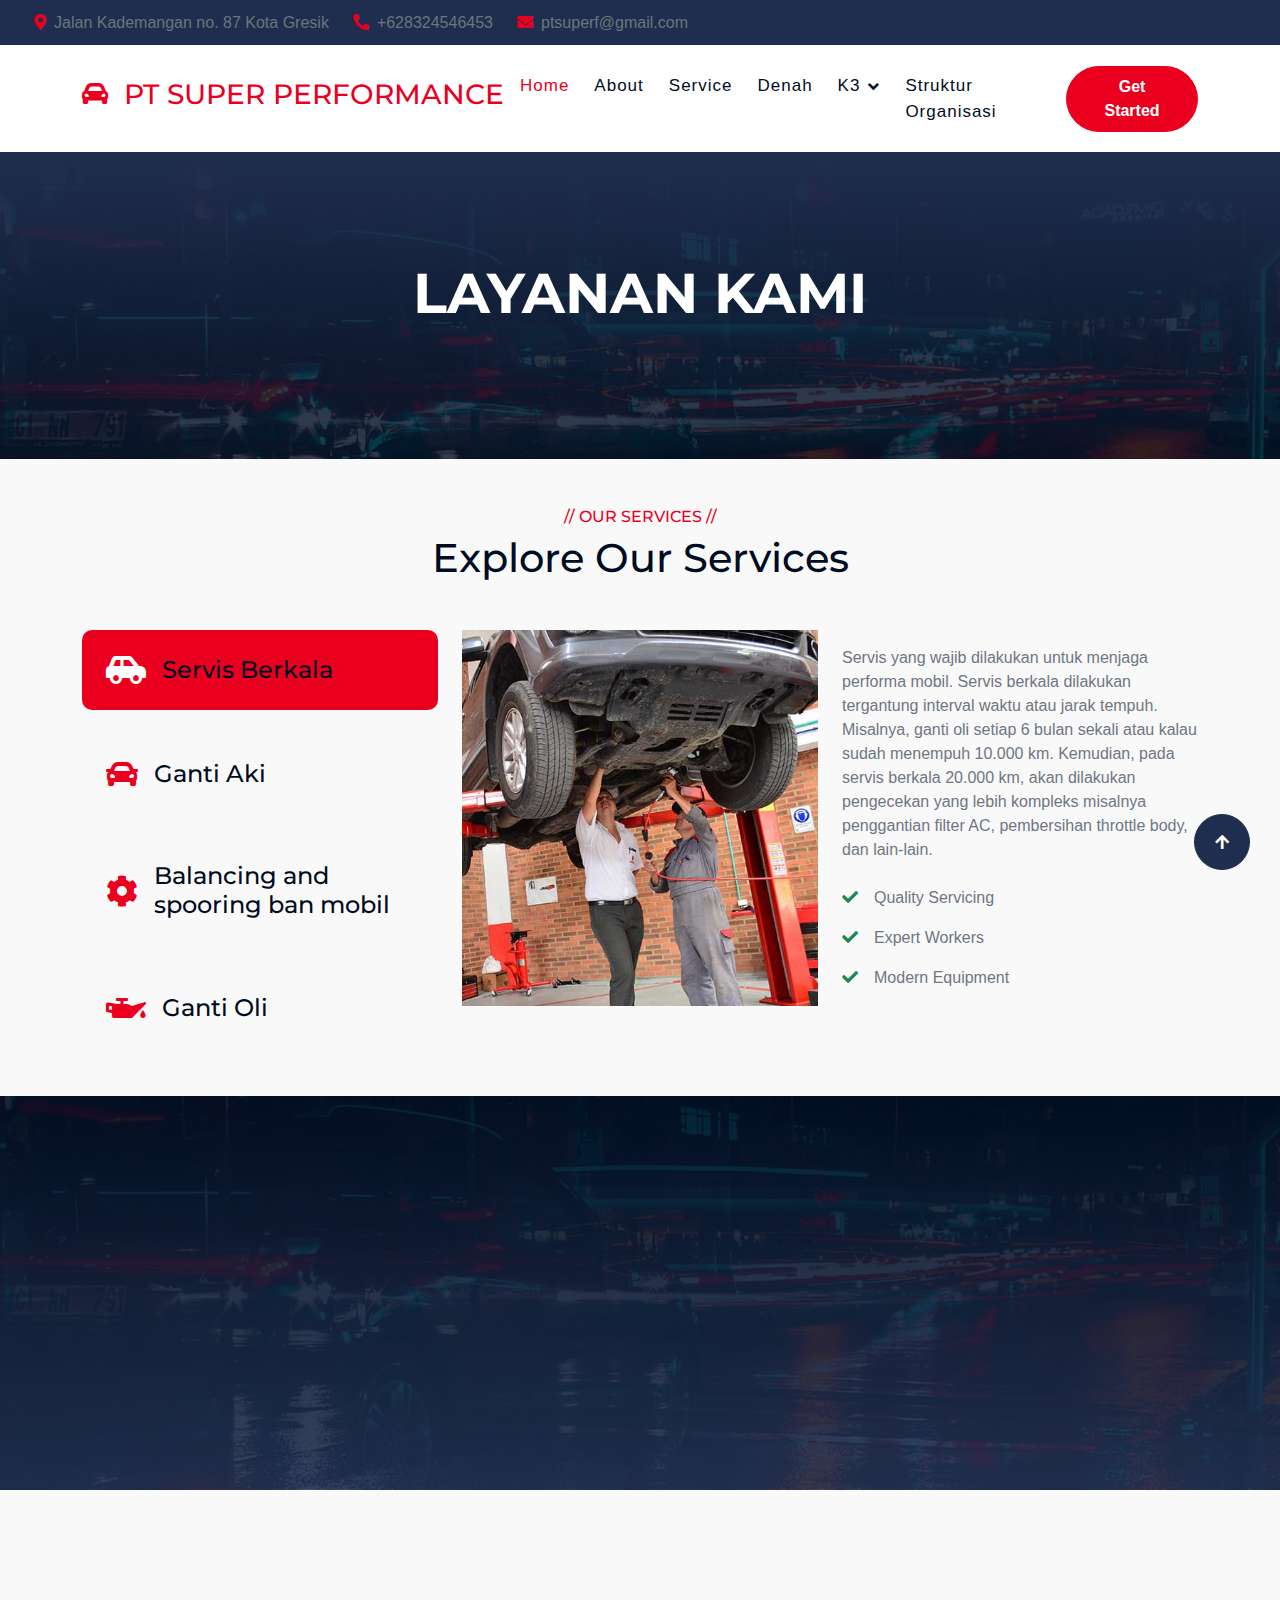
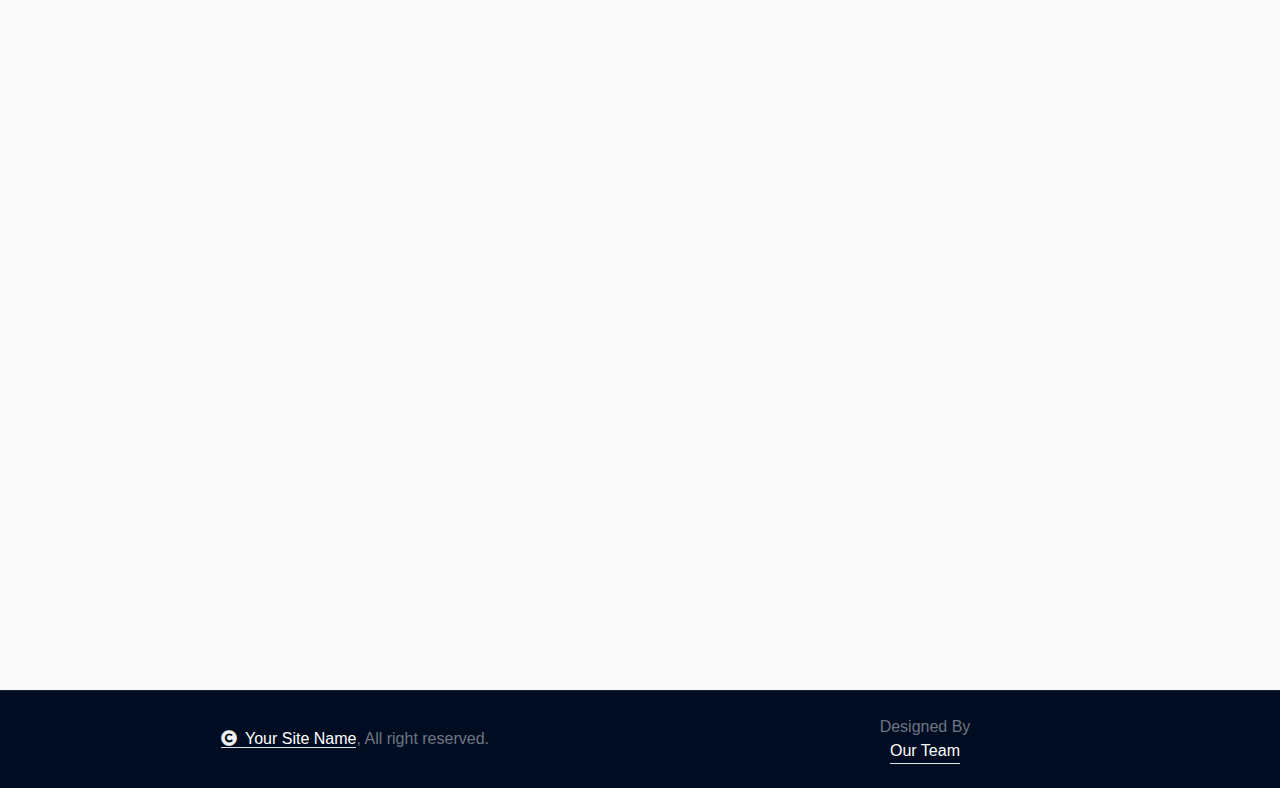
<file: service.html>
<!DOCTYPE html>
<html lang="en">

    <head>
        <meta charset="utf-8">
        <title>PT SUPER PERFORMANCE</title>
        <link rel="icon" href="img/pngtree-car-steering-wheel-icon-white-isolated-on-blue-background-vector-illustration-png-image_8100089.png">
        <meta content="width=device-width, initial-scale=1.0" name="viewport">
        <meta content="" name="keywords">
        <meta content="" name="description">

        <!-- Google Web Fonts -->
        <link rel="preconnect" href="https://fonts.googleapis.com">
        <link rel="preconnect" href="https://fonts.gstatic.com" crossorigin>
        <link href="https://fonts.googleapis.com/css2?family=Lato:ital,wght@0,400;0,700;0,900;1,400;1,700;1,900&family=Montserrat:ital,wght@0,100..900;1,100..900&display=swap" rel="stylesheet"> 

        <!-- Icon Font Stylesheet -->
        <link rel="stylesheet" href="https://use.fontawesome.com/releases/v5.15.4/css/all.css"/>
        <link href="https://cdn.jsdelivr.net/npm/bootstrap-icons@1.4.1/font/bootstrap-icons.css" rel="stylesheet">

        <!-- Libraries Stylesheet -->
        <link href="lib/animate/animate.min.css" rel="stylesheet">
        <link href="lib/owlcarousel/assets/owl.carousel.min.css" rel="stylesheet">


        <!-- Customized Bootstrap Stylesheet -->
        <link href="css/bootstrap.min.css" rel="stylesheet">

        <!-- Template Stylesheet -->
        <link href="css/style.css" rel="stylesheet">
    </head>

    <body>

        <!-- Spinner Start -->
        <div id="spinner" class="show bg-white position-fixed translate-middle w-100 vh-100 top-50 start-50 d-flex align-items-center justify-content-center">
            <div class="spinner-border text-primary" style="width: 3rem; height: 3rem;" role="status">
                <span class="sr-only">Loading...</span>
            </div>
        </div>
        <!-- Spinner End -->

        <!-- Topbar Start -->
        <div class="container-fluid topbar bg-secondary d-none d-xl-block w-100">
            <div class="container">
                <div class="row gx-0 align-items-center" style="height: 45px;">
                    <div class="col-lg-6 text-center text-lg-start mb-lg-0">
                        <div class="d-flex" style="white-space: nowrap;">
                            <a href="#" class="text-muted me-4"><i class="fas fa-map-marker-alt text-primary me-2"></i>Jalan Kademangan no. 87 Kota Gresik</a>
                            <a href="tel:+01234567890" class="text-muted me-4"><i class="fas fa-phone-alt text-primary me-2"></i>+628324546453</a> 
                            <a href="mailto:example@gmail.com" class="text-muted me-0"><i class="fas fa-envelope text-primary me-2"></i>ptsuperf@gmail.com</a>
                    </div>
                    <div class="col-lg-6 text-center text-lg-end">

                        </div>
                    </div>
                </div>
            </div>
        </div>
        <!-- Topbar End -->

        <!-- Navbar & Hero Start -->
        <div class="container-fluid nav-bar sticky-top px-0 px-lg-4 py-2 py-lg-0">
            <div class="container">
                <nav class="navbar navbar-expand-lg navbar-light">
                    <a href="" class="navbar-brand p-0">
                        <h3 class="text-primary">
                            <i class="fas fa-car-alt me-3"></i>PT SUPER PERFORMANCE
                        </h3>
                        <!-- <img src="img/logo.png" alt="Logo"> -->
                    </a>
                    <button class="navbar-toggler" type="button" data-bs-toggle="collapse" data-bs-target="#navbarCollapse">
                        <span class="fa fa-bars"></span>
                    </button>
                    <div class="collapse navbar-collapse" id="navbarCollapse">
                        <div class="navbar-nav mx-auto py-0">
                            <a href="index.html" class="nav-item nav-link active">Home</a>
                            <a href="about.html" class="nav-item nav-link">About</a>
                            <a href="service.html" class="nav-item nav-link">Service</a>
                            <a href="blog.html" class="nav-item nav-link">Denah</a>
                            
                            <div class="nav-item dropdown">
                                <a href="#" class="nav-link dropdown-toggle" data-bs-toggle="dropdown">K3</a>
                                <div class="dropdown-menu m-0">
                                    <a href="feature.html" class="dropdown-item">Regulation</a>
                                    <a href="cars.html" class="dropdown-item">Kesehatan Kerja</a>
                                    <a href="team.html" class="dropdown-item">Safety Tool</a>
                                    <a href="testimonial.html" class="dropdown-item">Landasan Hukum</a>
                                    <a href="404.html" class="dropdown-item">Potensi Bahaya dan Mitigasi Resiko </a>
                                    <a href="audit.html" class="dropdown-item">Audit Perusahaan </a>
                                    <a href="Feedback.html" class="dropdown-item">Umpan Balik </a>
                                </div>
                            </div>
                            <a href="contact.html" class="nav-item nav-link">Struktur Organisasi</a>
                        </div>
                        <a href="#" class="btn btn-primary rounded-pill py-2 px-4">Get Started</a>
                    </div>
                </nav>
            </div>
        </div>
        <!-- Navbar & Hero End -->

        <!-- Header Start -->
        <div class="container-fluid bg-breadcrumb">
            <div class="container text-center py-5" style="max-width: 900px;">
                <h4 class="text-white display-4 mb-4 wow fadeInDown" data-wow-delay="0.1s">LAYANAN KAMI</h4>
                <ol class="breadcrumb d-flex justify-content-center mb-0 wow fadeInDown" data-wow-delay="0.3s">
                </ol>    
            </div>
        </div>
        <!-- Header End -->

        <!-- Services Start -->
        <div class="container-xxl service py-5">
            <div class="container">
                <div class="text-center wow fadeInUp" data-wow-delay="0.1s">
                    <h6 class="text-primary text-uppercase">// Our Services //</h6>
                    <h1 class="mb-5">Explore Our Services</h1>
                </div>
                <div class="row g-4 wow fadeInUp" data-wow-delay="0.3s">
                    <div class="col-lg-4">
                        <div class="nav w-100 nav-pills me-4">
                            <button class="nav-link w-100 d-flex align-items-center text-start p-4 mb-4 active" data-bs-toggle="pill" data-bs-target="#tab-pane-1" type="button">
                                <i class="fa fa-car-side fa-2x me-3"></i>
                                <h4 class="m-0">Servis Berkala</h4>
                            </button>
                            <button class="nav-link w-100 d-flex align-items-center text-start p-4 mb-4" data-bs-toggle="pill" data-bs-target="#tab-pane-2" type="button">
                                <i class="fa fa-car fa-2x me-3"></i>
                                <h4 class="m-0">Ganti Aki</h4>
                            </button>
                            <button class="nav-link w-100 d-flex align-items-center text-start p-4 mb-4" data-bs-toggle="pill" data-bs-target="#tab-pane-3" type="button">
                                <i class="fa fa-cog fa-2x me-3"></i>
                                <h4 class="m-0">Balancing and spooring ban mobil</h4>
                            </button>
                            <button class="nav-link w-100 d-flex align-items-center text-start p-4 mb-0" data-bs-toggle="pill" data-bs-target="#tab-pane-4" type="button">
                                <i class="fa fa-oil-can fa-2x me-3"></i>
                                <h4 class="m-0">Ganti Oli</h4>
                            </button>
                        </div>
                    </div>
                    <div class="col-lg-8">
                        <div class="tab-content w-100">
                            <div class="tab-pane fade show active" id="tab-pane-1">
                                <div class="row g-4">
                                    <div class="col-md-6" style="min-height: 350px;">
                                        <div class="position-relative h-100">
                                            <img class="position-absolute img-fluid w-100 h-100" src="img/service-1.jpg"
                                                style="object-fit: cover;" alt="">
                                        </div>
                                    </div>
                                    <div class="col-md-6">
                                        <h3 class="mb-3"></h3>
                                        <p class="mb-4">Servis yang wajib dilakukan untuk menjaga performa mobil. Servis berkala dilakukan tergantung interval waktu atau jarak tempuh. Misalnya, ganti oli setiap 6 bulan sekali atau kalau sudah menempuh 10.000 km. Kemudian, pada servis berkala 20.000 km, akan dilakukan pengecekan yang lebih kompleks misalnya penggantian filter AC, pembersihan throttle body, dan lain-lain.</p>
                                        <p><i class="fa fa-check text-success me-3"></i>Quality Servicing</p>
                                        <p><i class="fa fa-check text-success me-3"></i>Expert Workers</p>
                                        <p><i class="fa fa-check text-success me-3"></i>Modern Equipment</p>

                                    </div>
                                </div>
                            </div>
                            <div class="tab-pane fade" id="tab-pane-2">
                                <div class="row g-4">
                                    <div class="col-md-6" style="min-height: 350px;">
                                        <div class="position-relative h-100">
                                            <img class="position-absolute img-fluid w-100 h-100" src="img/service-2.jpg"
                                                style="object-fit: cover;" alt="">
                                        </div>
                                    </div>
                                    <div class="col-md-6">
                                        <h3 class="mb-3"></h3>
                                        <p class="mb-4">mengganti oli mesin yang sudah kotor atau aus dengan oli baru untuk menjaga performa dan keandalan mesin mobil. Oli mesin berfungsi sebagai pelumas yang mengurangi gesekan antar komponen mesin, membantu mendinginkan mesin, dan mencegah korosi serta penumpukan kotoran. Seiring waktu dan penggunaan, oli akan kehilangan efektivitasnya karena panas, gesekan, dan kontaminasi.</p>
                                        <p><i class="fa fa-check text-success me-3"></i>Quality Servicing</p>
                                        <p><i class="fa fa-check text-success me-3"></i>Expert Workers</p>
                                        <p><i class="fa fa-check text-success me-3"></i>Modern Equipment</p>

                                    </div>
                                </div>
                            </div>
                            <div class="tab-pane fade" id="tab-pane-3">
                                <div class="row g-4">
                                    <div class="col-md-6" style="min-height: 350px;">
                                        <div class="position-relative h-100">
                                            <img class="position-absolute img-fluid w-100 h-100" src="img/service-3.jpg"
                                                style="object-fit: cover;" alt="">
                                        </div>
                                    </div>
                                    <div class="col-md-6">
                                        <h3 class="mb-3"></h3>
                                        <p class="mb-4">Ganti ban umumnya perlu dilakukan setiap 40.000 km atau setiap 3 tahun sekali. Kenapa begitu? Sebab kelenturan karet ban semakin lama akan semakin berkurang. Ban jadi keras dan tidak lagi nyaman digunakan. Selain itu, kalau mobil sudah menempuh jarak lebih dari 40.000 km kemungkinan kondisi kembangnya sudah tidak bagus atau sudah gundul. Jadi, perlu diganti demi keselamatan berkendara.</p>
                                        <p><i class="fa fa-check text-success me-3"></i>Quality Servicing</p>
                                        <p><i class="fa fa-check text-success me-3"></i>Expert Workers</p>
                                        <p><i class="fa fa-check text-success me-3"></i>Modern Equipment</p>

                                    </div>
                                </div>
                            </div>
                            <div class="tab-pane fade" id="tab-pane-4">
                                <div class="row g-4">
                                    <div class="col-md-6" style="min-height: 350px;">
                                        <div class="position-relative h-100">
                                            <img src="img/service-1.jpg" class="position-absolute img-fluid w-100 h-100" 
                                                style="object-fit: cover;" alt="">
                                        </div>
                                    </div>
                                    <div class="col-md-6">
                                        <h3 class="mb-3"></h3>
                                        <p class="mb-4">Ganti oli perlu dilakukan secara berkala, setiap tiga atau enam bulan atau setiap jarak 5.000 km sampai 10.000. Kondisi ini tergantung oli apa yang dipakai. Oli dengan bahan penyusun sintetis biasanya punya usia pakai yang lebih lama dibandingkan oli mineral. </p>
                                        <p><i class="fa fa-check text-success me-3"></i>Quality Servicing</p>
                                        <p><i class="fa fa-check text-success me-3"></i>Expert Workers</p>
                                        <p><i class="fa fa-check text-success me-3"></i>Modern Equipment</p>

                                    </div>
                                </div>
                            </div>
                        </div>
                    </div>
                </div>
            </div>
        </div>

        <!-- Fact Counter -->
        <div class="container-fluid counter bg-secondary py-5">
            <div class="container py-5">
                <div class="row g-5">
                    <div class="col-md-6 col-lg-6 col-xl-3 wow fadeInUp" data-wow-delay="0.1s">
                        <div class="counter-item text-center">
                            <div class="counter-item-icon mx-auto">
                                <i class="fas fa-thumbs-up fa-2x"></i>
                            </div>
                            <div class="counter-counting my-3">
                                <span class="text-white fs-2 fw-bold" data-toggle="counter-up">15</span>
                                <span class="h1 fw-bold text-white">+</span>
                            </div>
                            <h4 class="text-white mb-0">Years Experience</h4>
                        </div>
                    </div>
                    <div class="col-md-6 col-lg-6 col-xl-3 wow fadeInUp" data-wow-delay="0.3s">
                        <div class="counter-item text-center">
                            <div class="counter-item-icon mx-auto">
                                <i class="fas fa-car-alt fa-2x"></i>
                            </div>
                            <div class="counter-counting my-3">
                                <span class="text-white fs-2 fw-bold" data-toggle="counter-up">22</span>
                                <span class="h1 fw-bold text-white">+</span>
                            </div>
                            <h4 class="text-white mb-0">Expert Technicians</h4>
                        </div>
                    </div>
                    <div class="col-md-6 col-lg-6 col-xl-3 wow fadeInUp" data-wow-delay="0.5s">
                        <div class="counter-item text-center">
                            <div class="counter-item-icon mx-auto">
                                <i class="fas fa-building fa-2x"></i>
                            </div>
                            <div class="counter-counting my-3">
                                <span class="text-white fs-2 fw-bold" data-toggle="counter-up">90</span>
                                <span class="h1 fw-bold text-white">+</span>
                            </div>
                            <h4 class="text-white mb-0">Satisfied Clients</h4>
                        </div>
                    </div>
                    <div class="col-md-6 col-lg-6 col-xl-3 wow fadeInUp" data-wow-delay="0.7s">
                        <div class="counter-item text-center">
                            <div class="counter-item-icon mx-auto">
                                <i class="fas fa-clock fa-2x"></i>
                            </div>
                            <div class="counter-counting my-3">
                                <span class="text-white fs-2 fw-bold" data-toggle="counter-up">350</span>
                                <span class="h1 fw-bold text-white">+</span>
                            </div>
                            <h4 class="text-white mb-0">Complete Projects</h4>
                        </div>
                    </div>
                </div>
            </div>
        </div>
        <br>
        <!-- Fact Counter -->

        <!-- Testimonial Start -->

        <!-- Banner End -->

        <!-- Footer Start -->
        <div class="container-fluid footer py-5 wow fadeIn" data-wow-delay="0.2s">
            <div class="container py-5">
                <div class="row g-5">
                    <div class="col-md-6 col-lg-6 col-xl-3">
                        <div class="footer-item d-flex flex-column">
                            <div class="footer-item">
                                <h4 class="text-white mb-4">About Us</h4>
                                <p class="mb-3">Mengapa Memilih Kami?</p>
                                <li><i class="fas fa-user-cog"></i> <strong>Mekanik Profesional</strong>: Semua mekanik kami memiliki sertifikasi dan pengalaman untuk menangani berbagai jenis kendaraan.</li>
        <li><i class="fas fa-tools"></i> <strong>Layanan Lengkap</strong>: Kami menyediakan berbagai layanan mulai dari servis rutin hingga perbaikan kompleks, dengan teknologi terkini.</li>
        <li><i class="fas fa-cogs"></i> <strong>Kualitas Suku Cadang</strong>: Hanya menggunakan suku cadang asli dan berkualitas tinggi untuk menjaga performa kendaraan Anda.</li>
        <li><i class="fas fa-smile"></i> <strong>Kepuasan Pelanggan Prioritas</strong>: Kepuasan Anda adalah prioritas kami. Kami selalu siap mendengarkan dan memberikan solusi terbaik.</li>
    </ul>
                            </div>
                        </div>
                    </div>
                    <div class="col-md-6 col-lg-6 col-xl-3">
                        <div class="footer-item d-flex flex-column">
                            <h4 class="text-white mb-4">Business Hours</h4>
                            <div class="mb-3">
                                <h6 class="text-muted mb-0">Mon - Friday:</h6>
                                <p class="text-white mb-0">09.00 am to 07.00 pm</p>
                            </div>
                            <div class="mb-3">
                                <h6 class="text-muted mb-0">Saturday:</h6>
                                <p class="text-white mb-0">10.00 am to 05.00 pm</p>
                            </div>
                            <div class="mb-3">
                                <h6 class="text-muted mb-0">Vacation:</h6>
                                <p class="text-white mb-0">All Sunday is our vacation</p>
                            </div>
                        </div>
                    </div>
                    <div class="col-md-6 col-lg-6 col-xl-3">
                        <div class="footer-item d-flex flex-column">
                            <h4 class="text-white mb-4">Contact Info</h4>
                            <a href="#"><i class="fa fa-map-marker-alt me-2"></i> Jalan Kademangan no. 87 Kota Gresik</a>
                            <a href="mailto:info@example.com"><i class="fas fa-envelope me-2"></i> ptsuperf@gmail.com</a>
                            <a href="tel:+012 345 67890"><i class="fas fa-phone me-2"></i> +628324546453</a>
                            <div class="d-flex">
                            </div>
                        </div>
                    </div>
                </div>
            </div>
        </div>
        <!-- Footer End -->
        
        <!-- Copyright Start -->
        <div class="container-fluid copyright py-4">
            <div class="container">
                <div class="row g-4 align-items-center">
                    <div class="col-md-6 text-center text-md-start mb-md-0">
                        <span class="text-body"><a href="#" class="border-bottom text-white"><i class="fas fa-copyright text-light me-2"></i>Your Site Name</a>, All right reserved.</span>
                    </div>
                    <div class="col-md-6 text-center text-md-end text-body">
                        <!--/*** This template is free as long as you keep the below author’s credit link/attribution link/backlink. ***/-->
                        <!--/*** If you'd like to use the template without the below author’s credit link/attribution link/backlink, ***/-->
                        <!--/*** you can purchase the Credit Removal License from "https://htmlcodex.com/credit-removal". ***/-->
                        Designed By <a class="border-bottom text-white" href="https://htmlcodex.com">Our Team</a>
                    </div>
                </div>
            </div>
        </div>
        <!-- Copyright End -->


        <!-- Back to Top -->
        <a href="#" class="btn btn-secondary btn-lg-square rounded-circle back-to-top"><i class="fa fa-arrow-up"></i></a>   

        
    <!-- JavaScript Libraries -->
    <script src="https://ajax.googleapis.com/ajax/libs/jquery/3.6.4/jquery.min.js"></script>
    <script src="https://cdn.jsdelivr.net/npm/bootstrap@5.0.0/dist/js/bootstrap.bundle.min.js"></script>
    <script src="lib/wow/wow.min.js"></script>
    <script src="lib/easing/easing.min.js"></script>
    <script src="lib/waypoints/waypoints.min.js"></script>
    <script src="lib/counterup/counterup.min.js"></script>
    <script src="lib/owlcarousel/owl.carousel.min.js"></script>
    

    <!-- Template Javascript -->
    <script src="js/main.js"></script>
    </body>

</html>
</file>
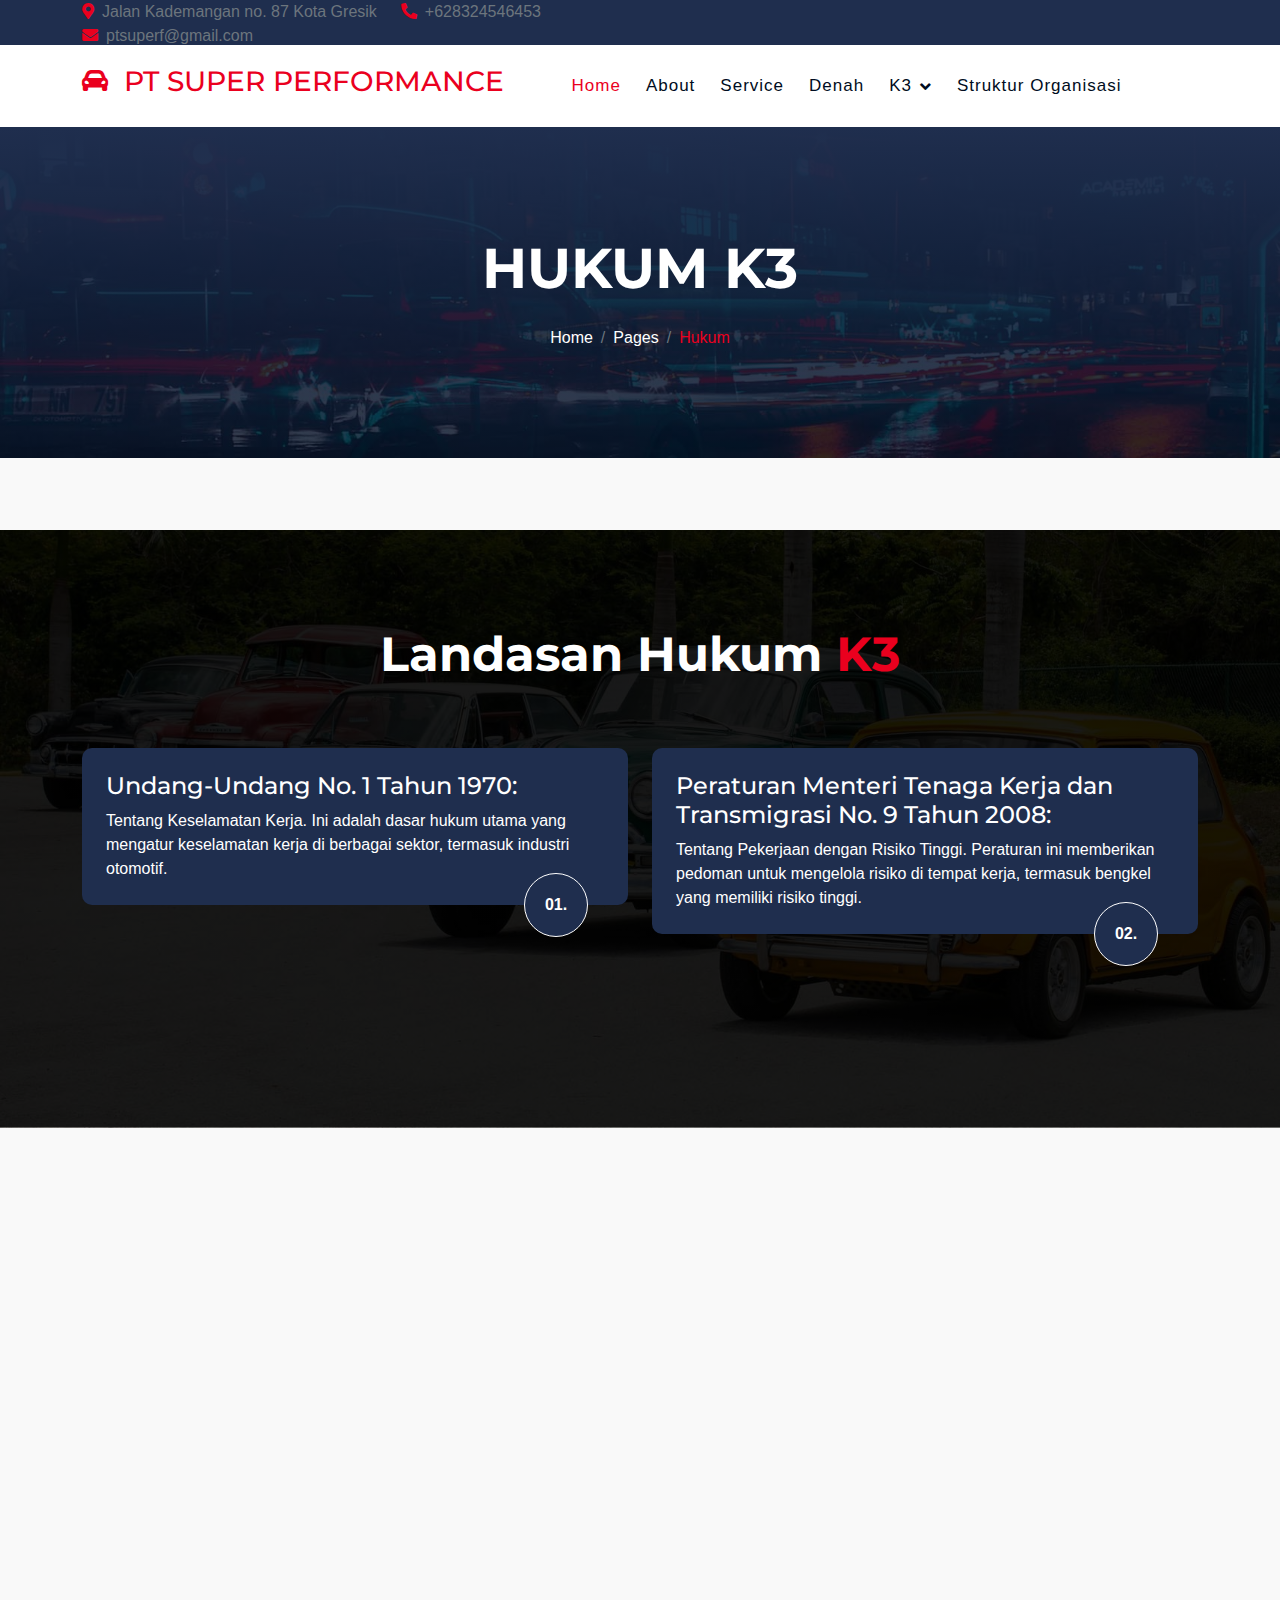
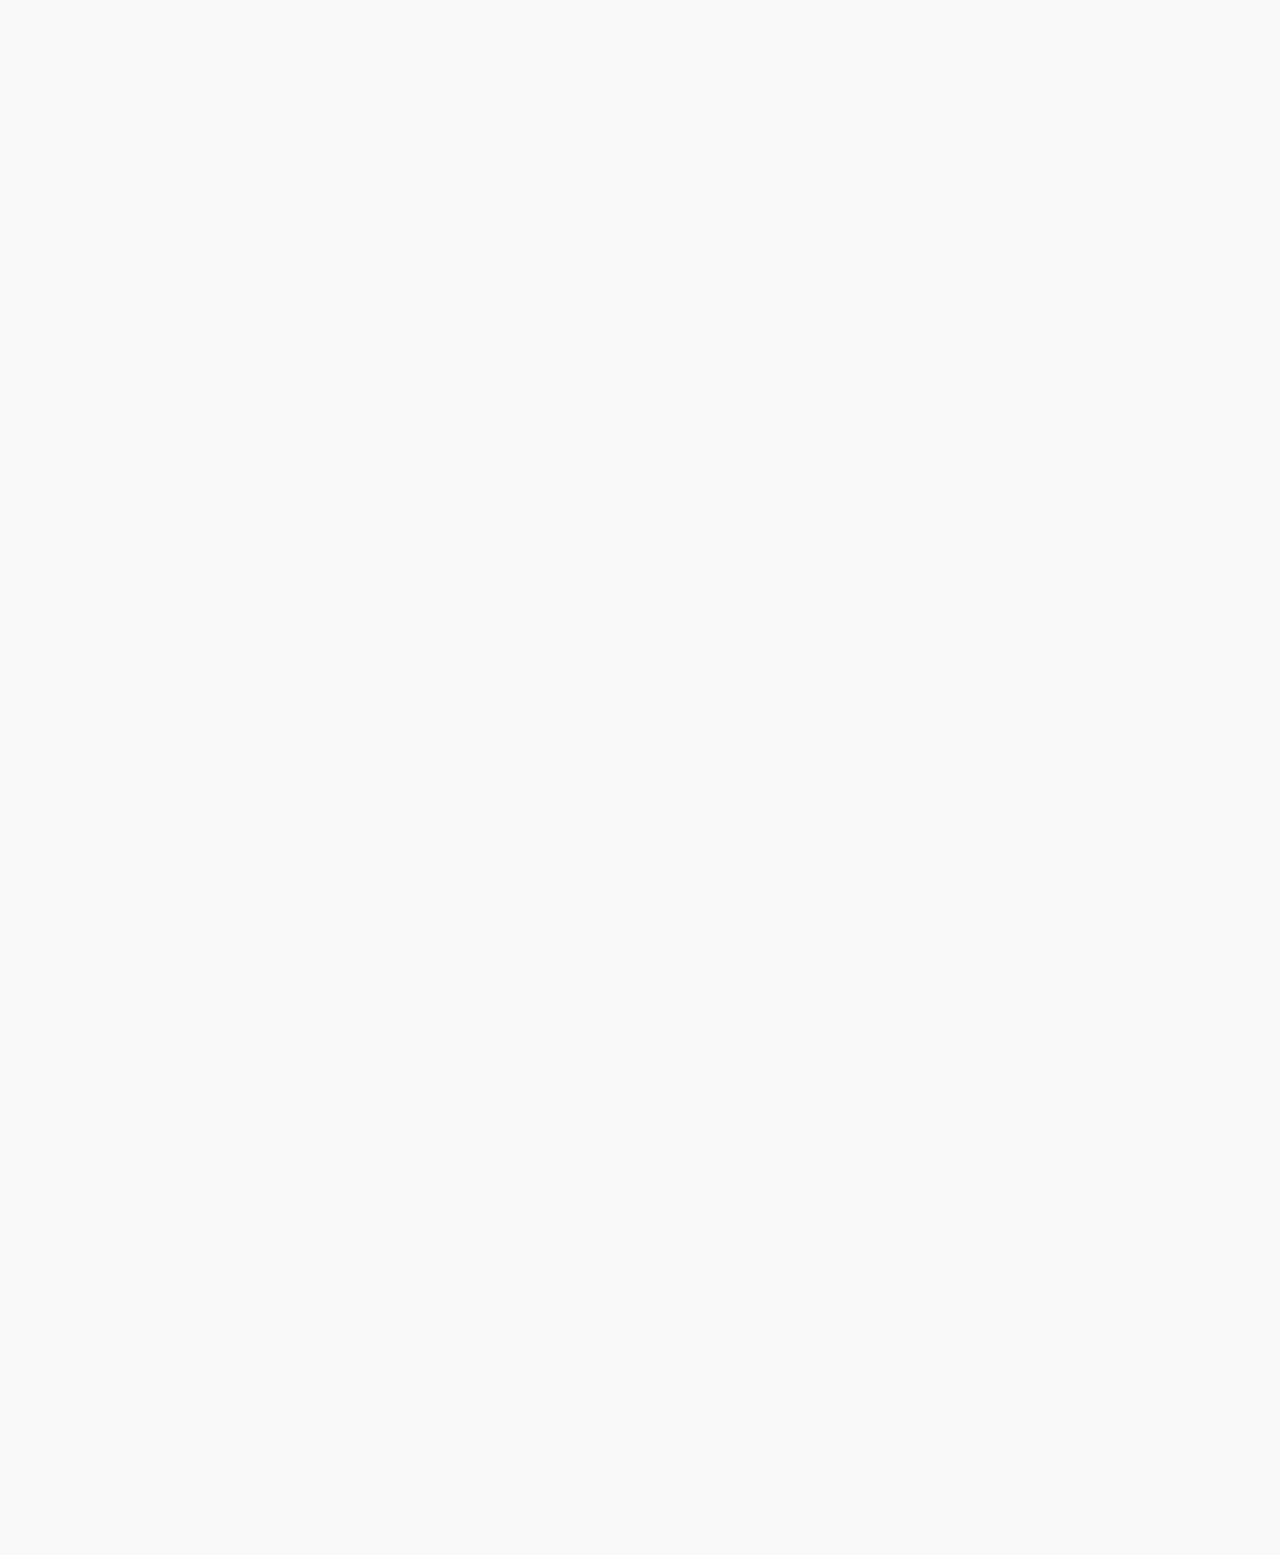
<file: testimonial.html>
<!DOCTYPE html>
<html lang="en">

    <head>
        <meta charset="utf-8">
        <title>PT SUPER PERFORMANCE</title>
        <link rel="icon" href="img/pngtree-car-steering-wheel-icon-white-isolated-on-blue-background-vector-illustration-png-image_8100089.png">
        <meta content="width=device-width, initial-scale=1.0" name="viewport">
        <meta content="" name="keywords">
        <meta content="" name="description">

        <!-- Google Web Fonts -->
        <link rel="preconnect" href="https://fonts.googleapis.com">
        <link rel="preconnect" href="https://fonts.gstatic.com" crossorigin>
        <link href="https://fonts.googleapis.com/css2?family=Lato:ital,wght@0,400;0,700;0,900;1,400;1,700;1,900&family=Montserrat:ital,wght@0,100..900;1,100..900&display=swap" rel="stylesheet"> 

        <!-- Icon Font Stylesheet -->
        <link rel="stylesheet" href="https://use.fontawesome.com/releases/v5.15.4/css/all.css"/>
        <link href="https://cdn.jsdelivr.net/npm/bootstrap-icons@1.4.1/font/bootstrap-icons.css" rel="stylesheet">

        <!-- Libraries Stylesheet -->
        <link href="lib/animate/animate.min.css" rel="stylesheet">
        <link href="lib/owlcarousel/assets/owl.carousel.min.css" rel="stylesheet">


        <!-- Customized Bootstrap Stylesheet -->
        <link href="css/bootstrap.min.css" rel="stylesheet">

        <!-- Template Stylesheet -->
        <link href="css/style.css" rel="stylesheet">
    </head>

    <body>

        <!-- Spinner Start -->
        <div id="spinner" class="show bg-white position-fixed translate-middle w-100 vh-100 top-50 start-50 d-flex align-items-center justify-content-center">
            <div class="spinner-border text-primary" style="width: 3rem; height: 3rem;" role="status">
                <span class="sr-only">Loading...</span>
            </div>
        </div>
        <!-- Spinner End -->

        <!-- Topbar Start -->
        <div class="container-fluid topbar bg-secondary d-none d-xl-block w-100">
            <div class="container">
                <div class="row gx-0 align-items-center" style="height: 45px;">
                    <div class="col-lg-6 text-center text-lg-start mb-lg-0">
                        <div class="d-flex flex-wrap">
                            <a href="#" class="text-muted me-4"><i class="fas fa-map-marker-alt text-primary me-2"></i>Jalan Kademangan no. 87 Kota Gresik</a>
                            <a href="tel:+01234567890" class="text-muted me-4"><i class="fas fa-phone-alt text-primary me-2"></i>+628324546453</a>
                            <a href="mailto:example@gmail.com" class="text-muted me-0"><i class="fas fa-envelope text-primary me-2"></i>ptsuperf@gmail.com</a>
                        </div>
                    </div>
                    </div>
                </div>
            </div>
        </div>
        <!-- Topbar End -->

        <!-- Navbar & Hero Start -->
        <div class="container-fluid nav-bar sticky-top px-0 px-lg-4 py-2 py-lg-0">
            <div class="container">
                <nav class="navbar navbar-expand-lg navbar-light">
                    <a href="" class="navbar-brand p-0">
                        <h3 class="text-primary">
                            <i class="fas fa-car-alt me-3"></i>PT SUPER PERFORMANCE
                        </h3>
                    </a>
                    <button class="navbar-toggler" type="button" data-bs-toggle="collapse" data-bs-target="#navbarCollapse">
                        <span class="fa fa-bars"></span>
                    </button>
                    <div class="collapse navbar-collapse" id="navbarCollapse">
                        <div class="navbar-nav mx-auto py-0">
                            <a href="index.html" class="nav-item nav-link active">Home</a>
                            <a href="about.html" class="nav-item nav-link">About</a>
                            <a href="service.html" class="nav-item nav-link">Service</a>
                            <a href="blog.html" class="nav-item nav-link">Denah</a>
                            
                            <div class="nav-item dropdown">
                                <a href="#" class="nav-link dropdown-toggle" data-bs-toggle="dropdown">K3</a>
                                <div class="dropdown-menu m-0">
                                    <a href="feature.html" class="dropdown-item">Regulation</a>
                                    <a href="cars.html" class="dropdown-item">Kesehatan Kerja</a>
                                    <a href="team.html" class="dropdown-item">Safety Tool</a>
                                    <a href="testimonial.html" class="dropdown-item">Landasan Hukum</a>
                                    <a href="404.html" class="dropdown-item">Potensi Bahaya dan Mitigasi Resiko </a>
                                    <a href="audit.html" class="dropdown-item">Audit Perusahaan </a>
                                    <a href="Feedback.html" class="dropdown-item">Umpan Balik </a>
                                </div>
                            </div>
                            <a href="contact.html" class="nav-item nav-link">Struktur Organisasi</a>
                        </div>

                    </div>
                </nav>
            </div>
        </div>
        <!-- Navbar & Hero End -->

        <!-- Header Start -->
        <div class="container-fluid bg-breadcrumb">
            <div class="container text-center py-5" style="max-width: 900px;">
                <h4 class="text-white display-4 mb-4 wow fadeInDown" data-wow-delay="0.1s">HUKUM K3</h4>
                <ol class="breadcrumb d-flex justify-content-center mb-0 wow fadeInDown" data-wow-delay="0.3s">
                    <li class="breadcrumb-item"><a href="index.html">Home</a></li>
                    <li class="breadcrumb-item"><a href="#">Pages</a></li>
                    <li class="breadcrumb-item active text-primary">Hukum</li>
                </ol>    
            </div>
        </div>
        <!-- Header End -->
<br>
<br>
<br>

        <!-- Features Start -->
        <div class="container-fluid steps py-5">
            <div class="container py-5">
                <div class="text-center mx-auto pb-5 wow fadeInUp" data-wow-delay="0.1s" style="max-width: 800px;">
                    <h1 class="display-5 text-capitalize text-white mb-3">Landasan Hukum<span class="text-primary"> K3</span></h1>
                    <p class="mb-0 text-white">
                </div>
                <div class="row g-4">
                    <div class="col-lg-6 wow fadeInUp" data-wow-delay="0.1s">
                        <div class="steps-item p-4 mb-4">
                            <h4>Undang-Undang No. 1 Tahun 1970:</h4>
                            <p class="mb-0">Tentang Keselamatan Kerja. Ini adalah dasar hukum utama yang mengatur keselamatan kerja di berbagai sektor, termasuk industri otomotif.</p>
                            <div class="setps-number">01.</div>
                        </div>
                    </div> 
                    
                    
                    <div class="col-lg-6 wow fadeInUp" data-wow-delay="0.5s">
                        <div class="steps-item p-4 mb-4">
                            <h4>Peraturan Menteri Tenaga Kerja dan Transmigrasi No. 9 Tahun 2008:</h4>
                            <p class="mb-0">Tentang Pekerjaan dengan Risiko Tinggi. Peraturan ini memberikan pedoman untuk mengelola risiko di tempat kerja, termasuk bengkel yang memiliki risiko tinggi.</p>
                            <div class="setps-number">02.</div>
                        </div>
                    </div>

                    <!-- button section -->
                    <div class="wow fadeInUp" data-wow-delay="0.3s">
                        <div class="button"> 
                            <button type="button" class="btn btn-danger">
                                <a href="PDF/landassanhukum.pdf" class="text-light">See Document</a>
                            </button>
                        </div>
                    </div>
                </div>
            </div>
        </div>
        <!-- Features End -->
        <br>
        <br>
        <br>
        
        <!-- Fact Counter -->

        <!-- Fact Counter -->
        <br>

        
        <!-- Banner Start -->

        <!-- Banner End -->

        <!-- Footer Start -->
        <div class="container-fluid footer py-5 wow fadeIn" data-wow-delay="0.2s">
            <div class="container py-5">
                <div class="row g-5">
                    <div class="col-md-6 col-lg-6 col-xl-3">
                        <div class="footer-item d-flex flex-column">
                            <div class="footer-item">
                                <h4 class="text-white mb-4">About Us</h4>
                                <p class="mb-3">Mengapa Memilih Kami?</p>
                                <li><i class="fas fa-user-cog"></i> <strong>Mekanik Profesional</strong>: Semua mekanik kami memiliki sertifikasi dan pengalaman untuk menangani berbagai jenis kendaraan.</li>
        <li><i class="fas fa-tools"></i> <strong>Layanan Lengkap</strong>: Kami menyediakan berbagai layanan mulai dari servis rutin hingga perbaikan kompleks, dengan teknologi terkini.</li>
        <li><i class="fas fa-cogs"></i> <strong>Kualitas Suku Cadang</strong>: Hanya menggunakan suku cadang asli dan berkualitas tinggi untuk menjaga performa kendaraan Anda.</li>
        <li><i class="fas fa-smile"></i> <strong>Kepuasan Pelanggan Prioritas</strong>: Kepuasan Anda adalah prioritas kami. Kami selalu siap mendengarkan dan memberikan solusi terbaik.</li>
    </ul>
                            </div>
                        </div>

                    <div class="col-md-6 col-lg-6 col-xl-3">
                        <div class="footer-item d-flex flex-column">
                            <h4 class="text-white mb-4">Business Hours</h4>
                            <div class="mb-3">
                                <h6 class="text-muted mb-0">Mon - Friday:</h6>
                                <p class="text-white mb-0">09.00 am to 07.00 pm</p>
                            </div>
                            <div class="mb-3">
                                <h6 class="text-muted mb-0">Saturday:</h6>
                                <p class="text-white mb-0">10.00 am to 05.00 pm</p>
                            </div>
                            <div class="mb-3">
                                <h6 class="text-muted mb-0">Vacation:</h6>
                                <p class="text-white mb-0">All Sunday is our vacation</p>
                            </div>
                        </div>
                    </div>
                    <div class="col-md-6 col-lg-6 col-xl-3">
                        <div class="footer-item d-flex flex-column">
                            <h4 class="text-white mb-4">Contact Info</h4>
                            <a href="#"><i class="fa fa-map-marker-alt me-2"></i> Jalan Kademangan no. 87 Kota Gresik</a>
                            <a href="mailto:radityariefki5@gmail.com"><i class="fas fa-envelope me-2"></i> ptsuperf@gmail.com</a>
                            <a href="https://wa.me/6281357462594"><i class="fas fa-phone me-2"></i> +628324546453</a>
                            <div class="d-flex">
                            </div>
                        </div>
                    </div>
                </div>
            </div>
        </div>
        <!-- Footer End -->
        
        <!-- Copyright Start -->
        <div class="container-fluid copyright py-4">
            <div class="container">
                <div class="row g-4 align-items-center">
                    <div class="col-md-6 text-center text-md-start mb-md-0">
                        <span class="text-body"><a href="#" class="border-bottom text-white"><i class="fas fa-copyright text-light me-2"></i>Your Site Name</a>, All right reserved.</span>
                    </div>
                    <div class="col-md-6 text-center text-md-end text-body">
                        <!--/*** This template is free as long as you keep the below author’s credit link/attribution link/backlink. ***/-->
                        <!--/*** If you'd like to use the template without the below author’s credit link/attribution link/backlink, ***/-->
                        <!--/*** you can purchase the Credit Removal License from "https://htmlcodex.com/credit-removal". ***/-->
                        Designed By <a class="border-bottom text-white" href="https://htmlcodex.com">Our Team</a>
                    </div>
                </div>
            </div>
        </div>
        <!-- Copyright End -->


        <!-- Back to Top -->
        <a href="#" class="btn btn-secondary btn-lg-square rounded-circle back-to-top"><i class="fa fa-arrow-up"></i></a>   

        
    <!-- JavaScript Libraries -->
    <script src="https://ajax.googleapis.com/ajax/libs/jquery/3.6.4/jquery.min.js"></script>
    <script src="https://cdn.jsdelivr.net/npm/bootstrap@5.0.0/dist/js/bootstrap.bundle.min.js"></script>
    <script src="lib/wow/wow.min.js"></script>
    <script src="lib/easing/easing.min.js"></script>
    <script src="lib/waypoints/waypoints.min.js"></script>
    <script src="lib/counterup/counterup.min.js"></script>
    <script src="lib/owlcarousel/owl.carousel.min.js"></script>
    

    <!-- Template Javascript -->
    <script src="js/main.js"></script>
    </body>

</html>
</file>
<file: css/style.css>
/*** Spinner Start ***/
/*** Spinner ***/
#spinner {
    opacity: 0;
    visibility: hidden;
    transition: opacity .5s ease-out, visibility 0s linear .5s;
    z-index: 99999;
}

#spinner.show {
    transition: opacity .5s ease-out, visibility 0s linear 0s;
    visibility: visible;
    opacity: 1;
}
/*** Spinner End ***/

.back-to-top {
    position: fixed;
    right: 30px;
    bottom: 30px;
    transition: 0.5s;
    z-index: 99;
}

/*** Button Start ***/
.btn {
    font-weight: 600;
    transition: .5s;
}

.btn-square {
    width: 32px;
    height: 32px;
}

.btn-sm-square {
    width: 34px;
    height: 34px;
}

.btn-md-square {
    width: 44px;
    height: 44px;
}

.btn-lg-square {
    width: 56px;
    height: 56px;
}

.btn-xl-square {
    width: 66px;
    height: 66px;
}

.btn-square,
.btn-sm-square,
.btn-md-square,
.btn-lg-square,
.btn-xl-square {
    padding: 0;
    display: flex;
    align-items: center;
    justify-content: center;
    font-weight: normal;
}

.btn.btn-primary {
    color: var(--bs-white);
}

.btn.btn-primary:hover {
    background: var(--bs-secondary);
    border: 1px solid var(--bs-secondary);
}

.btn.btn-secondary {
    color: var(--bs-white);
}

.btn.btn-secondary:hover {
    background: var(--bs-primary);
    border: 1px solid var(--bs-primary);
}

.btn.btn-light {
    color: var(--bs-primary);
}

.btn.btn-light:hover {
    color: var(--bs-white);
    background: var(--bs-primary);
    border: 1px solid var(--bs-primary);
}

/*** Icon Animation Start ***/
@keyframes icon-animat {
    0%  {border-radius: 67% 33% 29% 71% / 39% 46% 54% 61%;}

    25% {border-radius: 69% 31% 19% 81% / 43% 37% 63% 57%;}

    50% {border-radius: 67% 33% 16% 84% / 57% 37% 63% 43%;}

    75% {border-radius: 77% 23% 61% 39% / 36% 61% 39% 64%;}

    100% {border-radius: 67% 33% 29% 71% / 39% 46% 54% 61%;}
}
/*** Icon Animation End ***/


/*** Navbar Start ***/
.nav-bar {
    background: var(--bs-white);
}

.sticky-top {
    transition: 1s;
}

.navbar-light .navbar-nav .nav-link {
    position: relative;
    margin-right: 25px;
    padding: 35px 0;
    letter-spacing: 1px;
    color: var(--bs-dark);
    font-size: 17px;
    font-weight: 500;
    outline: none;
    transition: .5s;
}

.sticky-top .navbar-light .navbar-nav .nav-link {
    padding: 20px 0;
    color: var(--bs-dark);
}

.navbar-light .navbar-nav .nav-link:hover,
.navbar-light .navbar-nav .nav-link.active {
    color: var(--bs-primary);
}

.navbar-light .navbar-brand img {
    max-height: 60px;
    transition: .5s;
}

.sticky-top .navbar-light .navbar-brand img {
    max-height: 50px;
}

.navbar .dropdown-toggle::after {
    border: none;
    content: "\f107";
    font-family: "Font Awesome 5 Free";
    font-weight: 600;
    vertical-align: middle;
    margin-left: 8px;
}

.dropdown .dropdown-menu a:hover {
    background: var(--bs-primary);
    color: var(--bs-white);
}

.navbar .nav-item:hover .dropdown-menu {
    transform: rotateX(0deg);
    visibility: visible;
    margin-top: 8px !important;
    background: var(--bs-light);
    transition: .5s;
    opacity: 1;
}



@media (min-width: 992px) {
    .navbar .nav-item .dropdown-menu {
    display: block;
    visibility: hidden;
    top: 100%;
    transform: rotateX(-75deg);
    transform-origin: 0% 0%;
    border: 0;
    border-radius: 10px;
    margin-top: 8px !important;
    transition: .5s;
    opacity: 0;
    }
}

@media (max-width: 991px) {
    .navbar.navbar-expand-lg .navbar-toggler {
        padding: 8px 15px;
        border: 1px solid var(--bs-primary);
        color: var(--bs-primary);
    }

    .sticky-top .navbar-light .navbar-nav .nav-link {
        padding: 12px 0;
    }
}
/*** Navbar End ***/

/*** Carousel Header Start ***/
.carousel .carousel-item img {
    object-fit: cover;
}

.carousel .carousel-item,
.carousel .carousel-item img {
    height: 700px;
}

.carousel-item .carousel-caption {
    position: absolute;
    width: 100%;
    height: 100%;
    left: 0;
    bottom: 0;
    background: rgba(0, 0, 0, .6);
    display: flex;
    align-items: center;
}

.carousel .carousel-indicators {
    left: 75%;
    top: 50%;
    margin-right: 25%;
    transform: translateY(-50%);
    flex-direction: column;
}

.carousel-indicators [data-bs-target] {
    display: flex;
    width: 15px;
    height: 15px;
    border: 6px solid var(--bs-white);
    border-radius: 15px;
    padding: 0;
    margin-top:10px;
    margin-bottom:10px;
    background-color: var(--bs-secondary);
    opacity: 1;
    transition: 0.5s;
}

.carousel-indicators [data-bs-target].active {
    background-color: var(--bs-primary);
}

@media (max-width: 992px) {
    .carousel-indicators [data-bs-target] {
        display: none;
    }
}
/*** Carousel Header End ***/

/*** Single Page Hero Header Start ***/
.bg-breadcrumb {
    position: relative;
    overflow: hidden;
    background: linear-gradient(rgba(31, 46, 78, 1), rgba(0, 12, 33, 0.8)), url(../img/fact-bg.jpg);
    background-position: center top;
    background-repeat: no-repeat;
    background-size: cover;
    padding: 60px 0 60px 0;
    transition: 0.5s;
}

.bg-breadcrumb .breadcrumb {
    position: relative;
}

.bg-breadcrumb .breadcrumb .breadcrumb-item a {
    color: var(--bs-white);
}
/*** Single Page Hero Header End ***/

/*** Features Start ***/
.feature {
    background: var(--bs-light);
}

.feature .feature-item {
    display: flex;
    border-radius: 10px;
}

.feature .feature-item .feature-icon span {
    width: 90px; 
    height: 90px;
    display: flex;
    align-items: center;
    justify-content: center;
    color: var(--bs-secondary);
    background: var(--bs-primary);
    border-radius: 67% 33% 29% 71% / 39% 46% 54% 61%;;
    animation-name: icon-animat;
    animation-duration: 5s;
    animation-delay: 1s;
    animation-direction: alternate;
    animation-iteration-count: infinite;
    transition: 0.5s;
}

/*** Features End ***/

/*** About Start ***/
.about .about-item .about-item-inner {
    display: flex;
    flex-direction: column;
    align-items: center;
    justify-content: center;
    text-align: center;
    border-radius: 10px;
    background: var(--bs-light);
    transition: 0.5s;
}

.about .about-item .about-item-inner .about-icon {
    width: 90px; 
    height: 90px; 
    border-radius: 67% 33% 29% 71% / 39% 46% 54% 61%;
    display: flex;
    align-items: center;
    justify-content: center;
    color: var(--bs-secondary);
    background: var(--bs-primary);
    animation-name: icon-animat;
    animation-duration: 5s;
    animation-delay: 1s;
    animation-direction: alternate;
    animation-iteration-count: infinite;
    transition: 0.5s;
}

.about .about-img {
    position: relative;
    overflow: hidden;
    width: 100%;
    height: 100%;
    
}

.about .about-img .img-1 {
    height: 85%;
    margin-right: 50px;
}

.about .about-img .img-2 {
    position: absolute;
    width: 100%; 
    bottom: 0; 
    right: 0;
    padding-left: 50px;
    border-radius: 10px;
}

.about .about-img::after {
    content: "";
    position: absolute;
    width: 10px;
    height: 98%;
    top: 0;
    right: 0;
    border-radius: 10px;
    background: var(--bs-primary);
    z-index: -1;
}

.about .about-item .text-item {
    position: relative;
    padding-left: 25px;
}

.about .about-item .text-item::after {
    content: "";
    position: absolute;
    width: 5px;
    height: 100%;
    top: 0;
    left: 0;
    border-radius: 10px;
    background: var(--bs-secondary);
}
/*** About End ***/


/*** Fact Counter Start ***/
.counter {
    background: linear-gradient(rgba(0, 12, 33, 0.9), rgba(31, 46, 78, 0.9)), url(../img/fact-bg.jpg);
    background-position: center center;
    background-repeat: no-repeat;
    background-size: cover;
}

.counter .counter-item .counter-item-icon {
    width: 90px; 
    height: 90px; 
    border-radius: 67% 33% 29% 71% / 39% 46% 54% 61%;
    display: flex;
    align-items: center;
    justify-content: center;
    color: var(--bs-secondary);
    background: var(--bs-primary);
    animation-name: icon-animat;
    animation-duration: 5s;
    animation-delay: 1s;
    animation-direction: alternate;
    animation-iteration-count: infinite;
    transition: 0.5s;
}

/*** Fact Counter End ***/

/*** Services Start ***/
.service .service-item {
    position: relative;
    display: flex;
    flex-direction: column;
    align-items: center;
    justify-content: center;
    text-align: center;
    box-shadow: 0 0 45px rgba(0, 0, 0, .1);
    border-radius: 10px;
    background: var(--bs-white);
    transition: 0.5s;
}

.service .service-item:hover {
    display: flex;
    flex-direction: column;
    align-items: center;
    justify-content: center;
    text-align: center;
    border-radius: 60px;
    background: var(--bs-light);
}

.service .service-item::after {
    content: "";
    position: absolute;
    width: 100%;
    height: 100%;
    bottom: 0;
    left: 0;
    background: var(--bs-primary);
    border-radius: 10px;
    z-index: -1;
    transition: 0.5s;
    opacity: 0;
}

.service .service-item:hover::after {
    opacity: 1;
}

.service .service-item .service-icon {
    width: 90px; 
    height: 90px; 
    border-radius: 67% 33% 29% 71% / 39% 46% 54% 61%;
    display: flex;
    align-items: center;
    justify-content: center;
    color: var(--bs-secondary);
    background: var(--bs-primary);
    animation-name: icon-animat;
    animation-duration: 5s;
    animation-delay: 1s;
    animation-direction: alternate;
    animation-iteration-count: infinite;
    transition: 0.5s;
}
/*** Service End ***/

/*** Cars Categories Start ***/
.categories .categories-item {
    position: relative;
    border: 1px solid var(--bs-secondary);
    border-radius: 10px;
    transition: 0.5s;
}

.categories .categories-item:hover {
    border: 1px solid var(--bs-primary);
}

.categories .categories-item .categories-item-inner {
    position: relative;
    overflow: hidden;
    border-radius: 10px;
    transition: 0.5s;
}

.categories .categories-item .categories-item-inner:hover {
    box-shadow: 0 0 50px rgba(234, 0, 30, .3);
}

.categories .categories-item-inner .categories-img {
    background: var(--bs-light);
}

.categories .categories-item-inner .categories-content {
    border-top: 4px solid var(--bs-white);
    text-align: center;
    background: var(--bs-light);
}

.categories .categories-item-inner .categories-review {
    display: flex;
    align-items: center;
    justify-content: center;
}

.categories-carousel .owl-stage-outer {
    margin-top: 65px;
    margin-right: -1px;
}

.categories-carousel .owl-nav .owl-prev,
.categories-carousel .owl-nav .owl-next {
    position: absolute;
    top: -65px;
    padding: 10px 35px;
    color: var(--bs-white);
    background: var(--bs-primary);
    border-radius: 50px;
    transition: 0.5s;
}

.categories-carousel .owl-nav .owl-prev {
    left: 0 !important;
}

.categories-carousel .owl-nav .owl-next {
    right: 0;
}

.categories-carousel .owl-nav .owl-prev:hover,
.categories-carousel .owl-nav .owl-next:hover {
    background: var(--bs-secondary);
    color: var(--bs-white);
}
/*** Cars Categories End ***/


/*** Process Start ***/
.steps {
    background: linear-gradient(rgba(0, 0, 0, 0.9), rgba(0, 0, 0, 0.9)), url(../img/bg-1.jpg);
    background-position: center center;
    background-repeat: no-repeat;
    background-size: cover;
}


.steps .steps-item {
    position: relative;
    background: var(--bs-secondary);
    border-radius: 10px;
}

.steps .steps-item h4,
.steps .steps-item p {
    color: var(--bs-white);
}

.steps .steps-item .setps-number {
    position: absolute;
    width: 64px;
    height: 64px;
    bottom: 0; 
    right: 40px;
    font-weight: 900;
    border: 1px solid var(--bs-white); 
    border-radius: 64px;
    transform: translateY(50%);
    color: var(--bs-white);
    background: var(--bs-secondary);
    display: flex;
    align-items: center;
    justify-content: center;
}
/*** Process End ***/


/*** Blog Start ***/
.blog .blog-item {
    border-radius: 10px;
    transition: 0.5s;
}

.blog .blog-item:hover {
    box-shadow: 0 0 45px rgba(0, 0, 0, .2);
}

.blog .blog-item .blog-img {
    position: relative;
    overflow: hidden;
    border-top-left-radius: 10px;
    border-top-right-radius: 10px;
}

.blog .blog-item .blog-img::after {
    content: "";
    position: absolute;
    width: 100%;
    height: 0;
    bottom: 0;
    left: 0;
    background: rgba(255, 255, 255, 0.3);
    transition: 0.5s;
}

.blog .blog-item:hover .blog-img::after {
    height: 100%;
}

.blog .blog-item .blog-img img {
    transition: 0.5s;
}

.blog .blog-item:hover .blog-img img {
    transform: scale(1.2);
}  

.blog .blog-item .blog-content {
    position: relative;
    background: var(--bs-light);
}

.blog .blog-item .blog-content .blog-date {
    position: absolute;
    top: 0; 
    left: 25px; 
    transform: translateY(-50%);
    padding: 12px 25px;
    border-radius: 10px;
    color: var(--bs-white);
    background: var(--bs-primary);
}

.blog .blog-item .blog-content .blog-comment {
    display: flex;
    justify-content: space-between;
}
/*** Blog End ***/


/*** Banner Start ***/
.banner .banner-item {
    position: relative;
    width: 100%;
    height: 100%;
    border-radius: 10px;
    transition: 0.5s;
    z-index: 1;
}

.banner .banner-item::after {
    content: "";
    position: absolute;
    width: 100%;
    height: 100%;
    top: 0;
    left: 0;
    border-radius: 10px;
    background: rgba(0, 0, 0, .6);
    z-index: 2;
}

.banner .banner-item .banner-content {
    position: absolute;
    width: 100%;
    height: 100%;
    top: 0;
    right: 0;
    margin-left: 0;
    margin-bottom: 0;
    padding: 25px;
    border-radius: 10px;
    display: flex;
    flex-direction: column;
    justify-content: center;
    align-items: end;
    z-index: 5;
}

@media (min-width: 992px) {
    .banner .banner-item .banner-content h2 {
        font-size: 45px;
        margin-bottom: 20px;
    }

    .banner .banner-item .banner-content h1 {
        font-size: 72px;
        margin-bottom: 20px;
    }

    .banner .banner-item .banner-content p {
        font-size: 40px;
        margin-bottom: 20px;
    }
}
/*** Banner End ***/

/*** Team Start ***/
.team .team-item {
    position: relative;
    text-align: center;
    border-radius: 10px;
    margin-top: 100px;
    background: var(--bs-light);
    transition: 0.5s;
    z-index: 1;
}

.team .team-item::after {
    content: "";
    position: absolute;
    width: 100%;
    height: 0;
    bottom: 0;
    left: 0;
    border-radius: 10px;
    background: var(--bs-secondary);
    z-index: 2;
    transition: 0.5s;
}

.team .team-item:hover::after {
    height: 100%;
}

.team .team-item .team-content {
    position: relative;
    z-index: 5;
}

.team .team-item .team-content h4,
.team .team-item .team-content p {
    transition: 0.5s;
}

.team .team-item:hover .team-content h4 {
    color: var(--bs-white);
}
.team .team-item:hover .team-content p {
    color: var(--bs-white);
}

.team .team-item .team-img {
    position: relative;
    overflow: hidden;
    top: -100px;
    margin-bottom: -100px;
    border-radius: 10px;
    z-index: 3;
}

.team .team-item .team-img img {
    transition: 0.5s;
}

.team .team-item:hover .team-img img {
    transform: scale(1.1);
}

.team .team-item .team-img::after {
    content: "";
    position: absolute;
    width: 100%;
    height: 0;
    top: 0;
    left: 0;
    border-radius: 10px;
    background: rgba(255, 255, 255, .3);
    z-index: 4;
    transition: 0.5s;
}

.team .team-item:hover .team-img::after {
    height: 100%;
}
/*** Team End ***/

/*** Testimonial Start ***/
.testimonial-carousel .owl-stage-outer {
    margin-right: -1px;
}

.testimonial .testimonial-item {
    position: relative;
    margin-top: 35px;
    border: 1px solid var(--bs-secondary);
    border-radius: 10px;
}

.testimonial .testimonial-item .testimonial-quote {
    position: absolute;
    width: 70px;
    height: 70px;
    top: 0;
    right: 25px;
    transform: translateY(-50%);
    border-radius: 70px;
    color: var(--bs-white);
    background: var(--bs-secondary);
    display: flex;
    align-items: center;
    justify-content: center;
}

.testimonial .testimonial-item .testimonial-inner {
    display: flex;
    align-items: center;
    background: var(--bs-light);
    border-top-left-radius: 10px;
    border-top-right-radius: 10px;
}

.testimonial .testimonial-item .testimonial-inner img {
    width: 100px; 
    height: 100px; 
    border-radius: 100px;
    border: 4px solid var(--bs-white);
}

.testimonial-carousel .owl-dots {
    display: flex;
    justify-content: center;
}

.testimonial-carousel .owl-dots .owl-dot {
    width: 30px;
    height: 30px;
    border-radius: 30px;
    margin: 20px 10px 0 10px;
    background: var(--bs-primary);
    transition: 0.5s;
}

.testimonial-carousel .owl-dots .owl-dot.active {
    width: 30px;
    height: 30px;
    border-radius: 30px;
    background: var(--bs-secondary);
    transition: 0.5s;
}

.testimonial-carousel .owl-dots .owl-dot span {
    position: relative;
    margin-top: 50%;
    margin-left: 50%;
    transform: translate(-50%, -50%);
    display: flex;
    align-items: center;
    justify-content: center;
    text-align: center;
}

.testimonial-carousel .owl-dots .owl-dot.active span::after {
    background: var(--bs-primary);
}

.testimonial-carousel .owl-dots .owl-dot span::after {
    content: "";
    width: 15px;
    height: 15px;
    border-radius: 15px;
    position: absolute;
    top: 50%;
    left: 0;
    transform: translateY(-50%);
    display: flex;
    align-items: center;
    justify-content: center;
    text-align: center;
    background: var(--bs-white);
    transition: 0.5s;
}
/*** Testimonial End ***/

/*** Contact Start ***/
.contact .contact-add-item {
    border-radius: 10px;
    display: flex;
    flex-direction: column;
    align-items: center;
    justify-content: center;
    text-align: center;
    background: var(--bs-light);
}

.contact .contact-add-item .contact-icon {
    width: 90px; 
    height: 90px; 
    border-radius: 67% 33% 29% 71% / 39% 46% 54% 61%;
    display: flex;
    align-items: center;
    justify-content: center;
    color: var(--bs-secondary);
    background: var(--bs-primary);
    animation-name: icon-animat;
    animation-duration: 5s;
    animation-delay: 1s;
    animation-direction: alternate;
    animation-iteration-count: infinite;
    transition: 0.5s;
}

/*** Contact End ***/


/*** Footer Start ***/
.footer {
    background: var(--bs-dark);
}

.footer .footer-item a {
    line-height: 35px;
    color: var(--bs-body);
    transition: 0.5s;
}

.footer .footer-item p {
    line-height: 35px;
}

.footer .footer-item a:hover {
    letter-spacing: 1px;
    color: var(--bs-primary);
}

.footer .footer-item .footer-btn a,
.footer .footer-item .footer-btn a i {
    transition: 0.5s;
}

.footer .footer-item .footer-btn a:hover {
    background: var(--bs-white);
}

.footer .footer-item .footer-btn a:hover i {
    color: var(--bs-primary) !important;
}
/* General Styling */
body {
    font-family: Arial, sans-serif;
    margin: 0;
    padding: 0;
    background-color: #f9f9f9;
}

header.header {
    background-color: #0044cc;
    color: #fff;
    text-align: center;
    padding: 20px;
}

header h1 {
    margin: 0;
    font-size: 2rem;
    text-transform: uppercase;
}

/* Organization Structure Section */
.organization-structure {
    max-width: 1200px;
    margin: 0 auto;
    padding: 20px;
    display: flex;
    flex-direction: column;
    align-items: center;
}

.position {
    background-color: #fff;
    border: 1px solid #ddd;
    border-radius: 8px;
    padding: 20px;
    margin: 10px 0;
    width: 80%;
    box-shadow: 0 4px 6px rgba(0, 0, 0, 0.1);
    text-align: center;
    transition: transform 0.3s ease, box-shadow 0.3s ease;
}

.position:hover {
    transform: translateY(-5px);
    box-shadow: 0 8px 12px rgba(0, 0, 0, 0.2);
}

.position h2, .position h3, .position h4 {
    margin: 0;
    font-size: 1.5rem;
    color: #0044cc;
}

.position p {
    margin-top: 10px;
    color: #333;
    font-size: 1rem;
}

/* Wrapper for Directors and Managers */
.position-wrapper {
    display: flex;
    justify-content: space-around;
    flex-wrap: wrap;
    margin-top: 20px;
    width: 100%;
}

/* Footer */
footer.footer {
    background-color: #0044cc;
    color: #fff;
    text-align: center;
    padding: 10px;
}

footer p {
    margin: 0;
    font-size: 1rem;
}
/*** Footer End ***/
.position {
    background-color: #f9f9f9;
    border-radius: 8px;
    padding: 20px;
    margin: 10px;
    box-shadow: 0 4px 8px rgba(0, 0, 0, 0.1);
    transition: transform 0.3s;
}

.position:hover {
    transform: translateY(-5px);
}
.position p {
    text-align: center;
}

.position i {
    font-size: 24px;
    color: #007bff;
    margin-right: 10px;
}
.position-wrapper {
    display: grid;
    grid-template-columns: repeat(auto-fit, minmax(300px, 1fr));
    gap: 20px;
    padding: 20px;
}

.position {
    background: linear-gradient(145deg, #ffffff, #f0f0f0);
    border-radius: 15px;
    padding: 25px;
    box-shadow: 5px 5px 15px rgba(0,0,0,0.1);
    transition: all 0.3s ease;
}

.position:hover {
    transform: translateY(-5px);
    box-shadow: 8px 8px 20px rgba(0,0,0,0.15);
}
.text-center {
    text-align: center;
    display: flex;
    flex-direction: column;
    align-items: center;
    justify-content: center;
}
.position i {
    font-size: 2.5rem;
    color: #2196F3;
    margin-bottom: 15px;
    display: block;
}

.position h3, .position h4 {
    color: #333;
    margin-bottom: 15px;
    font-weight: 600;
}

.position p {
    color: #666;
    line-height: 1.6;
    font-size: 0.95rem;
}

@media (max-width: 768px) {
    .position-wrapper {
        grid-template-columns: 1fr;
    }
}
.documentation-title {
    color: #333;
    font-weight: 600;
}

.documentation-desc {
    color: #666;
    max-width: 600px;
    margin: 0 auto;
}

.btn-danger {
    padding: 12px 30px;
    transition: all 0.3s ease;
}

.btn-danger:hover {
    transform: translateY(-2px);
    box-shadow: 0 5px 15px rgba(220, 53, 69, 0.3);
}

/*** copyright Start ***/
.copyright {
    border-top: 1px solid rgba(255, 255, 255, 0.08);
    background: var(--bs-dark);
}

/*** copyright end ***/
</file>
